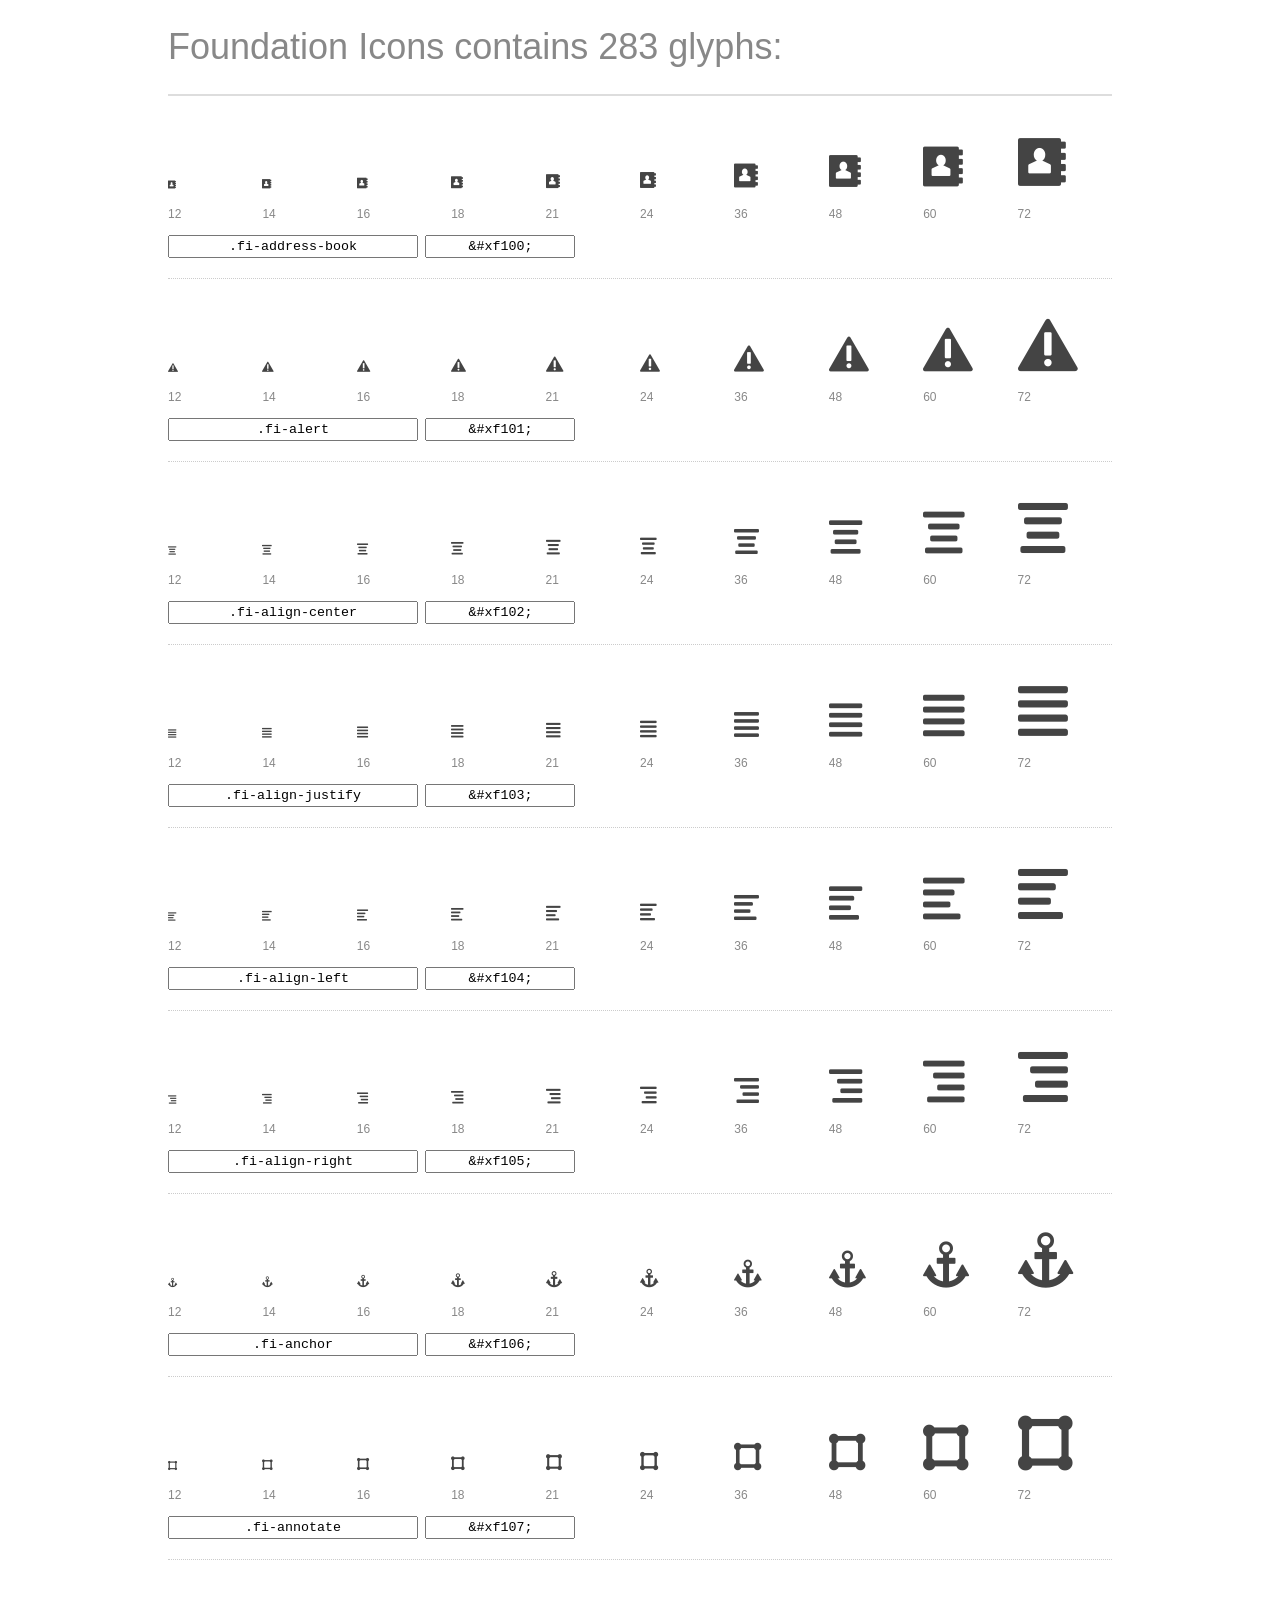
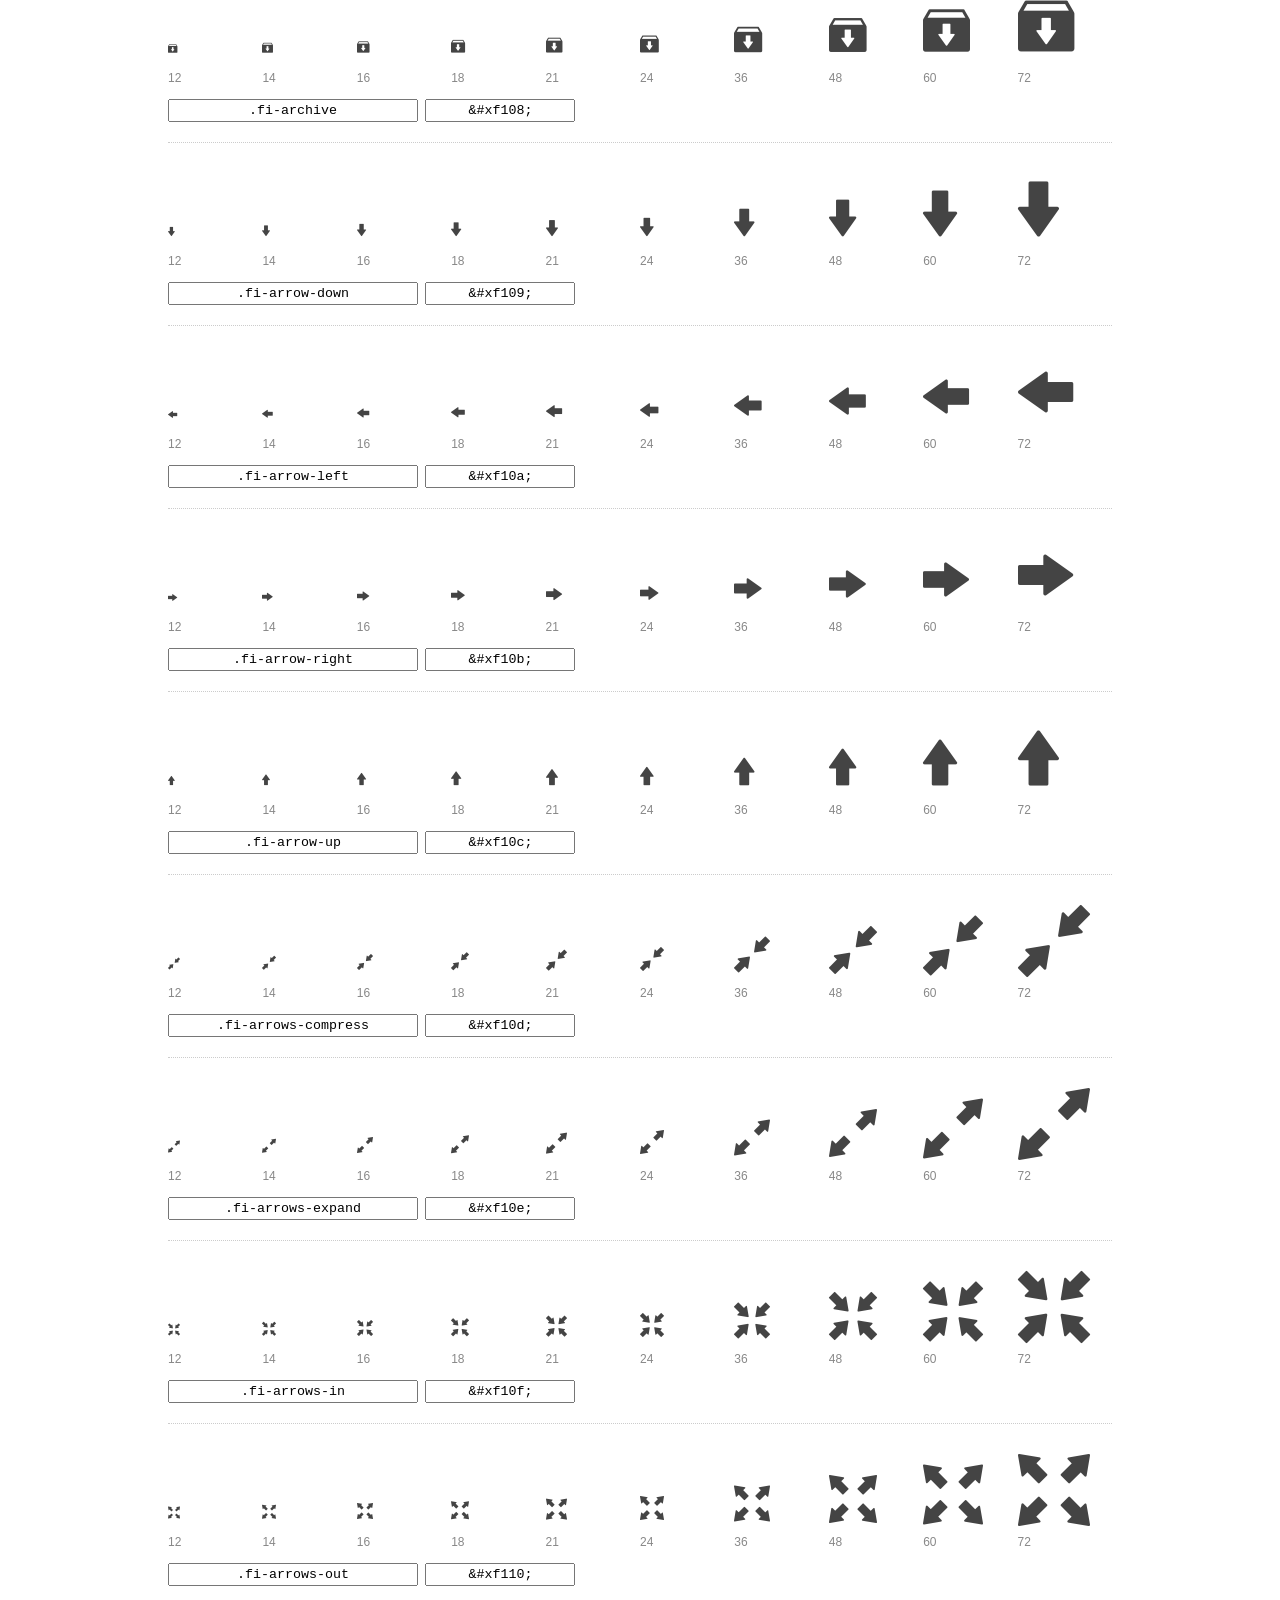
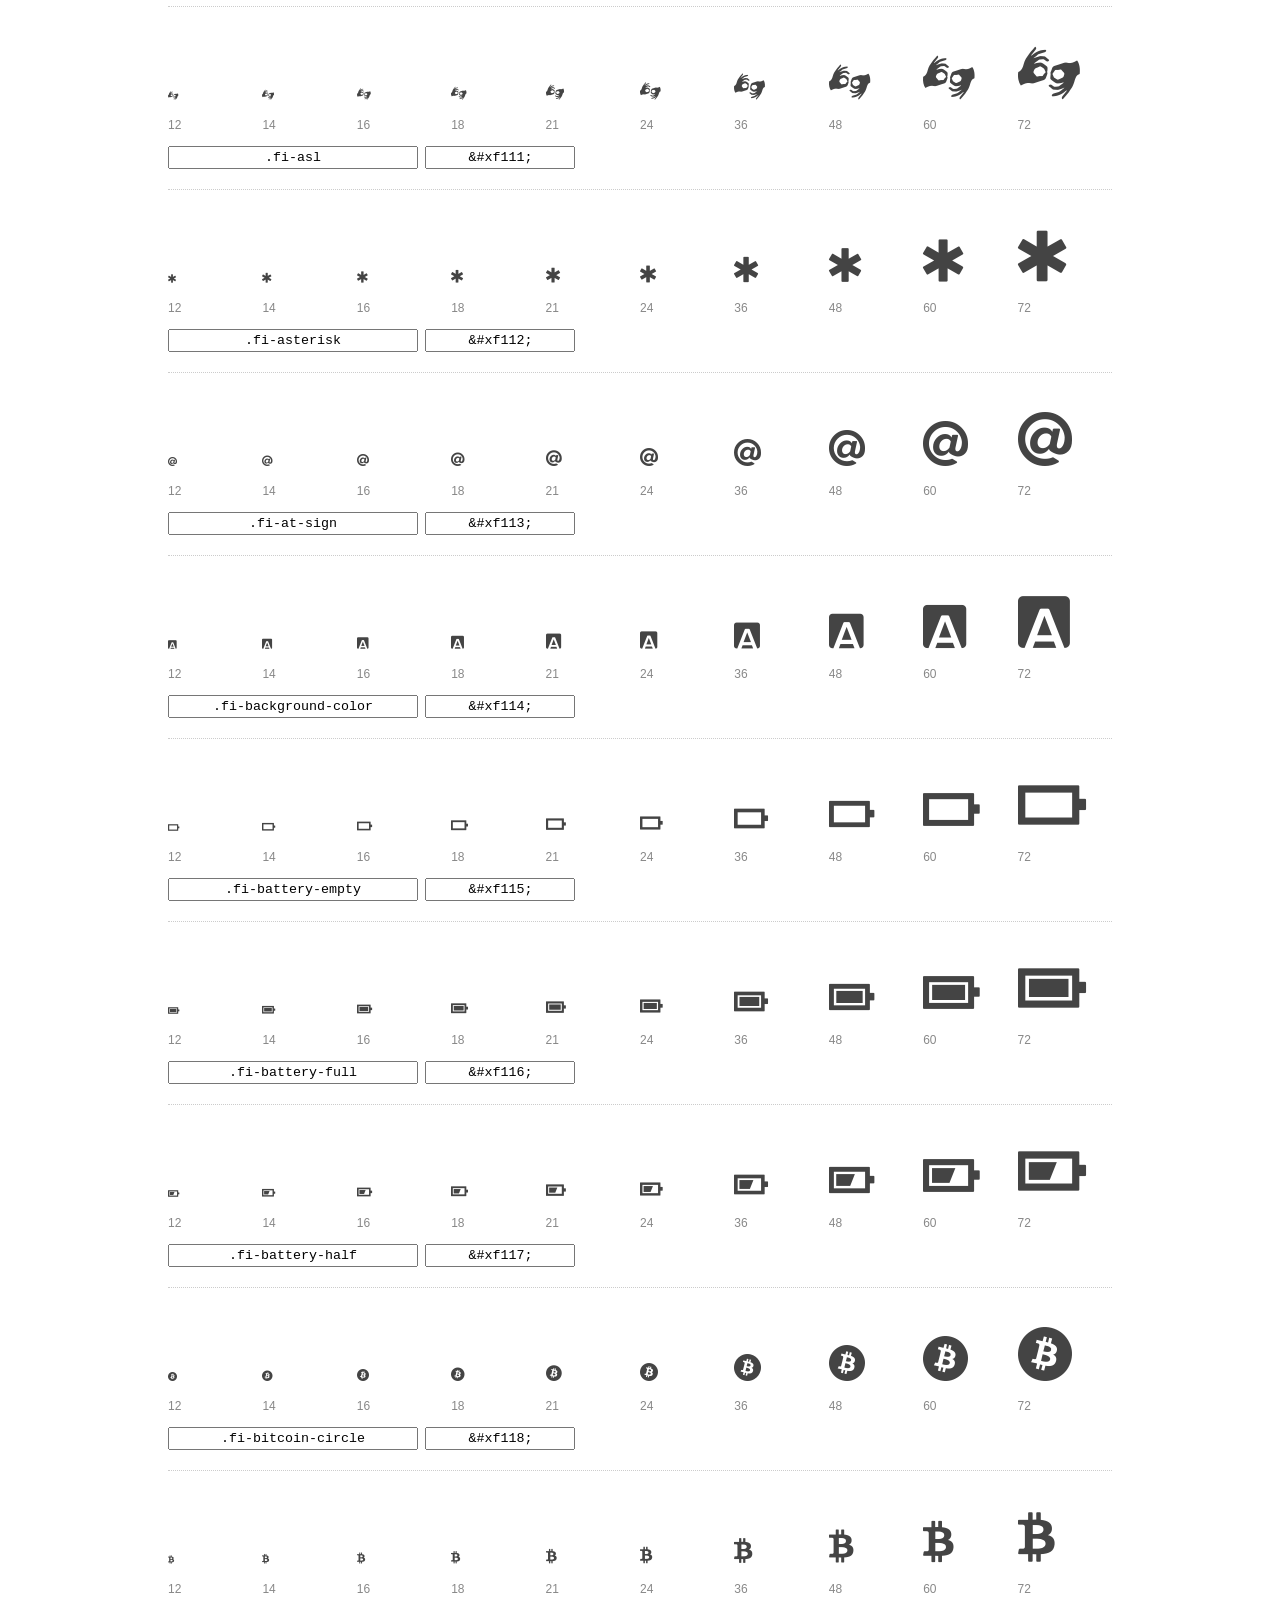
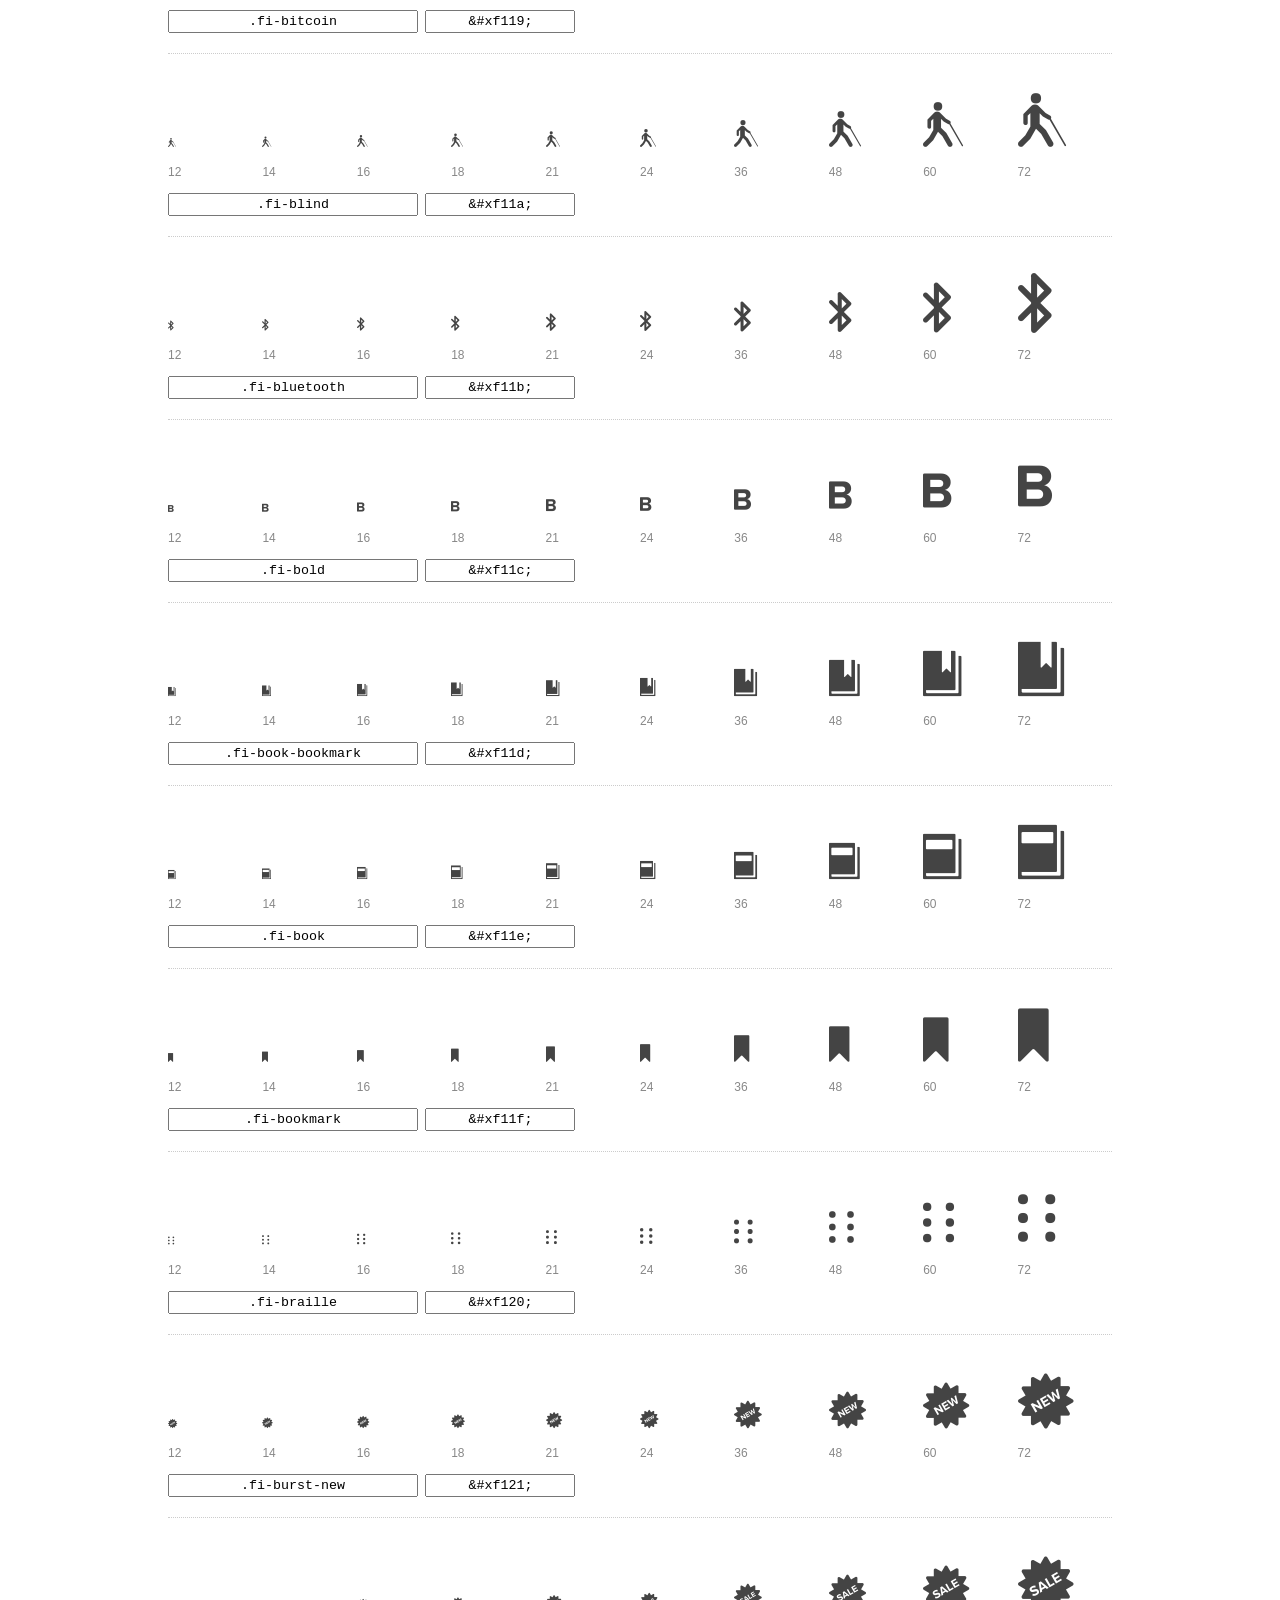
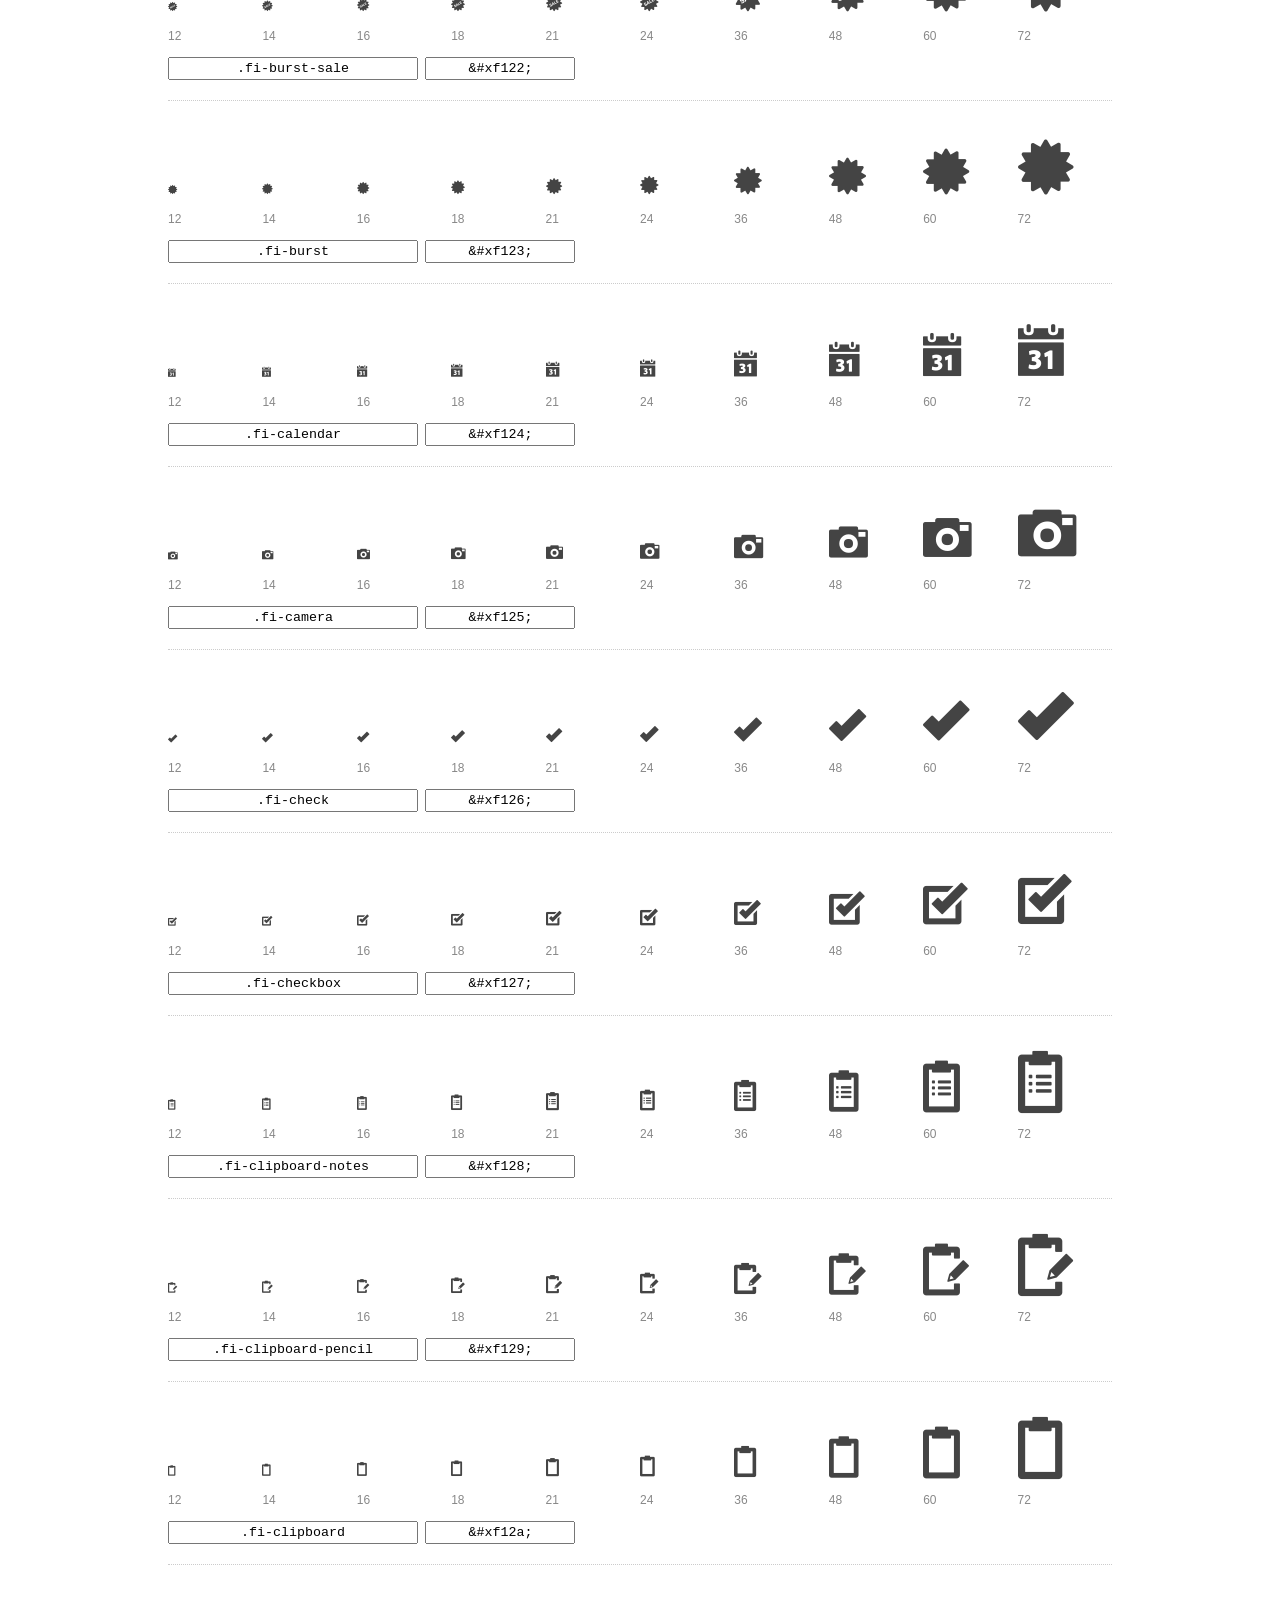
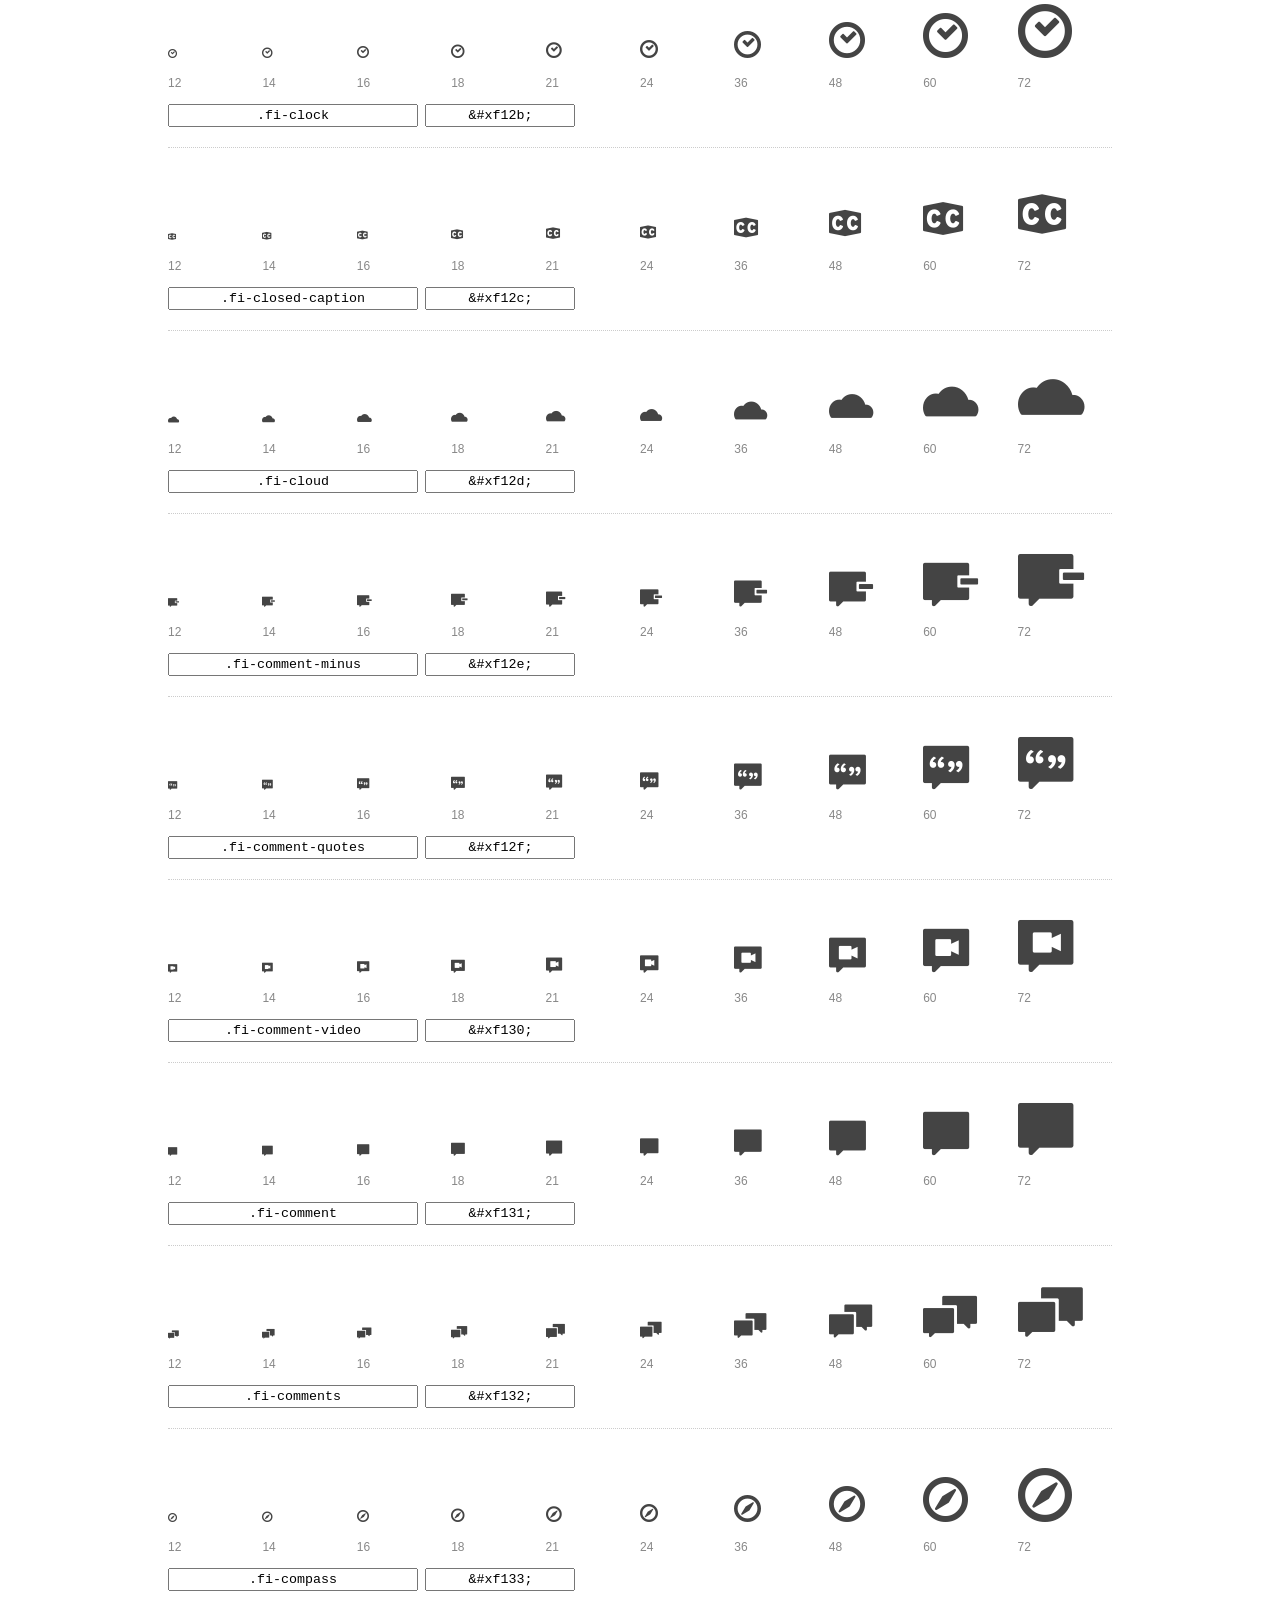
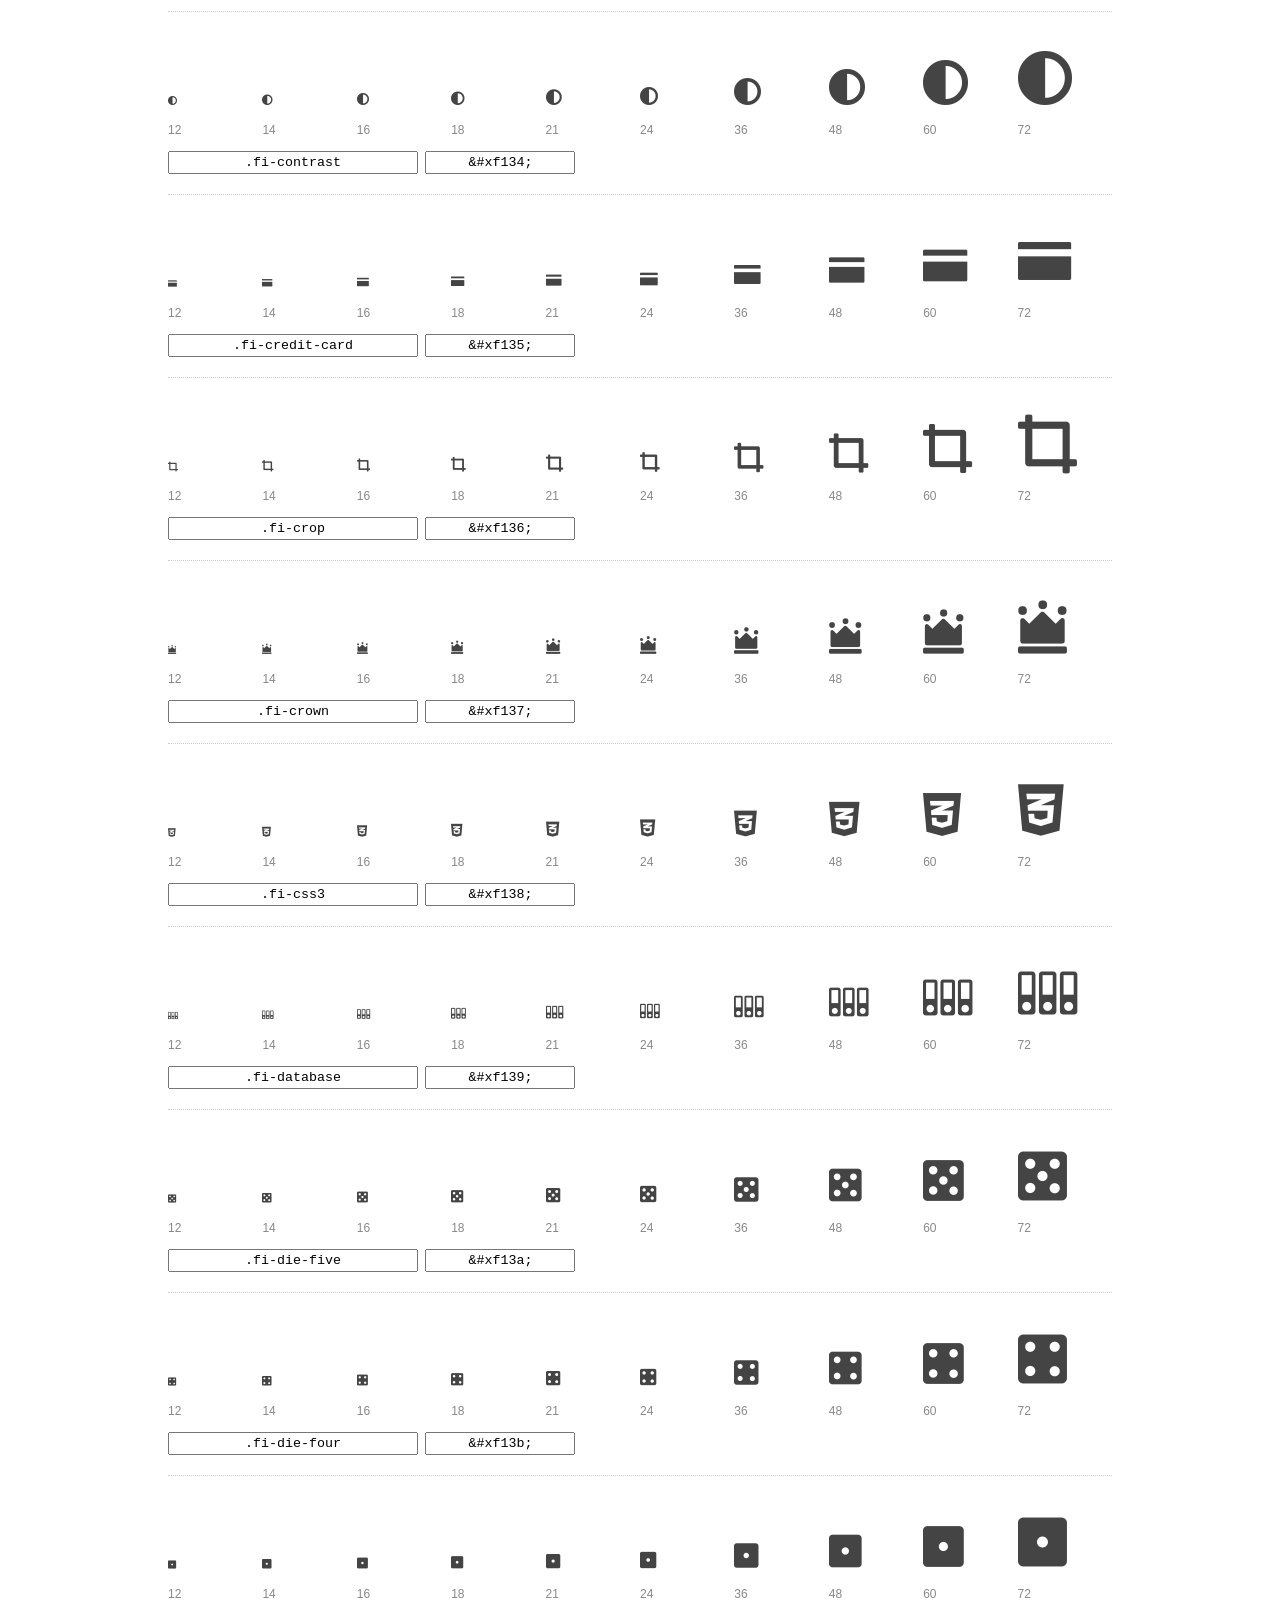
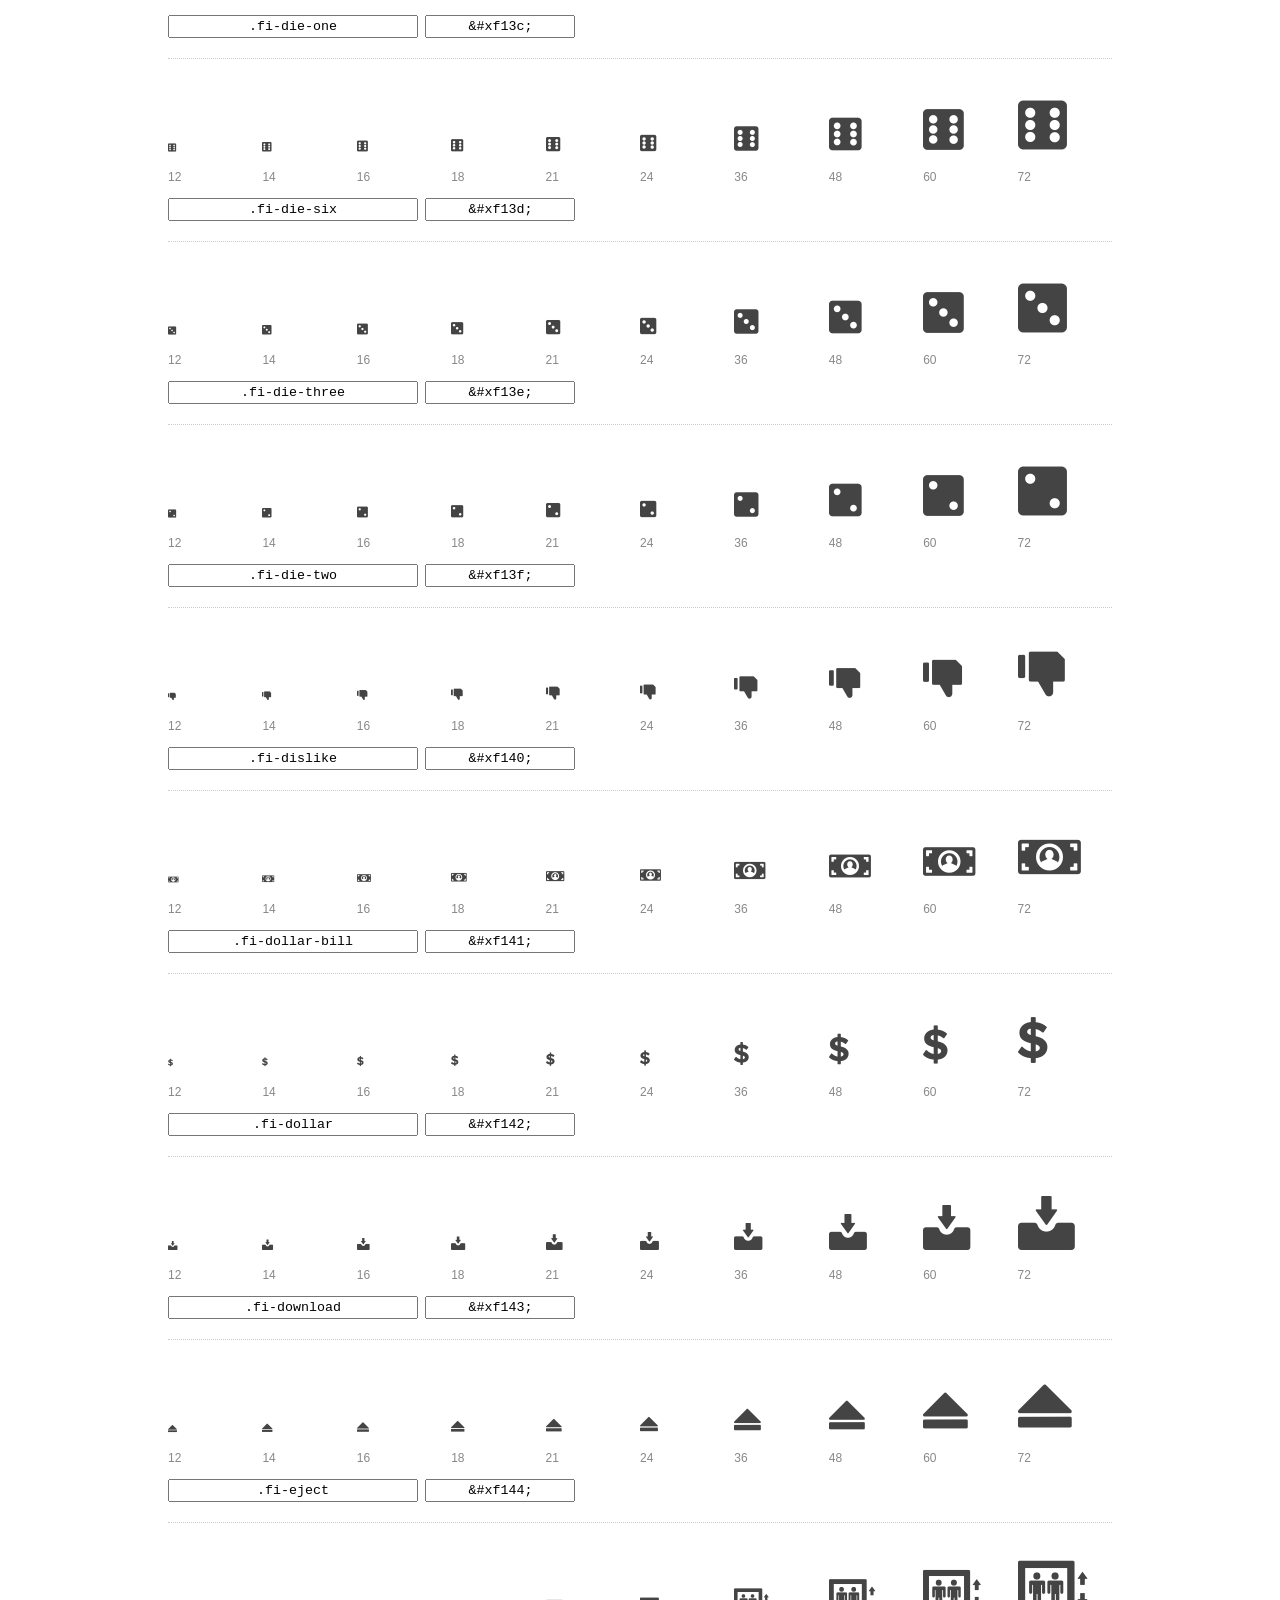
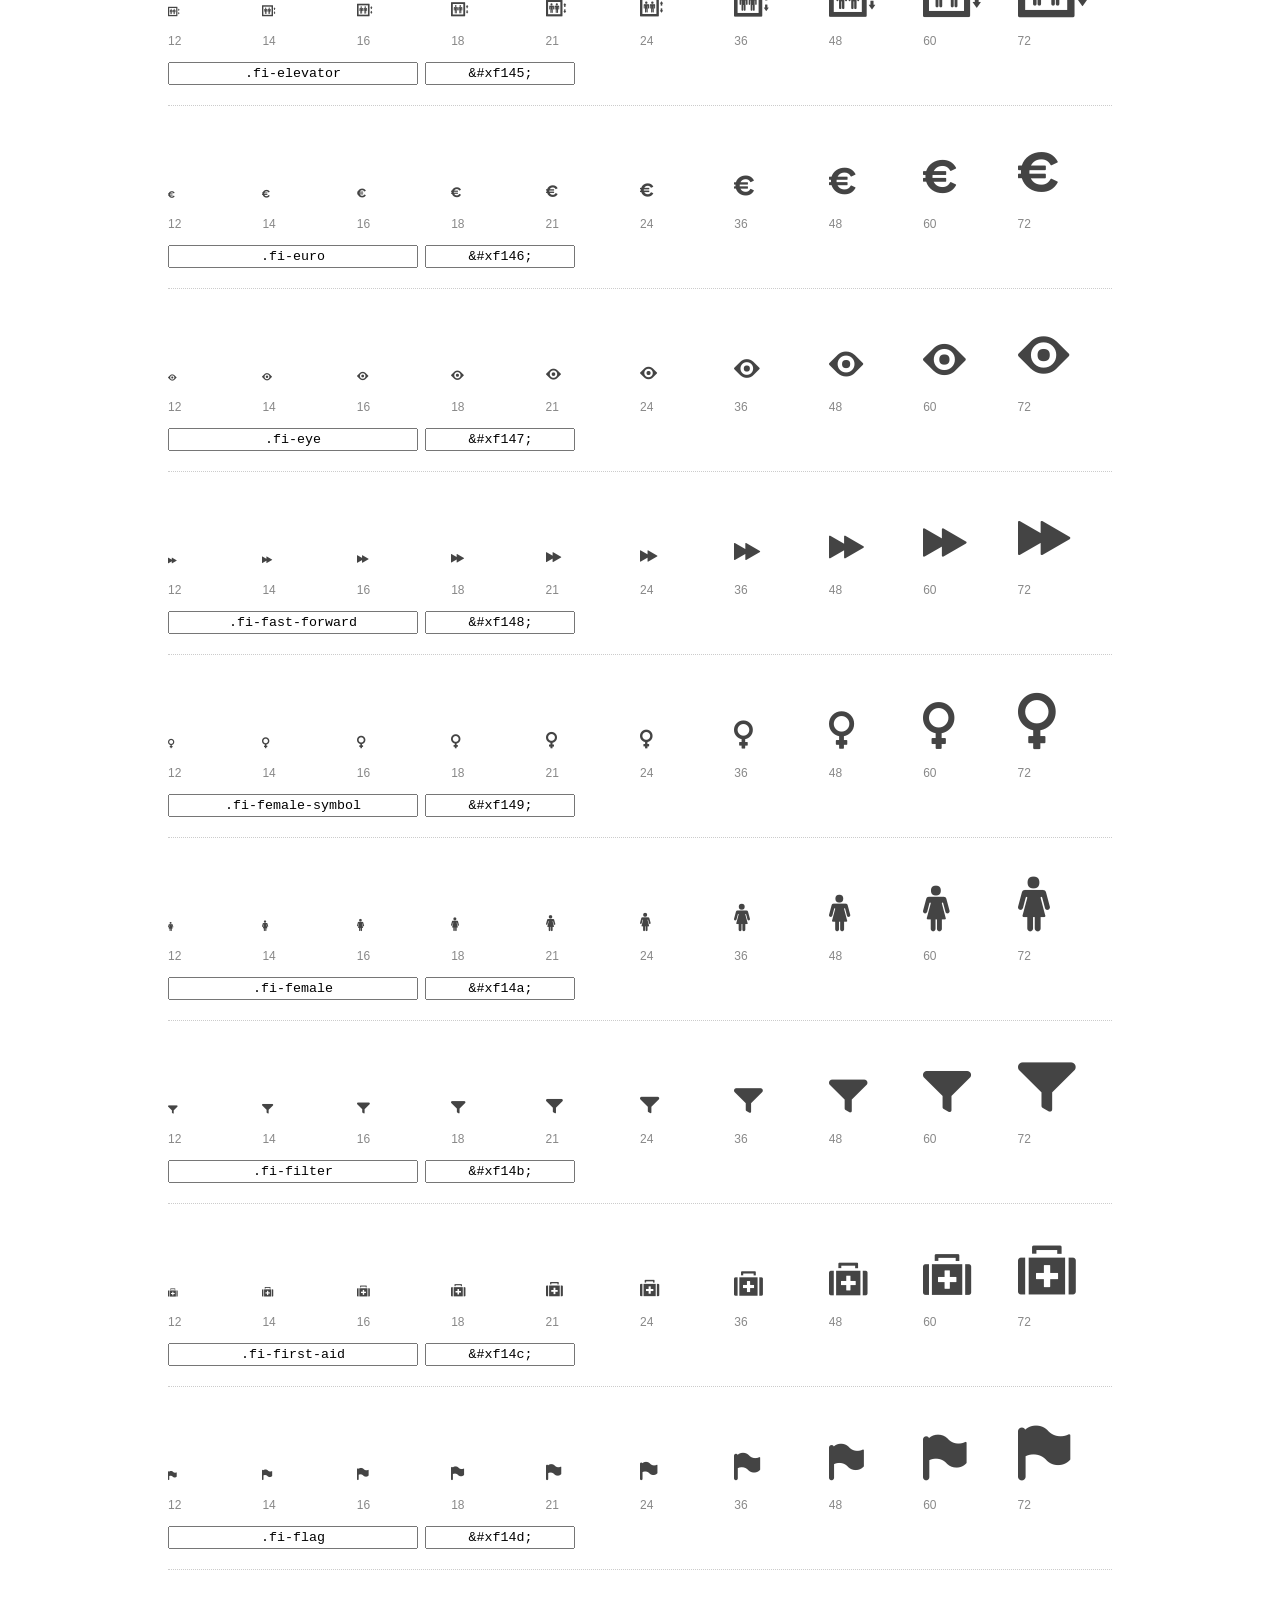
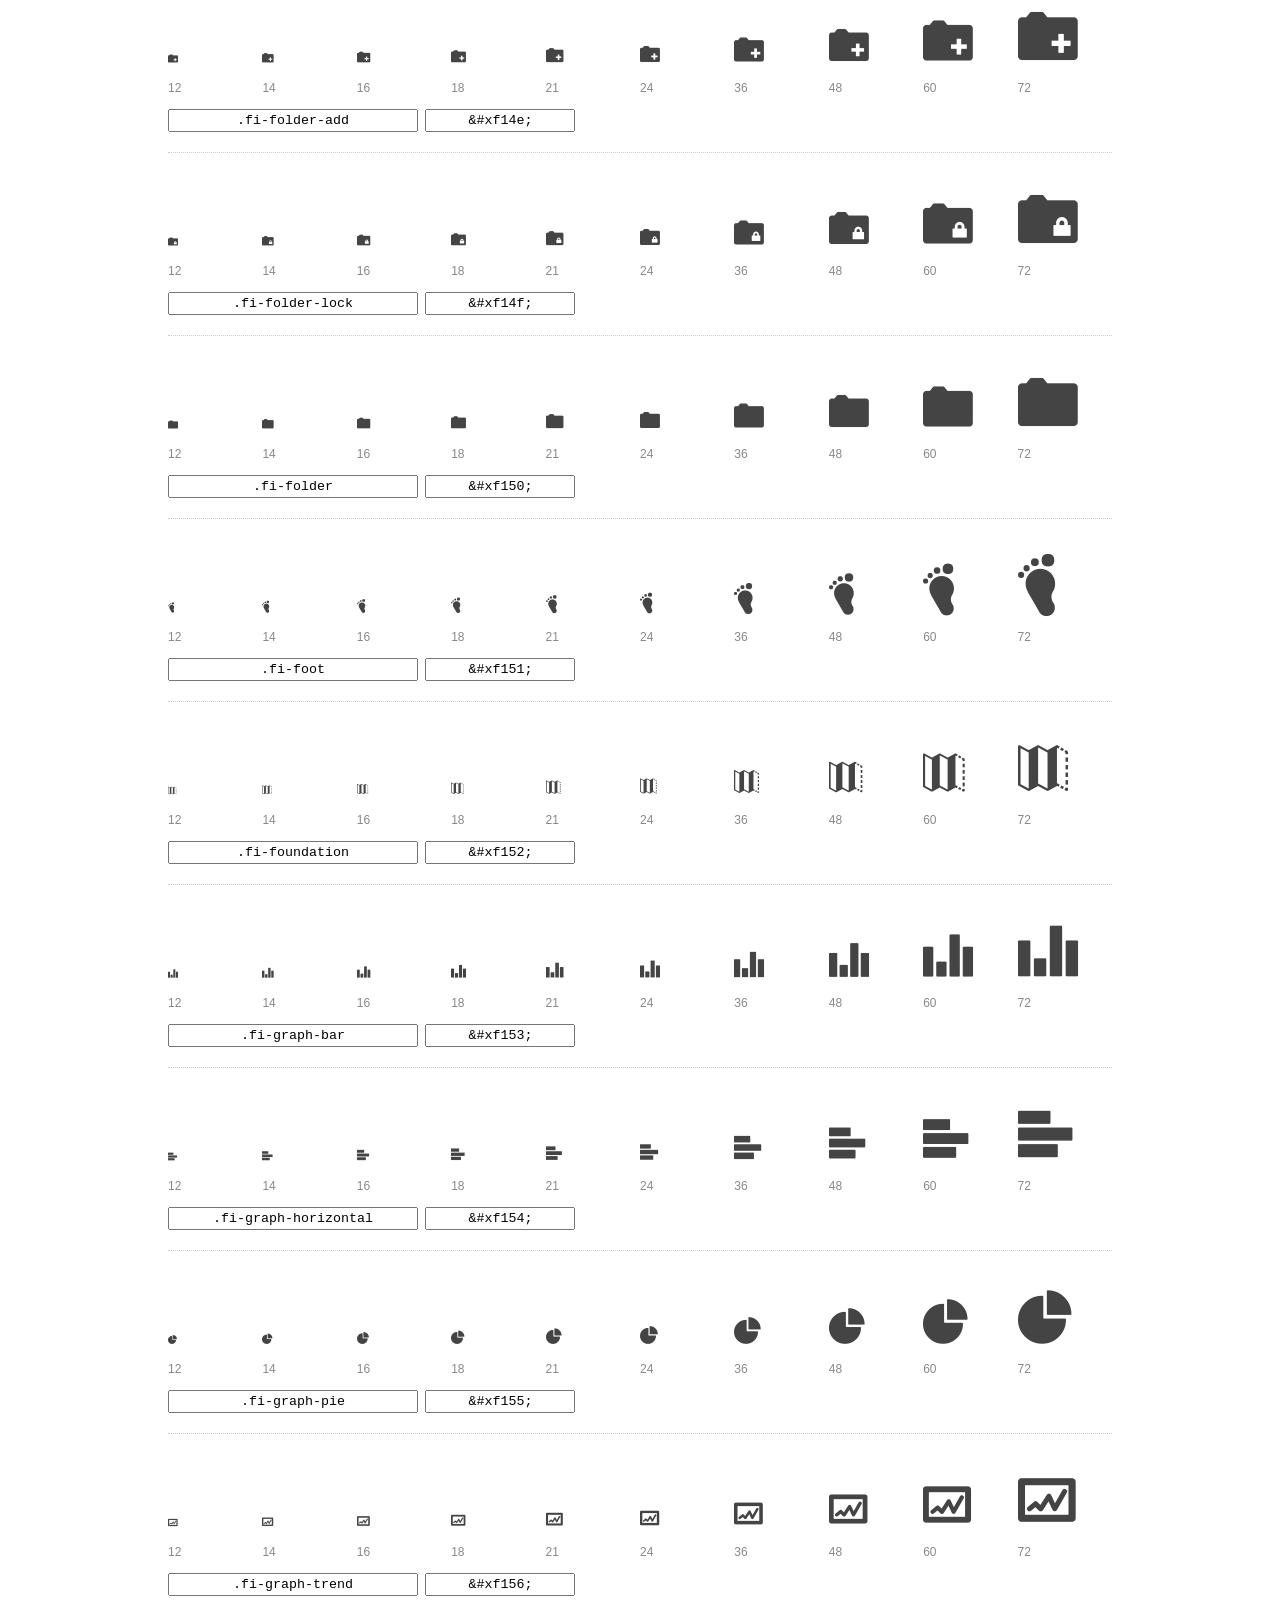
<file: tehtävät/tehtävä1/foundation-icons/preview.html>
<!DOCTYPE html>
<html>
  <head>
    <title>Foundation Icons glyphs preview</title>
    <link rel="stylesheet" href="foundation-icons.css" />

    <style>
      * {
        -moz-box-sizing: border-box;
        -webkit-box-sizing: border-box;
        box-sizing: border-box;
        margin: 0;
        padding: 0;
      }

      body {
        background: #fff;
        color: #444;
        font: 16px/1.5 "Helvetica Neue", Helvetica, Arial, sans-serif;
      }

      a, 
      a:visited {
        color: #888;
        text-decoration: underline;
      }
      a:hover, 
      a:focus { color: #000; }

      h1 {
        border-bottom: 2px solid #ddd;
        color: #888;
        font-size: 36px;
        font-weight: 300;
        margin-bottom: 20px;
        padding: 20px 0;
      }

      .container {
        margin: 0 auto;
        min-width: 880px;
        padding: 0 40px;
        width: 80%;
      }

      .glyph {
        border-bottom: 1px dotted #ccc;
        padding: 10px 0 20px;
        margin-bottom: 20px;
      }

      .preview-glyphs { vertical-align: bottom; } 

      .preview-scale { 
        color: #888;
        font-size: 12px; 
        margin-top: 5px;
      }

      .step {
        display: inline-block;
        line-height: 1;
        width: 10%;
      }

      
      .size-12 { font-size: 12px; }
      
      .size-14 { font-size: 14px; }
      
      .size-16 { font-size: 16px; }
      
      .size-18 { font-size: 18px; }
      
      .size-21 { font-size: 21px; }
      
      .size-24 { font-size: 24px; }
      
      .size-36 { font-size: 36px; }
      
      .size-48 { font-size: 48px; }
      
      .size-60 { font-size: 60px; }
      
      .size-72 { font-size: 72px; }
      

      .usage { margin-top: 10px; }

      .usage input {
        font-family: monospace;
        margin-right: 3px;
        padding: 2px 5px;
        text-align: center;
      }

      .usage .point { width: 150px; }

      .usage .class { width: 250px; }

      .footer {
        color: #888;
        font-size: 12px;
        padding: 20px 0;
      }
    </style>

    <!--[if lte IE 8]><script src="http://html5shiv.googlecode.com/svn/trunk/html5.js"></script><![endif]-->
  </head>

  <body>
    <div class="container">
      <h1>Foundation Icons contains 283 glyphs:</h1> 

      
      <div class="glyph">
        <div class="preview-glyphs">
          <i class="step fi-address-book size-12"></i><i class="step fi-address-book size-14"></i><i class="step fi-address-book size-16"></i><i class="step fi-address-book size-18"></i><i class="step fi-address-book size-21"></i><i class="step fi-address-book size-24"></i><i class="step fi-address-book size-36"></i><i class="step fi-address-book size-48"></i><i class="step fi-address-book size-60"></i><i class="step fi-address-book size-72"></i>
        </div>
        <div class="preview-scale">
          <span class="step">12</span><span class="step">14</span><span class="step">16</span><span class="step">18</span><span class="step">21</span><span class="step">24</span><span class="step">36</span><span class="step">48</span><span class="step">60</span><span class="step">72</span> 
        </div>
        <div class="usage">
          <input class="class" type="text" readonly="readonly" onClick="this.select();" value=".fi-address-book" />
          <input class="point" type="text" readonly="readonly" onClick="this.select();" value="&amp;#xf100;" />
        </div>
      </div>
      
      <div class="glyph">
        <div class="preview-glyphs">
          <i class="step fi-alert size-12"></i><i class="step fi-alert size-14"></i><i class="step fi-alert size-16"></i><i class="step fi-alert size-18"></i><i class="step fi-alert size-21"></i><i class="step fi-alert size-24"></i><i class="step fi-alert size-36"></i><i class="step fi-alert size-48"></i><i class="step fi-alert size-60"></i><i class="step fi-alert size-72"></i>
        </div>
        <div class="preview-scale">
          <span class="step">12</span><span class="step">14</span><span class="step">16</span><span class="step">18</span><span class="step">21</span><span class="step">24</span><span class="step">36</span><span class="step">48</span><span class="step">60</span><span class="step">72</span> 
        </div>
        <div class="usage">
          <input class="class" type="text" readonly="readonly" onClick="this.select();" value=".fi-alert" />
          <input class="point" type="text" readonly="readonly" onClick="this.select();" value="&amp;#xf101;" />
        </div>
      </div>
      
      <div class="glyph">
        <div class="preview-glyphs">
          <i class="step fi-align-center size-12"></i><i class="step fi-align-center size-14"></i><i class="step fi-align-center size-16"></i><i class="step fi-align-center size-18"></i><i class="step fi-align-center size-21"></i><i class="step fi-align-center size-24"></i><i class="step fi-align-center size-36"></i><i class="step fi-align-center size-48"></i><i class="step fi-align-center size-60"></i><i class="step fi-align-center size-72"></i>
        </div>
        <div class="preview-scale">
          <span class="step">12</span><span class="step">14</span><span class="step">16</span><span class="step">18</span><span class="step">21</span><span class="step">24</span><span class="step">36</span><span class="step">48</span><span class="step">60</span><span class="step">72</span> 
        </div>
        <div class="usage">
          <input class="class" type="text" readonly="readonly" onClick="this.select();" value=".fi-align-center" />
          <input class="point" type="text" readonly="readonly" onClick="this.select();" value="&amp;#xf102;" />
        </div>
      </div>
      
      <div class="glyph">
        <div class="preview-glyphs">
          <i class="step fi-align-justify size-12"></i><i class="step fi-align-justify size-14"></i><i class="step fi-align-justify size-16"></i><i class="step fi-align-justify size-18"></i><i class="step fi-align-justify size-21"></i><i class="step fi-align-justify size-24"></i><i class="step fi-align-justify size-36"></i><i class="step fi-align-justify size-48"></i><i class="step fi-align-justify size-60"></i><i class="step fi-align-justify size-72"></i>
        </div>
        <div class="preview-scale">
          <span class="step">12</span><span class="step">14</span><span class="step">16</span><span class="step">18</span><span class="step">21</span><span class="step">24</span><span class="step">36</span><span class="step">48</span><span class="step">60</span><span class="step">72</span> 
        </div>
        <div class="usage">
          <input class="class" type="text" readonly="readonly" onClick="this.select();" value=".fi-align-justify" />
          <input class="point" type="text" readonly="readonly" onClick="this.select();" value="&amp;#xf103;" />
        </div>
      </div>
      
      <div class="glyph">
        <div class="preview-glyphs">
          <i class="step fi-align-left size-12"></i><i class="step fi-align-left size-14"></i><i class="step fi-align-left size-16"></i><i class="step fi-align-left size-18"></i><i class="step fi-align-left size-21"></i><i class="step fi-align-left size-24"></i><i class="step fi-align-left size-36"></i><i class="step fi-align-left size-48"></i><i class="step fi-align-left size-60"></i><i class="step fi-align-left size-72"></i>
        </div>
        <div class="preview-scale">
          <span class="step">12</span><span class="step">14</span><span class="step">16</span><span class="step">18</span><span class="step">21</span><span class="step">24</span><span class="step">36</span><span class="step">48</span><span class="step">60</span><span class="step">72</span> 
        </div>
        <div class="usage">
          <input class="class" type="text" readonly="readonly" onClick="this.select();" value=".fi-align-left" />
          <input class="point" type="text" readonly="readonly" onClick="this.select();" value="&amp;#xf104;" />
        </div>
      </div>
      
      <div class="glyph">
        <div class="preview-glyphs">
          <i class="step fi-align-right size-12"></i><i class="step fi-align-right size-14"></i><i class="step fi-align-right size-16"></i><i class="step fi-align-right size-18"></i><i class="step fi-align-right size-21"></i><i class="step fi-align-right size-24"></i><i class="step fi-align-right size-36"></i><i class="step fi-align-right size-48"></i><i class="step fi-align-right size-60"></i><i class="step fi-align-right size-72"></i>
        </div>
        <div class="preview-scale">
          <span class="step">12</span><span class="step">14</span><span class="step">16</span><span class="step">18</span><span class="step">21</span><span class="step">24</span><span class="step">36</span><span class="step">48</span><span class="step">60</span><span class="step">72</span> 
        </div>
        <div class="usage">
          <input class="class" type="text" readonly="readonly" onClick="this.select();" value=".fi-align-right" />
          <input class="point" type="text" readonly="readonly" onClick="this.select();" value="&amp;#xf105;" />
        </div>
      </div>
      
      <div class="glyph">
        <div class="preview-glyphs">
          <i class="step fi-anchor size-12"></i><i class="step fi-anchor size-14"></i><i class="step fi-anchor size-16"></i><i class="step fi-anchor size-18"></i><i class="step fi-anchor size-21"></i><i class="step fi-anchor size-24"></i><i class="step fi-anchor size-36"></i><i class="step fi-anchor size-48"></i><i class="step fi-anchor size-60"></i><i class="step fi-anchor size-72"></i>
        </div>
        <div class="preview-scale">
          <span class="step">12</span><span class="step">14</span><span class="step">16</span><span class="step">18</span><span class="step">21</span><span class="step">24</span><span class="step">36</span><span class="step">48</span><span class="step">60</span><span class="step">72</span> 
        </div>
        <div class="usage">
          <input class="class" type="text" readonly="readonly" onClick="this.select();" value=".fi-anchor" />
          <input class="point" type="text" readonly="readonly" onClick="this.select();" value="&amp;#xf106;" />
        </div>
      </div>
      
      <div class="glyph">
        <div class="preview-glyphs">
          <i class="step fi-annotate size-12"></i><i class="step fi-annotate size-14"></i><i class="step fi-annotate size-16"></i><i class="step fi-annotate size-18"></i><i class="step fi-annotate size-21"></i><i class="step fi-annotate size-24"></i><i class="step fi-annotate size-36"></i><i class="step fi-annotate size-48"></i><i class="step fi-annotate size-60"></i><i class="step fi-annotate size-72"></i>
        </div>
        <div class="preview-scale">
          <span class="step">12</span><span class="step">14</span><span class="step">16</span><span class="step">18</span><span class="step">21</span><span class="step">24</span><span class="step">36</span><span class="step">48</span><span class="step">60</span><span class="step">72</span> 
        </div>
        <div class="usage">
          <input class="class" type="text" readonly="readonly" onClick="this.select();" value=".fi-annotate" />
          <input class="point" type="text" readonly="readonly" onClick="this.select();" value="&amp;#xf107;" />
        </div>
      </div>
      
      <div class="glyph">
        <div class="preview-glyphs">
          <i class="step fi-archive size-12"></i><i class="step fi-archive size-14"></i><i class="step fi-archive size-16"></i><i class="step fi-archive size-18"></i><i class="step fi-archive size-21"></i><i class="step fi-archive size-24"></i><i class="step fi-archive size-36"></i><i class="step fi-archive size-48"></i><i class="step fi-archive size-60"></i><i class="step fi-archive size-72"></i>
        </div>
        <div class="preview-scale">
          <span class="step">12</span><span class="step">14</span><span class="step">16</span><span class="step">18</span><span class="step">21</span><span class="step">24</span><span class="step">36</span><span class="step">48</span><span class="step">60</span><span class="step">72</span> 
        </div>
        <div class="usage">
          <input class="class" type="text" readonly="readonly" onClick="this.select();" value=".fi-archive" />
          <input class="point" type="text" readonly="readonly" onClick="this.select();" value="&amp;#xf108;" />
        </div>
      </div>
      
      <div class="glyph">
        <div class="preview-glyphs">
          <i class="step fi-arrow-down size-12"></i><i class="step fi-arrow-down size-14"></i><i class="step fi-arrow-down size-16"></i><i class="step fi-arrow-down size-18"></i><i class="step fi-arrow-down size-21"></i><i class="step fi-arrow-down size-24"></i><i class="step fi-arrow-down size-36"></i><i class="step fi-arrow-down size-48"></i><i class="step fi-arrow-down size-60"></i><i class="step fi-arrow-down size-72"></i>
        </div>
        <div class="preview-scale">
          <span class="step">12</span><span class="step">14</span><span class="step">16</span><span class="step">18</span><span class="step">21</span><span class="step">24</span><span class="step">36</span><span class="step">48</span><span class="step">60</span><span class="step">72</span> 
        </div>
        <div class="usage">
          <input class="class" type="text" readonly="readonly" onClick="this.select();" value=".fi-arrow-down" />
          <input class="point" type="text" readonly="readonly" onClick="this.select();" value="&amp;#xf109;" />
        </div>
      </div>
      
      <div class="glyph">
        <div class="preview-glyphs">
          <i class="step fi-arrow-left size-12"></i><i class="step fi-arrow-left size-14"></i><i class="step fi-arrow-left size-16"></i><i class="step fi-arrow-left size-18"></i><i class="step fi-arrow-left size-21"></i><i class="step fi-arrow-left size-24"></i><i class="step fi-arrow-left size-36"></i><i class="step fi-arrow-left size-48"></i><i class="step fi-arrow-left size-60"></i><i class="step fi-arrow-left size-72"></i>
        </div>
        <div class="preview-scale">
          <span class="step">12</span><span class="step">14</span><span class="step">16</span><span class="step">18</span><span class="step">21</span><span class="step">24</span><span class="step">36</span><span class="step">48</span><span class="step">60</span><span class="step">72</span> 
        </div>
        <div class="usage">
          <input class="class" type="text" readonly="readonly" onClick="this.select();" value=".fi-arrow-left" />
          <input class="point" type="text" readonly="readonly" onClick="this.select();" value="&amp;#xf10a;" />
        </div>
      </div>
      
      <div class="glyph">
        <div class="preview-glyphs">
          <i class="step fi-arrow-right size-12"></i><i class="step fi-arrow-right size-14"></i><i class="step fi-arrow-right size-16"></i><i class="step fi-arrow-right size-18"></i><i class="step fi-arrow-right size-21"></i><i class="step fi-arrow-right size-24"></i><i class="step fi-arrow-right size-36"></i><i class="step fi-arrow-right size-48"></i><i class="step fi-arrow-right size-60"></i><i class="step fi-arrow-right size-72"></i>
        </div>
        <div class="preview-scale">
          <span class="step">12</span><span class="step">14</span><span class="step">16</span><span class="step">18</span><span class="step">21</span><span class="step">24</span><span class="step">36</span><span class="step">48</span><span class="step">60</span><span class="step">72</span> 
        </div>
        <div class="usage">
          <input class="class" type="text" readonly="readonly" onClick="this.select();" value=".fi-arrow-right" />
          <input class="point" type="text" readonly="readonly" onClick="this.select();" value="&amp;#xf10b;" />
        </div>
      </div>
      
      <div class="glyph">
        <div class="preview-glyphs">
          <i class="step fi-arrow-up size-12"></i><i class="step fi-arrow-up size-14"></i><i class="step fi-arrow-up size-16"></i><i class="step fi-arrow-up size-18"></i><i class="step fi-arrow-up size-21"></i><i class="step fi-arrow-up size-24"></i><i class="step fi-arrow-up size-36"></i><i class="step fi-arrow-up size-48"></i><i class="step fi-arrow-up size-60"></i><i class="step fi-arrow-up size-72"></i>
        </div>
        <div class="preview-scale">
          <span class="step">12</span><span class="step">14</span><span class="step">16</span><span class="step">18</span><span class="step">21</span><span class="step">24</span><span class="step">36</span><span class="step">48</span><span class="step">60</span><span class="step">72</span> 
        </div>
        <div class="usage">
          <input class="class" type="text" readonly="readonly" onClick="this.select();" value=".fi-arrow-up" />
          <input class="point" type="text" readonly="readonly" onClick="this.select();" value="&amp;#xf10c;" />
        </div>
      </div>
      
      <div class="glyph">
        <div class="preview-glyphs">
          <i class="step fi-arrows-compress size-12"></i><i class="step fi-arrows-compress size-14"></i><i class="step fi-arrows-compress size-16"></i><i class="step fi-arrows-compress size-18"></i><i class="step fi-arrows-compress size-21"></i><i class="step fi-arrows-compress size-24"></i><i class="step fi-arrows-compress size-36"></i><i class="step fi-arrows-compress size-48"></i><i class="step fi-arrows-compress size-60"></i><i class="step fi-arrows-compress size-72"></i>
        </div>
        <div class="preview-scale">
          <span class="step">12</span><span class="step">14</span><span class="step">16</span><span class="step">18</span><span class="step">21</span><span class="step">24</span><span class="step">36</span><span class="step">48</span><span class="step">60</span><span class="step">72</span> 
        </div>
        <div class="usage">
          <input class="class" type="text" readonly="readonly" onClick="this.select();" value=".fi-arrows-compress" />
          <input class="point" type="text" readonly="readonly" onClick="this.select();" value="&amp;#xf10d;" />
        </div>
      </div>
      
      <div class="glyph">
        <div class="preview-glyphs">
          <i class="step fi-arrows-expand size-12"></i><i class="step fi-arrows-expand size-14"></i><i class="step fi-arrows-expand size-16"></i><i class="step fi-arrows-expand size-18"></i><i class="step fi-arrows-expand size-21"></i><i class="step fi-arrows-expand size-24"></i><i class="step fi-arrows-expand size-36"></i><i class="step fi-arrows-expand size-48"></i><i class="step fi-arrows-expand size-60"></i><i class="step fi-arrows-expand size-72"></i>
        </div>
        <div class="preview-scale">
          <span class="step">12</span><span class="step">14</span><span class="step">16</span><span class="step">18</span><span class="step">21</span><span class="step">24</span><span class="step">36</span><span class="step">48</span><span class="step">60</span><span class="step">72</span> 
        </div>
        <div class="usage">
          <input class="class" type="text" readonly="readonly" onClick="this.select();" value=".fi-arrows-expand" />
          <input class="point" type="text" readonly="readonly" onClick="this.select();" value="&amp;#xf10e;" />
        </div>
      </div>
      
      <div class="glyph">
        <div class="preview-glyphs">
          <i class="step fi-arrows-in size-12"></i><i class="step fi-arrows-in size-14"></i><i class="step fi-arrows-in size-16"></i><i class="step fi-arrows-in size-18"></i><i class="step fi-arrows-in size-21"></i><i class="step fi-arrows-in size-24"></i><i class="step fi-arrows-in size-36"></i><i class="step fi-arrows-in size-48"></i><i class="step fi-arrows-in size-60"></i><i class="step fi-arrows-in size-72"></i>
        </div>
        <div class="preview-scale">
          <span class="step">12</span><span class="step">14</span><span class="step">16</span><span class="step">18</span><span class="step">21</span><span class="step">24</span><span class="step">36</span><span class="step">48</span><span class="step">60</span><span class="step">72</span> 
        </div>
        <div class="usage">
          <input class="class" type="text" readonly="readonly" onClick="this.select();" value=".fi-arrows-in" />
          <input class="point" type="text" readonly="readonly" onClick="this.select();" value="&amp;#xf10f;" />
        </div>
      </div>
      
      <div class="glyph">
        <div class="preview-glyphs">
          <i class="step fi-arrows-out size-12"></i><i class="step fi-arrows-out size-14"></i><i class="step fi-arrows-out size-16"></i><i class="step fi-arrows-out size-18"></i><i class="step fi-arrows-out size-21"></i><i class="step fi-arrows-out size-24"></i><i class="step fi-arrows-out size-36"></i><i class="step fi-arrows-out size-48"></i><i class="step fi-arrows-out size-60"></i><i class="step fi-arrows-out size-72"></i>
        </div>
        <div class="preview-scale">
          <span class="step">12</span><span class="step">14</span><span class="step">16</span><span class="step">18</span><span class="step">21</span><span class="step">24</span><span class="step">36</span><span class="step">48</span><span class="step">60</span><span class="step">72</span> 
        </div>
        <div class="usage">
          <input class="class" type="text" readonly="readonly" onClick="this.select();" value=".fi-arrows-out" />
          <input class="point" type="text" readonly="readonly" onClick="this.select();" value="&amp;#xf110;" />
        </div>
      </div>
      
      <div class="glyph">
        <div class="preview-glyphs">
          <i class="step fi-asl size-12"></i><i class="step fi-asl size-14"></i><i class="step fi-asl size-16"></i><i class="step fi-asl size-18"></i><i class="step fi-asl size-21"></i><i class="step fi-asl size-24"></i><i class="step fi-asl size-36"></i><i class="step fi-asl size-48"></i><i class="step fi-asl size-60"></i><i class="step fi-asl size-72"></i>
        </div>
        <div class="preview-scale">
          <span class="step">12</span><span class="step">14</span><span class="step">16</span><span class="step">18</span><span class="step">21</span><span class="step">24</span><span class="step">36</span><span class="step">48</span><span class="step">60</span><span class="step">72</span> 
        </div>
        <div class="usage">
          <input class="class" type="text" readonly="readonly" onClick="this.select();" value=".fi-asl" />
          <input class="point" type="text" readonly="readonly" onClick="this.select();" value="&amp;#xf111;" />
        </div>
      </div>
      
      <div class="glyph">
        <div class="preview-glyphs">
          <i class="step fi-asterisk size-12"></i><i class="step fi-asterisk size-14"></i><i class="step fi-asterisk size-16"></i><i class="step fi-asterisk size-18"></i><i class="step fi-asterisk size-21"></i><i class="step fi-asterisk size-24"></i><i class="step fi-asterisk size-36"></i><i class="step fi-asterisk size-48"></i><i class="step fi-asterisk size-60"></i><i class="step fi-asterisk size-72"></i>
        </div>
        <div class="preview-scale">
          <span class="step">12</span><span class="step">14</span><span class="step">16</span><span class="step">18</span><span class="step">21</span><span class="step">24</span><span class="step">36</span><span class="step">48</span><span class="step">60</span><span class="step">72</span> 
        </div>
        <div class="usage">
          <input class="class" type="text" readonly="readonly" onClick="this.select();" value=".fi-asterisk" />
          <input class="point" type="text" readonly="readonly" onClick="this.select();" value="&amp;#xf112;" />
        </div>
      </div>
      
      <div class="glyph">
        <div class="preview-glyphs">
          <i class="step fi-at-sign size-12"></i><i class="step fi-at-sign size-14"></i><i class="step fi-at-sign size-16"></i><i class="step fi-at-sign size-18"></i><i class="step fi-at-sign size-21"></i><i class="step fi-at-sign size-24"></i><i class="step fi-at-sign size-36"></i><i class="step fi-at-sign size-48"></i><i class="step fi-at-sign size-60"></i><i class="step fi-at-sign size-72"></i>
        </div>
        <div class="preview-scale">
          <span class="step">12</span><span class="step">14</span><span class="step">16</span><span class="step">18</span><span class="step">21</span><span class="step">24</span><span class="step">36</span><span class="step">48</span><span class="step">60</span><span class="step">72</span> 
        </div>
        <div class="usage">
          <input class="class" type="text" readonly="readonly" onClick="this.select();" value=".fi-at-sign" />
          <input class="point" type="text" readonly="readonly" onClick="this.select();" value="&amp;#xf113;" />
        </div>
      </div>
      
      <div class="glyph">
        <div class="preview-glyphs">
          <i class="step fi-background-color size-12"></i><i class="step fi-background-color size-14"></i><i class="step fi-background-color size-16"></i><i class="step fi-background-color size-18"></i><i class="step fi-background-color size-21"></i><i class="step fi-background-color size-24"></i><i class="step fi-background-color size-36"></i><i class="step fi-background-color size-48"></i><i class="step fi-background-color size-60"></i><i class="step fi-background-color size-72"></i>
        </div>
        <div class="preview-scale">
          <span class="step">12</span><span class="step">14</span><span class="step">16</span><span class="step">18</span><span class="step">21</span><span class="step">24</span><span class="step">36</span><span class="step">48</span><span class="step">60</span><span class="step">72</span> 
        </div>
        <div class="usage">
          <input class="class" type="text" readonly="readonly" onClick="this.select();" value=".fi-background-color" />
          <input class="point" type="text" readonly="readonly" onClick="this.select();" value="&amp;#xf114;" />
        </div>
      </div>
      
      <div class="glyph">
        <div class="preview-glyphs">
          <i class="step fi-battery-empty size-12"></i><i class="step fi-battery-empty size-14"></i><i class="step fi-battery-empty size-16"></i><i class="step fi-battery-empty size-18"></i><i class="step fi-battery-empty size-21"></i><i class="step fi-battery-empty size-24"></i><i class="step fi-battery-empty size-36"></i><i class="step fi-battery-empty size-48"></i><i class="step fi-battery-empty size-60"></i><i class="step fi-battery-empty size-72"></i>
        </div>
        <div class="preview-scale">
          <span class="step">12</span><span class="step">14</span><span class="step">16</span><span class="step">18</span><span class="step">21</span><span class="step">24</span><span class="step">36</span><span class="step">48</span><span class="step">60</span><span class="step">72</span> 
        </div>
        <div class="usage">
          <input class="class" type="text" readonly="readonly" onClick="this.select();" value=".fi-battery-empty" />
          <input class="point" type="text" readonly="readonly" onClick="this.select();" value="&amp;#xf115;" />
        </div>
      </div>
      
      <div class="glyph">
        <div class="preview-glyphs">
          <i class="step fi-battery-full size-12"></i><i class="step fi-battery-full size-14"></i><i class="step fi-battery-full size-16"></i><i class="step fi-battery-full size-18"></i><i class="step fi-battery-full size-21"></i><i class="step fi-battery-full size-24"></i><i class="step fi-battery-full size-36"></i><i class="step fi-battery-full size-48"></i><i class="step fi-battery-full size-60"></i><i class="step fi-battery-full size-72"></i>
        </div>
        <div class="preview-scale">
          <span class="step">12</span><span class="step">14</span><span class="step">16</span><span class="step">18</span><span class="step">21</span><span class="step">24</span><span class="step">36</span><span class="step">48</span><span class="step">60</span><span class="step">72</span> 
        </div>
        <div class="usage">
          <input class="class" type="text" readonly="readonly" onClick="this.select();" value=".fi-battery-full" />
          <input class="point" type="text" readonly="readonly" onClick="this.select();" value="&amp;#xf116;" />
        </div>
      </div>
      
      <div class="glyph">
        <div class="preview-glyphs">
          <i class="step fi-battery-half size-12"></i><i class="step fi-battery-half size-14"></i><i class="step fi-battery-half size-16"></i><i class="step fi-battery-half size-18"></i><i class="step fi-battery-half size-21"></i><i class="step fi-battery-half size-24"></i><i class="step fi-battery-half size-36"></i><i class="step fi-battery-half size-48"></i><i class="step fi-battery-half size-60"></i><i class="step fi-battery-half size-72"></i>
        </div>
        <div class="preview-scale">
          <span class="step">12</span><span class="step">14</span><span class="step">16</span><span class="step">18</span><span class="step">21</span><span class="step">24</span><span class="step">36</span><span class="step">48</span><span class="step">60</span><span class="step">72</span> 
        </div>
        <div class="usage">
          <input class="class" type="text" readonly="readonly" onClick="this.select();" value=".fi-battery-half" />
          <input class="point" type="text" readonly="readonly" onClick="this.select();" value="&amp;#xf117;" />
        </div>
      </div>
      
      <div class="glyph">
        <div class="preview-glyphs">
          <i class="step fi-bitcoin-circle size-12"></i><i class="step fi-bitcoin-circle size-14"></i><i class="step fi-bitcoin-circle size-16"></i><i class="step fi-bitcoin-circle size-18"></i><i class="step fi-bitcoin-circle size-21"></i><i class="step fi-bitcoin-circle size-24"></i><i class="step fi-bitcoin-circle size-36"></i><i class="step fi-bitcoin-circle size-48"></i><i class="step fi-bitcoin-circle size-60"></i><i class="step fi-bitcoin-circle size-72"></i>
        </div>
        <div class="preview-scale">
          <span class="step">12</span><span class="step">14</span><span class="step">16</span><span class="step">18</span><span class="step">21</span><span class="step">24</span><span class="step">36</span><span class="step">48</span><span class="step">60</span><span class="step">72</span> 
        </div>
        <div class="usage">
          <input class="class" type="text" readonly="readonly" onClick="this.select();" value=".fi-bitcoin-circle" />
          <input class="point" type="text" readonly="readonly" onClick="this.select();" value="&amp;#xf118;" />
        </div>
      </div>
      
      <div class="glyph">
        <div class="preview-glyphs">
          <i class="step fi-bitcoin size-12"></i><i class="step fi-bitcoin size-14"></i><i class="step fi-bitcoin size-16"></i><i class="step fi-bitcoin size-18"></i><i class="step fi-bitcoin size-21"></i><i class="step fi-bitcoin size-24"></i><i class="step fi-bitcoin size-36"></i><i class="step fi-bitcoin size-48"></i><i class="step fi-bitcoin size-60"></i><i class="step fi-bitcoin size-72"></i>
        </div>
        <div class="preview-scale">
          <span class="step">12</span><span class="step">14</span><span class="step">16</span><span class="step">18</span><span class="step">21</span><span class="step">24</span><span class="step">36</span><span class="step">48</span><span class="step">60</span><span class="step">72</span> 
        </div>
        <div class="usage">
          <input class="class" type="text" readonly="readonly" onClick="this.select();" value=".fi-bitcoin" />
          <input class="point" type="text" readonly="readonly" onClick="this.select();" value="&amp;#xf119;" />
        </div>
      </div>
      
      <div class="glyph">
        <div class="preview-glyphs">
          <i class="step fi-blind size-12"></i><i class="step fi-blind size-14"></i><i class="step fi-blind size-16"></i><i class="step fi-blind size-18"></i><i class="step fi-blind size-21"></i><i class="step fi-blind size-24"></i><i class="step fi-blind size-36"></i><i class="step fi-blind size-48"></i><i class="step fi-blind size-60"></i><i class="step fi-blind size-72"></i>
        </div>
        <div class="preview-scale">
          <span class="step">12</span><span class="step">14</span><span class="step">16</span><span class="step">18</span><span class="step">21</span><span class="step">24</span><span class="step">36</span><span class="step">48</span><span class="step">60</span><span class="step">72</span> 
        </div>
        <div class="usage">
          <input class="class" type="text" readonly="readonly" onClick="this.select();" value=".fi-blind" />
          <input class="point" type="text" readonly="readonly" onClick="this.select();" value="&amp;#xf11a;" />
        </div>
      </div>
      
      <div class="glyph">
        <div class="preview-glyphs">
          <i class="step fi-bluetooth size-12"></i><i class="step fi-bluetooth size-14"></i><i class="step fi-bluetooth size-16"></i><i class="step fi-bluetooth size-18"></i><i class="step fi-bluetooth size-21"></i><i class="step fi-bluetooth size-24"></i><i class="step fi-bluetooth size-36"></i><i class="step fi-bluetooth size-48"></i><i class="step fi-bluetooth size-60"></i><i class="step fi-bluetooth size-72"></i>
        </div>
        <div class="preview-scale">
          <span class="step">12</span><span class="step">14</span><span class="step">16</span><span class="step">18</span><span class="step">21</span><span class="step">24</span><span class="step">36</span><span class="step">48</span><span class="step">60</span><span class="step">72</span> 
        </div>
        <div class="usage">
          <input class="class" type="text" readonly="readonly" onClick="this.select();" value=".fi-bluetooth" />
          <input class="point" type="text" readonly="readonly" onClick="this.select();" value="&amp;#xf11b;" />
        </div>
      </div>
      
      <div class="glyph">
        <div class="preview-glyphs">
          <i class="step fi-bold size-12"></i><i class="step fi-bold size-14"></i><i class="step fi-bold size-16"></i><i class="step fi-bold size-18"></i><i class="step fi-bold size-21"></i><i class="step fi-bold size-24"></i><i class="step fi-bold size-36"></i><i class="step fi-bold size-48"></i><i class="step fi-bold size-60"></i><i class="step fi-bold size-72"></i>
        </div>
        <div class="preview-scale">
          <span class="step">12</span><span class="step">14</span><span class="step">16</span><span class="step">18</span><span class="step">21</span><span class="step">24</span><span class="step">36</span><span class="step">48</span><span class="step">60</span><span class="step">72</span> 
        </div>
        <div class="usage">
          <input class="class" type="text" readonly="readonly" onClick="this.select();" value=".fi-bold" />
          <input class="point" type="text" readonly="readonly" onClick="this.select();" value="&amp;#xf11c;" />
        </div>
      </div>
      
      <div class="glyph">
        <div class="preview-glyphs">
          <i class="step fi-book-bookmark size-12"></i><i class="step fi-book-bookmark size-14"></i><i class="step fi-book-bookmark size-16"></i><i class="step fi-book-bookmark size-18"></i><i class="step fi-book-bookmark size-21"></i><i class="step fi-book-bookmark size-24"></i><i class="step fi-book-bookmark size-36"></i><i class="step fi-book-bookmark size-48"></i><i class="step fi-book-bookmark size-60"></i><i class="step fi-book-bookmark size-72"></i>
        </div>
        <div class="preview-scale">
          <span class="step">12</span><span class="step">14</span><span class="step">16</span><span class="step">18</span><span class="step">21</span><span class="step">24</span><span class="step">36</span><span class="step">48</span><span class="step">60</span><span class="step">72</span> 
        </div>
        <div class="usage">
          <input class="class" type="text" readonly="readonly" onClick="this.select();" value=".fi-book-bookmark" />
          <input class="point" type="text" readonly="readonly" onClick="this.select();" value="&amp;#xf11d;" />
        </div>
      </div>
      
      <div class="glyph">
        <div class="preview-glyphs">
          <i class="step fi-book size-12"></i><i class="step fi-book size-14"></i><i class="step fi-book size-16"></i><i class="step fi-book size-18"></i><i class="step fi-book size-21"></i><i class="step fi-book size-24"></i><i class="step fi-book size-36"></i><i class="step fi-book size-48"></i><i class="step fi-book size-60"></i><i class="step fi-book size-72"></i>
        </div>
        <div class="preview-scale">
          <span class="step">12</span><span class="step">14</span><span class="step">16</span><span class="step">18</span><span class="step">21</span><span class="step">24</span><span class="step">36</span><span class="step">48</span><span class="step">60</span><span class="step">72</span> 
        </div>
        <div class="usage">
          <input class="class" type="text" readonly="readonly" onClick="this.select();" value=".fi-book" />
          <input class="point" type="text" readonly="readonly" onClick="this.select();" value="&amp;#xf11e;" />
        </div>
      </div>
      
      <div class="glyph">
        <div class="preview-glyphs">
          <i class="step fi-bookmark size-12"></i><i class="step fi-bookmark size-14"></i><i class="step fi-bookmark size-16"></i><i class="step fi-bookmark size-18"></i><i class="step fi-bookmark size-21"></i><i class="step fi-bookmark size-24"></i><i class="step fi-bookmark size-36"></i><i class="step fi-bookmark size-48"></i><i class="step fi-bookmark size-60"></i><i class="step fi-bookmark size-72"></i>
        </div>
        <div class="preview-scale">
          <span class="step">12</span><span class="step">14</span><span class="step">16</span><span class="step">18</span><span class="step">21</span><span class="step">24</span><span class="step">36</span><span class="step">48</span><span class="step">60</span><span class="step">72</span> 
        </div>
        <div class="usage">
          <input class="class" type="text" readonly="readonly" onClick="this.select();" value=".fi-bookmark" />
          <input class="point" type="text" readonly="readonly" onClick="this.select();" value="&amp;#xf11f;" />
        </div>
      </div>
      
      <div class="glyph">
        <div class="preview-glyphs">
          <i class="step fi-braille size-12"></i><i class="step fi-braille size-14"></i><i class="step fi-braille size-16"></i><i class="step fi-braille size-18"></i><i class="step fi-braille size-21"></i><i class="step fi-braille size-24"></i><i class="step fi-braille size-36"></i><i class="step fi-braille size-48"></i><i class="step fi-braille size-60"></i><i class="step fi-braille size-72"></i>
        </div>
        <div class="preview-scale">
          <span class="step">12</span><span class="step">14</span><span class="step">16</span><span class="step">18</span><span class="step">21</span><span class="step">24</span><span class="step">36</span><span class="step">48</span><span class="step">60</span><span class="step">72</span> 
        </div>
        <div class="usage">
          <input class="class" type="text" readonly="readonly" onClick="this.select();" value=".fi-braille" />
          <input class="point" type="text" readonly="readonly" onClick="this.select();" value="&amp;#xf120;" />
        </div>
      </div>
      
      <div class="glyph">
        <div class="preview-glyphs">
          <i class="step fi-burst-new size-12"></i><i class="step fi-burst-new size-14"></i><i class="step fi-burst-new size-16"></i><i class="step fi-burst-new size-18"></i><i class="step fi-burst-new size-21"></i><i class="step fi-burst-new size-24"></i><i class="step fi-burst-new size-36"></i><i class="step fi-burst-new size-48"></i><i class="step fi-burst-new size-60"></i><i class="step fi-burst-new size-72"></i>
        </div>
        <div class="preview-scale">
          <span class="step">12</span><span class="step">14</span><span class="step">16</span><span class="step">18</span><span class="step">21</span><span class="step">24</span><span class="step">36</span><span class="step">48</span><span class="step">60</span><span class="step">72</span> 
        </div>
        <div class="usage">
          <input class="class" type="text" readonly="readonly" onClick="this.select();" value=".fi-burst-new" />
          <input class="point" type="text" readonly="readonly" onClick="this.select();" value="&amp;#xf121;" />
        </div>
      </div>
      
      <div class="glyph">
        <div class="preview-glyphs">
          <i class="step fi-burst-sale size-12"></i><i class="step fi-burst-sale size-14"></i><i class="step fi-burst-sale size-16"></i><i class="step fi-burst-sale size-18"></i><i class="step fi-burst-sale size-21"></i><i class="step fi-burst-sale size-24"></i><i class="step fi-burst-sale size-36"></i><i class="step fi-burst-sale size-48"></i><i class="step fi-burst-sale size-60"></i><i class="step fi-burst-sale size-72"></i>
        </div>
        <div class="preview-scale">
          <span class="step">12</span><span class="step">14</span><span class="step">16</span><span class="step">18</span><span class="step">21</span><span class="step">24</span><span class="step">36</span><span class="step">48</span><span class="step">60</span><span class="step">72</span> 
        </div>
        <div class="usage">
          <input class="class" type="text" readonly="readonly" onClick="this.select();" value=".fi-burst-sale" />
          <input class="point" type="text" readonly="readonly" onClick="this.select();" value="&amp;#xf122;" />
        </div>
      </div>
      
      <div class="glyph">
        <div class="preview-glyphs">
          <i class="step fi-burst size-12"></i><i class="step fi-burst size-14"></i><i class="step fi-burst size-16"></i><i class="step fi-burst size-18"></i><i class="step fi-burst size-21"></i><i class="step fi-burst size-24"></i><i class="step fi-burst size-36"></i><i class="step fi-burst size-48"></i><i class="step fi-burst size-60"></i><i class="step fi-burst size-72"></i>
        </div>
        <div class="preview-scale">
          <span class="step">12</span><span class="step">14</span><span class="step">16</span><span class="step">18</span><span class="step">21</span><span class="step">24</span><span class="step">36</span><span class="step">48</span><span class="step">60</span><span class="step">72</span> 
        </div>
        <div class="usage">
          <input class="class" type="text" readonly="readonly" onClick="this.select();" value=".fi-burst" />
          <input class="point" type="text" readonly="readonly" onClick="this.select();" value="&amp;#xf123;" />
        </div>
      </div>
      
      <div class="glyph">
        <div class="preview-glyphs">
          <i class="step fi-calendar size-12"></i><i class="step fi-calendar size-14"></i><i class="step fi-calendar size-16"></i><i class="step fi-calendar size-18"></i><i class="step fi-calendar size-21"></i><i class="step fi-calendar size-24"></i><i class="step fi-calendar size-36"></i><i class="step fi-calendar size-48"></i><i class="step fi-calendar size-60"></i><i class="step fi-calendar size-72"></i>
        </div>
        <div class="preview-scale">
          <span class="step">12</span><span class="step">14</span><span class="step">16</span><span class="step">18</span><span class="step">21</span><span class="step">24</span><span class="step">36</span><span class="step">48</span><span class="step">60</span><span class="step">72</span> 
        </div>
        <div class="usage">
          <input class="class" type="text" readonly="readonly" onClick="this.select();" value=".fi-calendar" />
          <input class="point" type="text" readonly="readonly" onClick="this.select();" value="&amp;#xf124;" />
        </div>
      </div>
      
      <div class="glyph">
        <div class="preview-glyphs">
          <i class="step fi-camera size-12"></i><i class="step fi-camera size-14"></i><i class="step fi-camera size-16"></i><i class="step fi-camera size-18"></i><i class="step fi-camera size-21"></i><i class="step fi-camera size-24"></i><i class="step fi-camera size-36"></i><i class="step fi-camera size-48"></i><i class="step fi-camera size-60"></i><i class="step fi-camera size-72"></i>
        </div>
        <div class="preview-scale">
          <span class="step">12</span><span class="step">14</span><span class="step">16</span><span class="step">18</span><span class="step">21</span><span class="step">24</span><span class="step">36</span><span class="step">48</span><span class="step">60</span><span class="step">72</span> 
        </div>
        <div class="usage">
          <input class="class" type="text" readonly="readonly" onClick="this.select();" value=".fi-camera" />
          <input class="point" type="text" readonly="readonly" onClick="this.select();" value="&amp;#xf125;" />
        </div>
      </div>
      
      <div class="glyph">
        <div class="preview-glyphs">
          <i class="step fi-check size-12"></i><i class="step fi-check size-14"></i><i class="step fi-check size-16"></i><i class="step fi-check size-18"></i><i class="step fi-check size-21"></i><i class="step fi-check size-24"></i><i class="step fi-check size-36"></i><i class="step fi-check size-48"></i><i class="step fi-check size-60"></i><i class="step fi-check size-72"></i>
        </div>
        <div class="preview-scale">
          <span class="step">12</span><span class="step">14</span><span class="step">16</span><span class="step">18</span><span class="step">21</span><span class="step">24</span><span class="step">36</span><span class="step">48</span><span class="step">60</span><span class="step">72</span> 
        </div>
        <div class="usage">
          <input class="class" type="text" readonly="readonly" onClick="this.select();" value=".fi-check" />
          <input class="point" type="text" readonly="readonly" onClick="this.select();" value="&amp;#xf126;" />
        </div>
      </div>
      
      <div class="glyph">
        <div class="preview-glyphs">
          <i class="step fi-checkbox size-12"></i><i class="step fi-checkbox size-14"></i><i class="step fi-checkbox size-16"></i><i class="step fi-checkbox size-18"></i><i class="step fi-checkbox size-21"></i><i class="step fi-checkbox size-24"></i><i class="step fi-checkbox size-36"></i><i class="step fi-checkbox size-48"></i><i class="step fi-checkbox size-60"></i><i class="step fi-checkbox size-72"></i>
        </div>
        <div class="preview-scale">
          <span class="step">12</span><span class="step">14</span><span class="step">16</span><span class="step">18</span><span class="step">21</span><span class="step">24</span><span class="step">36</span><span class="step">48</span><span class="step">60</span><span class="step">72</span> 
        </div>
        <div class="usage">
          <input class="class" type="text" readonly="readonly" onClick="this.select();" value=".fi-checkbox" />
          <input class="point" type="text" readonly="readonly" onClick="this.select();" value="&amp;#xf127;" />
        </div>
      </div>
      
      <div class="glyph">
        <div class="preview-glyphs">
          <i class="step fi-clipboard-notes size-12"></i><i class="step fi-clipboard-notes size-14"></i><i class="step fi-clipboard-notes size-16"></i><i class="step fi-clipboard-notes size-18"></i><i class="step fi-clipboard-notes size-21"></i><i class="step fi-clipboard-notes size-24"></i><i class="step fi-clipboard-notes size-36"></i><i class="step fi-clipboard-notes size-48"></i><i class="step fi-clipboard-notes size-60"></i><i class="step fi-clipboard-notes size-72"></i>
        </div>
        <div class="preview-scale">
          <span class="step">12</span><span class="step">14</span><span class="step">16</span><span class="step">18</span><span class="step">21</span><span class="step">24</span><span class="step">36</span><span class="step">48</span><span class="step">60</span><span class="step">72</span> 
        </div>
        <div class="usage">
          <input class="class" type="text" readonly="readonly" onClick="this.select();" value=".fi-clipboard-notes" />
          <input class="point" type="text" readonly="readonly" onClick="this.select();" value="&amp;#xf128;" />
        </div>
      </div>
      
      <div class="glyph">
        <div class="preview-glyphs">
          <i class="step fi-clipboard-pencil size-12"></i><i class="step fi-clipboard-pencil size-14"></i><i class="step fi-clipboard-pencil size-16"></i><i class="step fi-clipboard-pencil size-18"></i><i class="step fi-clipboard-pencil size-21"></i><i class="step fi-clipboard-pencil size-24"></i><i class="step fi-clipboard-pencil size-36"></i><i class="step fi-clipboard-pencil size-48"></i><i class="step fi-clipboard-pencil size-60"></i><i class="step fi-clipboard-pencil size-72"></i>
        </div>
        <div class="preview-scale">
          <span class="step">12</span><span class="step">14</span><span class="step">16</span><span class="step">18</span><span class="step">21</span><span class="step">24</span><span class="step">36</span><span class="step">48</span><span class="step">60</span><span class="step">72</span> 
        </div>
        <div class="usage">
          <input class="class" type="text" readonly="readonly" onClick="this.select();" value=".fi-clipboard-pencil" />
          <input class="point" type="text" readonly="readonly" onClick="this.select();" value="&amp;#xf129;" />
        </div>
      </div>
      
      <div class="glyph">
        <div class="preview-glyphs">
          <i class="step fi-clipboard size-12"></i><i class="step fi-clipboard size-14"></i><i class="step fi-clipboard size-16"></i><i class="step fi-clipboard size-18"></i><i class="step fi-clipboard size-21"></i><i class="step fi-clipboard size-24"></i><i class="step fi-clipboard size-36"></i><i class="step fi-clipboard size-48"></i><i class="step fi-clipboard size-60"></i><i class="step fi-clipboard size-72"></i>
        </div>
        <div class="preview-scale">
          <span class="step">12</span><span class="step">14</span><span class="step">16</span><span class="step">18</span><span class="step">21</span><span class="step">24</span><span class="step">36</span><span class="step">48</span><span class="step">60</span><span class="step">72</span> 
        </div>
        <div class="usage">
          <input class="class" type="text" readonly="readonly" onClick="this.select();" value=".fi-clipboard" />
          <input class="point" type="text" readonly="readonly" onClick="this.select();" value="&amp;#xf12a;" />
        </div>
      </div>
      
      <div class="glyph">
        <div class="preview-glyphs">
          <i class="step fi-clock size-12"></i><i class="step fi-clock size-14"></i><i class="step fi-clock size-16"></i><i class="step fi-clock size-18"></i><i class="step fi-clock size-21"></i><i class="step fi-clock size-24"></i><i class="step fi-clock size-36"></i><i class="step fi-clock size-48"></i><i class="step fi-clock size-60"></i><i class="step fi-clock size-72"></i>
        </div>
        <div class="preview-scale">
          <span class="step">12</span><span class="step">14</span><span class="step">16</span><span class="step">18</span><span class="step">21</span><span class="step">24</span><span class="step">36</span><span class="step">48</span><span class="step">60</span><span class="step">72</span> 
        </div>
        <div class="usage">
          <input class="class" type="text" readonly="readonly" onClick="this.select();" value=".fi-clock" />
          <input class="point" type="text" readonly="readonly" onClick="this.select();" value="&amp;#xf12b;" />
        </div>
      </div>
      
      <div class="glyph">
        <div class="preview-glyphs">
          <i class="step fi-closed-caption size-12"></i><i class="step fi-closed-caption size-14"></i><i class="step fi-closed-caption size-16"></i><i class="step fi-closed-caption size-18"></i><i class="step fi-closed-caption size-21"></i><i class="step fi-closed-caption size-24"></i><i class="step fi-closed-caption size-36"></i><i class="step fi-closed-caption size-48"></i><i class="step fi-closed-caption size-60"></i><i class="step fi-closed-caption size-72"></i>
        </div>
        <div class="preview-scale">
          <span class="step">12</span><span class="step">14</span><span class="step">16</span><span class="step">18</span><span class="step">21</span><span class="step">24</span><span class="step">36</span><span class="step">48</span><span class="step">60</span><span class="step">72</span> 
        </div>
        <div class="usage">
          <input class="class" type="text" readonly="readonly" onClick="this.select();" value=".fi-closed-caption" />
          <input class="point" type="text" readonly="readonly" onClick="this.select();" value="&amp;#xf12c;" />
        </div>
      </div>
      
      <div class="glyph">
        <div class="preview-glyphs">
          <i class="step fi-cloud size-12"></i><i class="step fi-cloud size-14"></i><i class="step fi-cloud size-16"></i><i class="step fi-cloud size-18"></i><i class="step fi-cloud size-21"></i><i class="step fi-cloud size-24"></i><i class="step fi-cloud size-36"></i><i class="step fi-cloud size-48"></i><i class="step fi-cloud size-60"></i><i class="step fi-cloud size-72"></i>
        </div>
        <div class="preview-scale">
          <span class="step">12</span><span class="step">14</span><span class="step">16</span><span class="step">18</span><span class="step">21</span><span class="step">24</span><span class="step">36</span><span class="step">48</span><span class="step">60</span><span class="step">72</span> 
        </div>
        <div class="usage">
          <input class="class" type="text" readonly="readonly" onClick="this.select();" value=".fi-cloud" />
          <input class="point" type="text" readonly="readonly" onClick="this.select();" value="&amp;#xf12d;" />
        </div>
      </div>
      
      <div class="glyph">
        <div class="preview-glyphs">
          <i class="step fi-comment-minus size-12"></i><i class="step fi-comment-minus size-14"></i><i class="step fi-comment-minus size-16"></i><i class="step fi-comment-minus size-18"></i><i class="step fi-comment-minus size-21"></i><i class="step fi-comment-minus size-24"></i><i class="step fi-comment-minus size-36"></i><i class="step fi-comment-minus size-48"></i><i class="step fi-comment-minus size-60"></i><i class="step fi-comment-minus size-72"></i>
        </div>
        <div class="preview-scale">
          <span class="step">12</span><span class="step">14</span><span class="step">16</span><span class="step">18</span><span class="step">21</span><span class="step">24</span><span class="step">36</span><span class="step">48</span><span class="step">60</span><span class="step">72</span> 
        </div>
        <div class="usage">
          <input class="class" type="text" readonly="readonly" onClick="this.select();" value=".fi-comment-minus" />
          <input class="point" type="text" readonly="readonly" onClick="this.select();" value="&amp;#xf12e;" />
        </div>
      </div>
      
      <div class="glyph">
        <div class="preview-glyphs">
          <i class="step fi-comment-quotes size-12"></i><i class="step fi-comment-quotes size-14"></i><i class="step fi-comment-quotes size-16"></i><i class="step fi-comment-quotes size-18"></i><i class="step fi-comment-quotes size-21"></i><i class="step fi-comment-quotes size-24"></i><i class="step fi-comment-quotes size-36"></i><i class="step fi-comment-quotes size-48"></i><i class="step fi-comment-quotes size-60"></i><i class="step fi-comment-quotes size-72"></i>
        </div>
        <div class="preview-scale">
          <span class="step">12</span><span class="step">14</span><span class="step">16</span><span class="step">18</span><span class="step">21</span><span class="step">24</span><span class="step">36</span><span class="step">48</span><span class="step">60</span><span class="step">72</span> 
        </div>
        <div class="usage">
          <input class="class" type="text" readonly="readonly" onClick="this.select();" value=".fi-comment-quotes" />
          <input class="point" type="text" readonly="readonly" onClick="this.select();" value="&amp;#xf12f;" />
        </div>
      </div>
      
      <div class="glyph">
        <div class="preview-glyphs">
          <i class="step fi-comment-video size-12"></i><i class="step fi-comment-video size-14"></i><i class="step fi-comment-video size-16"></i><i class="step fi-comment-video size-18"></i><i class="step fi-comment-video size-21"></i><i class="step fi-comment-video size-24"></i><i class="step fi-comment-video size-36"></i><i class="step fi-comment-video size-48"></i><i class="step fi-comment-video size-60"></i><i class="step fi-comment-video size-72"></i>
        </div>
        <div class="preview-scale">
          <span class="step">12</span><span class="step">14</span><span class="step">16</span><span class="step">18</span><span class="step">21</span><span class="step">24</span><span class="step">36</span><span class="step">48</span><span class="step">60</span><span class="step">72</span> 
        </div>
        <div class="usage">
          <input class="class" type="text" readonly="readonly" onClick="this.select();" value=".fi-comment-video" />
          <input class="point" type="text" readonly="readonly" onClick="this.select();" value="&amp;#xf130;" />
        </div>
      </div>
      
      <div class="glyph">
        <div class="preview-glyphs">
          <i class="step fi-comment size-12"></i><i class="step fi-comment size-14"></i><i class="step fi-comment size-16"></i><i class="step fi-comment size-18"></i><i class="step fi-comment size-21"></i><i class="step fi-comment size-24"></i><i class="step fi-comment size-36"></i><i class="step fi-comment size-48"></i><i class="step fi-comment size-60"></i><i class="step fi-comment size-72"></i>
        </div>
        <div class="preview-scale">
          <span class="step">12</span><span class="step">14</span><span class="step">16</span><span class="step">18</span><span class="step">21</span><span class="step">24</span><span class="step">36</span><span class="step">48</span><span class="step">60</span><span class="step">72</span> 
        </div>
        <div class="usage">
          <input class="class" type="text" readonly="readonly" onClick="this.select();" value=".fi-comment" />
          <input class="point" type="text" readonly="readonly" onClick="this.select();" value="&amp;#xf131;" />
        </div>
      </div>
      
      <div class="glyph">
        <div class="preview-glyphs">
          <i class="step fi-comments size-12"></i><i class="step fi-comments size-14"></i><i class="step fi-comments size-16"></i><i class="step fi-comments size-18"></i><i class="step fi-comments size-21"></i><i class="step fi-comments size-24"></i><i class="step fi-comments size-36"></i><i class="step fi-comments size-48"></i><i class="step fi-comments size-60"></i><i class="step fi-comments size-72"></i>
        </div>
        <div class="preview-scale">
          <span class="step">12</span><span class="step">14</span><span class="step">16</span><span class="step">18</span><span class="step">21</span><span class="step">24</span><span class="step">36</span><span class="step">48</span><span class="step">60</span><span class="step">72</span> 
        </div>
        <div class="usage">
          <input class="class" type="text" readonly="readonly" onClick="this.select();" value=".fi-comments" />
          <input class="point" type="text" readonly="readonly" onClick="this.select();" value="&amp;#xf132;" />
        </div>
      </div>
      
      <div class="glyph">
        <div class="preview-glyphs">
          <i class="step fi-compass size-12"></i><i class="step fi-compass size-14"></i><i class="step fi-compass size-16"></i><i class="step fi-compass size-18"></i><i class="step fi-compass size-21"></i><i class="step fi-compass size-24"></i><i class="step fi-compass size-36"></i><i class="step fi-compass size-48"></i><i class="step fi-compass size-60"></i><i class="step fi-compass size-72"></i>
        </div>
        <div class="preview-scale">
          <span class="step">12</span><span class="step">14</span><span class="step">16</span><span class="step">18</span><span class="step">21</span><span class="step">24</span><span class="step">36</span><span class="step">48</span><span class="step">60</span><span class="step">72</span> 
        </div>
        <div class="usage">
          <input class="class" type="text" readonly="readonly" onClick="this.select();" value=".fi-compass" />
          <input class="point" type="text" readonly="readonly" onClick="this.select();" value="&amp;#xf133;" />
        </div>
      </div>
      
      <div class="glyph">
        <div class="preview-glyphs">
          <i class="step fi-contrast size-12"></i><i class="step fi-contrast size-14"></i><i class="step fi-contrast size-16"></i><i class="step fi-contrast size-18"></i><i class="step fi-contrast size-21"></i><i class="step fi-contrast size-24"></i><i class="step fi-contrast size-36"></i><i class="step fi-contrast size-48"></i><i class="step fi-contrast size-60"></i><i class="step fi-contrast size-72"></i>
        </div>
        <div class="preview-scale">
          <span class="step">12</span><span class="step">14</span><span class="step">16</span><span class="step">18</span><span class="step">21</span><span class="step">24</span><span class="step">36</span><span class="step">48</span><span class="step">60</span><span class="step">72</span> 
        </div>
        <div class="usage">
          <input class="class" type="text" readonly="readonly" onClick="this.select();" value=".fi-contrast" />
          <input class="point" type="text" readonly="readonly" onClick="this.select();" value="&amp;#xf134;" />
        </div>
      </div>
      
      <div class="glyph">
        <div class="preview-glyphs">
          <i class="step fi-credit-card size-12"></i><i class="step fi-credit-card size-14"></i><i class="step fi-credit-card size-16"></i><i class="step fi-credit-card size-18"></i><i class="step fi-credit-card size-21"></i><i class="step fi-credit-card size-24"></i><i class="step fi-credit-card size-36"></i><i class="step fi-credit-card size-48"></i><i class="step fi-credit-card size-60"></i><i class="step fi-credit-card size-72"></i>
        </div>
        <div class="preview-scale">
          <span class="step">12</span><span class="step">14</span><span class="step">16</span><span class="step">18</span><span class="step">21</span><span class="step">24</span><span class="step">36</span><span class="step">48</span><span class="step">60</span><span class="step">72</span> 
        </div>
        <div class="usage">
          <input class="class" type="text" readonly="readonly" onClick="this.select();" value=".fi-credit-card" />
          <input class="point" type="text" readonly="readonly" onClick="this.select();" value="&amp;#xf135;" />
        </div>
      </div>
      
      <div class="glyph">
        <div class="preview-glyphs">
          <i class="step fi-crop size-12"></i><i class="step fi-crop size-14"></i><i class="step fi-crop size-16"></i><i class="step fi-crop size-18"></i><i class="step fi-crop size-21"></i><i class="step fi-crop size-24"></i><i class="step fi-crop size-36"></i><i class="step fi-crop size-48"></i><i class="step fi-crop size-60"></i><i class="step fi-crop size-72"></i>
        </div>
        <div class="preview-scale">
          <span class="step">12</span><span class="step">14</span><span class="step">16</span><span class="step">18</span><span class="step">21</span><span class="step">24</span><span class="step">36</span><span class="step">48</span><span class="step">60</span><span class="step">72</span> 
        </div>
        <div class="usage">
          <input class="class" type="text" readonly="readonly" onClick="this.select();" value=".fi-crop" />
          <input class="point" type="text" readonly="readonly" onClick="this.select();" value="&amp;#xf136;" />
        </div>
      </div>
      
      <div class="glyph">
        <div class="preview-glyphs">
          <i class="step fi-crown size-12"></i><i class="step fi-crown size-14"></i><i class="step fi-crown size-16"></i><i class="step fi-crown size-18"></i><i class="step fi-crown size-21"></i><i class="step fi-crown size-24"></i><i class="step fi-crown size-36"></i><i class="step fi-crown size-48"></i><i class="step fi-crown size-60"></i><i class="step fi-crown size-72"></i>
        </div>
        <div class="preview-scale">
          <span class="step">12</span><span class="step">14</span><span class="step">16</span><span class="step">18</span><span class="step">21</span><span class="step">24</span><span class="step">36</span><span class="step">48</span><span class="step">60</span><span class="step">72</span> 
        </div>
        <div class="usage">
          <input class="class" type="text" readonly="readonly" onClick="this.select();" value=".fi-crown" />
          <input class="point" type="text" readonly="readonly" onClick="this.select();" value="&amp;#xf137;" />
        </div>
      </div>
      
      <div class="glyph">
        <div class="preview-glyphs">
          <i class="step fi-css3 size-12"></i><i class="step fi-css3 size-14"></i><i class="step fi-css3 size-16"></i><i class="step fi-css3 size-18"></i><i class="step fi-css3 size-21"></i><i class="step fi-css3 size-24"></i><i class="step fi-css3 size-36"></i><i class="step fi-css3 size-48"></i><i class="step fi-css3 size-60"></i><i class="step fi-css3 size-72"></i>
        </div>
        <div class="preview-scale">
          <span class="step">12</span><span class="step">14</span><span class="step">16</span><span class="step">18</span><span class="step">21</span><span class="step">24</span><span class="step">36</span><span class="step">48</span><span class="step">60</span><span class="step">72</span> 
        </div>
        <div class="usage">
          <input class="class" type="text" readonly="readonly" onClick="this.select();" value=".fi-css3" />
          <input class="point" type="text" readonly="readonly" onClick="this.select();" value="&amp;#xf138;" />
        </div>
      </div>
      
      <div class="glyph">
        <div class="preview-glyphs">
          <i class="step fi-database size-12"></i><i class="step fi-database size-14"></i><i class="step fi-database size-16"></i><i class="step fi-database size-18"></i><i class="step fi-database size-21"></i><i class="step fi-database size-24"></i><i class="step fi-database size-36"></i><i class="step fi-database size-48"></i><i class="step fi-database size-60"></i><i class="step fi-database size-72"></i>
        </div>
        <div class="preview-scale">
          <span class="step">12</span><span class="step">14</span><span class="step">16</span><span class="step">18</span><span class="step">21</span><span class="step">24</span><span class="step">36</span><span class="step">48</span><span class="step">60</span><span class="step">72</span> 
        </div>
        <div class="usage">
          <input class="class" type="text" readonly="readonly" onClick="this.select();" value=".fi-database" />
          <input class="point" type="text" readonly="readonly" onClick="this.select();" value="&amp;#xf139;" />
        </div>
      </div>
      
      <div class="glyph">
        <div class="preview-glyphs">
          <i class="step fi-die-five size-12"></i><i class="step fi-die-five size-14"></i><i class="step fi-die-five size-16"></i><i class="step fi-die-five size-18"></i><i class="step fi-die-five size-21"></i><i class="step fi-die-five size-24"></i><i class="step fi-die-five size-36"></i><i class="step fi-die-five size-48"></i><i class="step fi-die-five size-60"></i><i class="step fi-die-five size-72"></i>
        </div>
        <div class="preview-scale">
          <span class="step">12</span><span class="step">14</span><span class="step">16</span><span class="step">18</span><span class="step">21</span><span class="step">24</span><span class="step">36</span><span class="step">48</span><span class="step">60</span><span class="step">72</span> 
        </div>
        <div class="usage">
          <input class="class" type="text" readonly="readonly" onClick="this.select();" value=".fi-die-five" />
          <input class="point" type="text" readonly="readonly" onClick="this.select();" value="&amp;#xf13a;" />
        </div>
      </div>
      
      <div class="glyph">
        <div class="preview-glyphs">
          <i class="step fi-die-four size-12"></i><i class="step fi-die-four size-14"></i><i class="step fi-die-four size-16"></i><i class="step fi-die-four size-18"></i><i class="step fi-die-four size-21"></i><i class="step fi-die-four size-24"></i><i class="step fi-die-four size-36"></i><i class="step fi-die-four size-48"></i><i class="step fi-die-four size-60"></i><i class="step fi-die-four size-72"></i>
        </div>
        <div class="preview-scale">
          <span class="step">12</span><span class="step">14</span><span class="step">16</span><span class="step">18</span><span class="step">21</span><span class="step">24</span><span class="step">36</span><span class="step">48</span><span class="step">60</span><span class="step">72</span> 
        </div>
        <div class="usage">
          <input class="class" type="text" readonly="readonly" onClick="this.select();" value=".fi-die-four" />
          <input class="point" type="text" readonly="readonly" onClick="this.select();" value="&amp;#xf13b;" />
        </div>
      </div>
      
      <div class="glyph">
        <div class="preview-glyphs">
          <i class="step fi-die-one size-12"></i><i class="step fi-die-one size-14"></i><i class="step fi-die-one size-16"></i><i class="step fi-die-one size-18"></i><i class="step fi-die-one size-21"></i><i class="step fi-die-one size-24"></i><i class="step fi-die-one size-36"></i><i class="step fi-die-one size-48"></i><i class="step fi-die-one size-60"></i><i class="step fi-die-one size-72"></i>
        </div>
        <div class="preview-scale">
          <span class="step">12</span><span class="step">14</span><span class="step">16</span><span class="step">18</span><span class="step">21</span><span class="step">24</span><span class="step">36</span><span class="step">48</span><span class="step">60</span><span class="step">72</span> 
        </div>
        <div class="usage">
          <input class="class" type="text" readonly="readonly" onClick="this.select();" value=".fi-die-one" />
          <input class="point" type="text" readonly="readonly" onClick="this.select();" value="&amp;#xf13c;" />
        </div>
      </div>
      
      <div class="glyph">
        <div class="preview-glyphs">
          <i class="step fi-die-six size-12"></i><i class="step fi-die-six size-14"></i><i class="step fi-die-six size-16"></i><i class="step fi-die-six size-18"></i><i class="step fi-die-six size-21"></i><i class="step fi-die-six size-24"></i><i class="step fi-die-six size-36"></i><i class="step fi-die-six size-48"></i><i class="step fi-die-six size-60"></i><i class="step fi-die-six size-72"></i>
        </div>
        <div class="preview-scale">
          <span class="step">12</span><span class="step">14</span><span class="step">16</span><span class="step">18</span><span class="step">21</span><span class="step">24</span><span class="step">36</span><span class="step">48</span><span class="step">60</span><span class="step">72</span> 
        </div>
        <div class="usage">
          <input class="class" type="text" readonly="readonly" onClick="this.select();" value=".fi-die-six" />
          <input class="point" type="text" readonly="readonly" onClick="this.select();" value="&amp;#xf13d;" />
        </div>
      </div>
      
      <div class="glyph">
        <div class="preview-glyphs">
          <i class="step fi-die-three size-12"></i><i class="step fi-die-three size-14"></i><i class="step fi-die-three size-16"></i><i class="step fi-die-three size-18"></i><i class="step fi-die-three size-21"></i><i class="step fi-die-three size-24"></i><i class="step fi-die-three size-36"></i><i class="step fi-die-three size-48"></i><i class="step fi-die-three size-60"></i><i class="step fi-die-three size-72"></i>
        </div>
        <div class="preview-scale">
          <span class="step">12</span><span class="step">14</span><span class="step">16</span><span class="step">18</span><span class="step">21</span><span class="step">24</span><span class="step">36</span><span class="step">48</span><span class="step">60</span><span class="step">72</span> 
        </div>
        <div class="usage">
          <input class="class" type="text" readonly="readonly" onClick="this.select();" value=".fi-die-three" />
          <input class="point" type="text" readonly="readonly" onClick="this.select();" value="&amp;#xf13e;" />
        </div>
      </div>
      
      <div class="glyph">
        <div class="preview-glyphs">
          <i class="step fi-die-two size-12"></i><i class="step fi-die-two size-14"></i><i class="step fi-die-two size-16"></i><i class="step fi-die-two size-18"></i><i class="step fi-die-two size-21"></i><i class="step fi-die-two size-24"></i><i class="step fi-die-two size-36"></i><i class="step fi-die-two size-48"></i><i class="step fi-die-two size-60"></i><i class="step fi-die-two size-72"></i>
        </div>
        <div class="preview-scale">
          <span class="step">12</span><span class="step">14</span><span class="step">16</span><span class="step">18</span><span class="step">21</span><span class="step">24</span><span class="step">36</span><span class="step">48</span><span class="step">60</span><span class="step">72</span> 
        </div>
        <div class="usage">
          <input class="class" type="text" readonly="readonly" onClick="this.select();" value=".fi-die-two" />
          <input class="point" type="text" readonly="readonly" onClick="this.select();" value="&amp;#xf13f;" />
        </div>
      </div>
      
      <div class="glyph">
        <div class="preview-glyphs">
          <i class="step fi-dislike size-12"></i><i class="step fi-dislike size-14"></i><i class="step fi-dislike size-16"></i><i class="step fi-dislike size-18"></i><i class="step fi-dislike size-21"></i><i class="step fi-dislike size-24"></i><i class="step fi-dislike size-36"></i><i class="step fi-dislike size-48"></i><i class="step fi-dislike size-60"></i><i class="step fi-dislike size-72"></i>
        </div>
        <div class="preview-scale">
          <span class="step">12</span><span class="step">14</span><span class="step">16</span><span class="step">18</span><span class="step">21</span><span class="step">24</span><span class="step">36</span><span class="step">48</span><span class="step">60</span><span class="step">72</span> 
        </div>
        <div class="usage">
          <input class="class" type="text" readonly="readonly" onClick="this.select();" value=".fi-dislike" />
          <input class="point" type="text" readonly="readonly" onClick="this.select();" value="&amp;#xf140;" />
        </div>
      </div>
      
      <div class="glyph">
        <div class="preview-glyphs">
          <i class="step fi-dollar-bill size-12"></i><i class="step fi-dollar-bill size-14"></i><i class="step fi-dollar-bill size-16"></i><i class="step fi-dollar-bill size-18"></i><i class="step fi-dollar-bill size-21"></i><i class="step fi-dollar-bill size-24"></i><i class="step fi-dollar-bill size-36"></i><i class="step fi-dollar-bill size-48"></i><i class="step fi-dollar-bill size-60"></i><i class="step fi-dollar-bill size-72"></i>
        </div>
        <div class="preview-scale">
          <span class="step">12</span><span class="step">14</span><span class="step">16</span><span class="step">18</span><span class="step">21</span><span class="step">24</span><span class="step">36</span><span class="step">48</span><span class="step">60</span><span class="step">72</span> 
        </div>
        <div class="usage">
          <input class="class" type="text" readonly="readonly" onClick="this.select();" value=".fi-dollar-bill" />
          <input class="point" type="text" readonly="readonly" onClick="this.select();" value="&amp;#xf141;" />
        </div>
      </div>
      
      <div class="glyph">
        <div class="preview-glyphs">
          <i class="step fi-dollar size-12"></i><i class="step fi-dollar size-14"></i><i class="step fi-dollar size-16"></i><i class="step fi-dollar size-18"></i><i class="step fi-dollar size-21"></i><i class="step fi-dollar size-24"></i><i class="step fi-dollar size-36"></i><i class="step fi-dollar size-48"></i><i class="step fi-dollar size-60"></i><i class="step fi-dollar size-72"></i>
        </div>
        <div class="preview-scale">
          <span class="step">12</span><span class="step">14</span><span class="step">16</span><span class="step">18</span><span class="step">21</span><span class="step">24</span><span class="step">36</span><span class="step">48</span><span class="step">60</span><span class="step">72</span> 
        </div>
        <div class="usage">
          <input class="class" type="text" readonly="readonly" onClick="this.select();" value=".fi-dollar" />
          <input class="point" type="text" readonly="readonly" onClick="this.select();" value="&amp;#xf142;" />
        </div>
      </div>
      
      <div class="glyph">
        <div class="preview-glyphs">
          <i class="step fi-download size-12"></i><i class="step fi-download size-14"></i><i class="step fi-download size-16"></i><i class="step fi-download size-18"></i><i class="step fi-download size-21"></i><i class="step fi-download size-24"></i><i class="step fi-download size-36"></i><i class="step fi-download size-48"></i><i class="step fi-download size-60"></i><i class="step fi-download size-72"></i>
        </div>
        <div class="preview-scale">
          <span class="step">12</span><span class="step">14</span><span class="step">16</span><span class="step">18</span><span class="step">21</span><span class="step">24</span><span class="step">36</span><span class="step">48</span><span class="step">60</span><span class="step">72</span> 
        </div>
        <div class="usage">
          <input class="class" type="text" readonly="readonly" onClick="this.select();" value=".fi-download" />
          <input class="point" type="text" readonly="readonly" onClick="this.select();" value="&amp;#xf143;" />
        </div>
      </div>
      
      <div class="glyph">
        <div class="preview-glyphs">
          <i class="step fi-eject size-12"></i><i class="step fi-eject size-14"></i><i class="step fi-eject size-16"></i><i class="step fi-eject size-18"></i><i class="step fi-eject size-21"></i><i class="step fi-eject size-24"></i><i class="step fi-eject size-36"></i><i class="step fi-eject size-48"></i><i class="step fi-eject size-60"></i><i class="step fi-eject size-72"></i>
        </div>
        <div class="preview-scale">
          <span class="step">12</span><span class="step">14</span><span class="step">16</span><span class="step">18</span><span class="step">21</span><span class="step">24</span><span class="step">36</span><span class="step">48</span><span class="step">60</span><span class="step">72</span> 
        </div>
        <div class="usage">
          <input class="class" type="text" readonly="readonly" onClick="this.select();" value=".fi-eject" />
          <input class="point" type="text" readonly="readonly" onClick="this.select();" value="&amp;#xf144;" />
        </div>
      </div>
      
      <div class="glyph">
        <div class="preview-glyphs">
          <i class="step fi-elevator size-12"></i><i class="step fi-elevator size-14"></i><i class="step fi-elevator size-16"></i><i class="step fi-elevator size-18"></i><i class="step fi-elevator size-21"></i><i class="step fi-elevator size-24"></i><i class="step fi-elevator size-36"></i><i class="step fi-elevator size-48"></i><i class="step fi-elevator size-60"></i><i class="step fi-elevator size-72"></i>
        </div>
        <div class="preview-scale">
          <span class="step">12</span><span class="step">14</span><span class="step">16</span><span class="step">18</span><span class="step">21</span><span class="step">24</span><span class="step">36</span><span class="step">48</span><span class="step">60</span><span class="step">72</span> 
        </div>
        <div class="usage">
          <input class="class" type="text" readonly="readonly" onClick="this.select();" value=".fi-elevator" />
          <input class="point" type="text" readonly="readonly" onClick="this.select();" value="&amp;#xf145;" />
        </div>
      </div>
      
      <div class="glyph">
        <div class="preview-glyphs">
          <i class="step fi-euro size-12"></i><i class="step fi-euro size-14"></i><i class="step fi-euro size-16"></i><i class="step fi-euro size-18"></i><i class="step fi-euro size-21"></i><i class="step fi-euro size-24"></i><i class="step fi-euro size-36"></i><i class="step fi-euro size-48"></i><i class="step fi-euro size-60"></i><i class="step fi-euro size-72"></i>
        </div>
        <div class="preview-scale">
          <span class="step">12</span><span class="step">14</span><span class="step">16</span><span class="step">18</span><span class="step">21</span><span class="step">24</span><span class="step">36</span><span class="step">48</span><span class="step">60</span><span class="step">72</span> 
        </div>
        <div class="usage">
          <input class="class" type="text" readonly="readonly" onClick="this.select();" value=".fi-euro" />
          <input class="point" type="text" readonly="readonly" onClick="this.select();" value="&amp;#xf146;" />
        </div>
      </div>
      
      <div class="glyph">
        <div class="preview-glyphs">
          <i class="step fi-eye size-12"></i><i class="step fi-eye size-14"></i><i class="step fi-eye size-16"></i><i class="step fi-eye size-18"></i><i class="step fi-eye size-21"></i><i class="step fi-eye size-24"></i><i class="step fi-eye size-36"></i><i class="step fi-eye size-48"></i><i class="step fi-eye size-60"></i><i class="step fi-eye size-72"></i>
        </div>
        <div class="preview-scale">
          <span class="step">12</span><span class="step">14</span><span class="step">16</span><span class="step">18</span><span class="step">21</span><span class="step">24</span><span class="step">36</span><span class="step">48</span><span class="step">60</span><span class="step">72</span> 
        </div>
        <div class="usage">
          <input class="class" type="text" readonly="readonly" onClick="this.select();" value=".fi-eye" />
          <input class="point" type="text" readonly="readonly" onClick="this.select();" value="&amp;#xf147;" />
        </div>
      </div>
      
      <div class="glyph">
        <div class="preview-glyphs">
          <i class="step fi-fast-forward size-12"></i><i class="step fi-fast-forward size-14"></i><i class="step fi-fast-forward size-16"></i><i class="step fi-fast-forward size-18"></i><i class="step fi-fast-forward size-21"></i><i class="step fi-fast-forward size-24"></i><i class="step fi-fast-forward size-36"></i><i class="step fi-fast-forward size-48"></i><i class="step fi-fast-forward size-60"></i><i class="step fi-fast-forward size-72"></i>
        </div>
        <div class="preview-scale">
          <span class="step">12</span><span class="step">14</span><span class="step">16</span><span class="step">18</span><span class="step">21</span><span class="step">24</span><span class="step">36</span><span class="step">48</span><span class="step">60</span><span class="step">72</span> 
        </div>
        <div class="usage">
          <input class="class" type="text" readonly="readonly" onClick="this.select();" value=".fi-fast-forward" />
          <input class="point" type="text" readonly="readonly" onClick="this.select();" value="&amp;#xf148;" />
        </div>
      </div>
      
      <div class="glyph">
        <div class="preview-glyphs">
          <i class="step fi-female-symbol size-12"></i><i class="step fi-female-symbol size-14"></i><i class="step fi-female-symbol size-16"></i><i class="step fi-female-symbol size-18"></i><i class="step fi-female-symbol size-21"></i><i class="step fi-female-symbol size-24"></i><i class="step fi-female-symbol size-36"></i><i class="step fi-female-symbol size-48"></i><i class="step fi-female-symbol size-60"></i><i class="step fi-female-symbol size-72"></i>
        </div>
        <div class="preview-scale">
          <span class="step">12</span><span class="step">14</span><span class="step">16</span><span class="step">18</span><span class="step">21</span><span class="step">24</span><span class="step">36</span><span class="step">48</span><span class="step">60</span><span class="step">72</span> 
        </div>
        <div class="usage">
          <input class="class" type="text" readonly="readonly" onClick="this.select();" value=".fi-female-symbol" />
          <input class="point" type="text" readonly="readonly" onClick="this.select();" value="&amp;#xf149;" />
        </div>
      </div>
      
      <div class="glyph">
        <div class="preview-glyphs">
          <i class="step fi-female size-12"></i><i class="step fi-female size-14"></i><i class="step fi-female size-16"></i><i class="step fi-female size-18"></i><i class="step fi-female size-21"></i><i class="step fi-female size-24"></i><i class="step fi-female size-36"></i><i class="step fi-female size-48"></i><i class="step fi-female size-60"></i><i class="step fi-female size-72"></i>
        </div>
        <div class="preview-scale">
          <span class="step">12</span><span class="step">14</span><span class="step">16</span><span class="step">18</span><span class="step">21</span><span class="step">24</span><span class="step">36</span><span class="step">48</span><span class="step">60</span><span class="step">72</span> 
        </div>
        <div class="usage">
          <input class="class" type="text" readonly="readonly" onClick="this.select();" value=".fi-female" />
          <input class="point" type="text" readonly="readonly" onClick="this.select();" value="&amp;#xf14a;" />
        </div>
      </div>
      
      <div class="glyph">
        <div class="preview-glyphs">
          <i class="step fi-filter size-12"></i><i class="step fi-filter size-14"></i><i class="step fi-filter size-16"></i><i class="step fi-filter size-18"></i><i class="step fi-filter size-21"></i><i class="step fi-filter size-24"></i><i class="step fi-filter size-36"></i><i class="step fi-filter size-48"></i><i class="step fi-filter size-60"></i><i class="step fi-filter size-72"></i>
        </div>
        <div class="preview-scale">
          <span class="step">12</span><span class="step">14</span><span class="step">16</span><span class="step">18</span><span class="step">21</span><span class="step">24</span><span class="step">36</span><span class="step">48</span><span class="step">60</span><span class="step">72</span> 
        </div>
        <div class="usage">
          <input class="class" type="text" readonly="readonly" onClick="this.select();" value=".fi-filter" />
          <input class="point" type="text" readonly="readonly" onClick="this.select();" value="&amp;#xf14b;" />
        </div>
      </div>
      
      <div class="glyph">
        <div class="preview-glyphs">
          <i class="step fi-first-aid size-12"></i><i class="step fi-first-aid size-14"></i><i class="step fi-first-aid size-16"></i><i class="step fi-first-aid size-18"></i><i class="step fi-first-aid size-21"></i><i class="step fi-first-aid size-24"></i><i class="step fi-first-aid size-36"></i><i class="step fi-first-aid size-48"></i><i class="step fi-first-aid size-60"></i><i class="step fi-first-aid size-72"></i>
        </div>
        <div class="preview-scale">
          <span class="step">12</span><span class="step">14</span><span class="step">16</span><span class="step">18</span><span class="step">21</span><span class="step">24</span><span class="step">36</span><span class="step">48</span><span class="step">60</span><span class="step">72</span> 
        </div>
        <div class="usage">
          <input class="class" type="text" readonly="readonly" onClick="this.select();" value=".fi-first-aid" />
          <input class="point" type="text" readonly="readonly" onClick="this.select();" value="&amp;#xf14c;" />
        </div>
      </div>
      
      <div class="glyph">
        <div class="preview-glyphs">
          <i class="step fi-flag size-12"></i><i class="step fi-flag size-14"></i><i class="step fi-flag size-16"></i><i class="step fi-flag size-18"></i><i class="step fi-flag size-21"></i><i class="step fi-flag size-24"></i><i class="step fi-flag size-36"></i><i class="step fi-flag size-48"></i><i class="step fi-flag size-60"></i><i class="step fi-flag size-72"></i>
        </div>
        <div class="preview-scale">
          <span class="step">12</span><span class="step">14</span><span class="step">16</span><span class="step">18</span><span class="step">21</span><span class="step">24</span><span class="step">36</span><span class="step">48</span><span class="step">60</span><span class="step">72</span> 
        </div>
        <div class="usage">
          <input class="class" type="text" readonly="readonly" onClick="this.select();" value=".fi-flag" />
          <input class="point" type="text" readonly="readonly" onClick="this.select();" value="&amp;#xf14d;" />
        </div>
      </div>
      
      <div class="glyph">
        <div class="preview-glyphs">
          <i class="step fi-folder-add size-12"></i><i class="step fi-folder-add size-14"></i><i class="step fi-folder-add size-16"></i><i class="step fi-folder-add size-18"></i><i class="step fi-folder-add size-21"></i><i class="step fi-folder-add size-24"></i><i class="step fi-folder-add size-36"></i><i class="step fi-folder-add size-48"></i><i class="step fi-folder-add size-60"></i><i class="step fi-folder-add size-72"></i>
        </div>
        <div class="preview-scale">
          <span class="step">12</span><span class="step">14</span><span class="step">16</span><span class="step">18</span><span class="step">21</span><span class="step">24</span><span class="step">36</span><span class="step">48</span><span class="step">60</span><span class="step">72</span> 
        </div>
        <div class="usage">
          <input class="class" type="text" readonly="readonly" onClick="this.select();" value=".fi-folder-add" />
          <input class="point" type="text" readonly="readonly" onClick="this.select();" value="&amp;#xf14e;" />
        </div>
      </div>
      
      <div class="glyph">
        <div class="preview-glyphs">
          <i class="step fi-folder-lock size-12"></i><i class="step fi-folder-lock size-14"></i><i class="step fi-folder-lock size-16"></i><i class="step fi-folder-lock size-18"></i><i class="step fi-folder-lock size-21"></i><i class="step fi-folder-lock size-24"></i><i class="step fi-folder-lock size-36"></i><i class="step fi-folder-lock size-48"></i><i class="step fi-folder-lock size-60"></i><i class="step fi-folder-lock size-72"></i>
        </div>
        <div class="preview-scale">
          <span class="step">12</span><span class="step">14</span><span class="step">16</span><span class="step">18</span><span class="step">21</span><span class="step">24</span><span class="step">36</span><span class="step">48</span><span class="step">60</span><span class="step">72</span> 
        </div>
        <div class="usage">
          <input class="class" type="text" readonly="readonly" onClick="this.select();" value=".fi-folder-lock" />
          <input class="point" type="text" readonly="readonly" onClick="this.select();" value="&amp;#xf14f;" />
        </div>
      </div>
      
      <div class="glyph">
        <div class="preview-glyphs">
          <i class="step fi-folder size-12"></i><i class="step fi-folder size-14"></i><i class="step fi-folder size-16"></i><i class="step fi-folder size-18"></i><i class="step fi-folder size-21"></i><i class="step fi-folder size-24"></i><i class="step fi-folder size-36"></i><i class="step fi-folder size-48"></i><i class="step fi-folder size-60"></i><i class="step fi-folder size-72"></i>
        </div>
        <div class="preview-scale">
          <span class="step">12</span><span class="step">14</span><span class="step">16</span><span class="step">18</span><span class="step">21</span><span class="step">24</span><span class="step">36</span><span class="step">48</span><span class="step">60</span><span class="step">72</span> 
        </div>
        <div class="usage">
          <input class="class" type="text" readonly="readonly" onClick="this.select();" value=".fi-folder" />
          <input class="point" type="text" readonly="readonly" onClick="this.select();" value="&amp;#xf150;" />
        </div>
      </div>
      
      <div class="glyph">
        <div class="preview-glyphs">
          <i class="step fi-foot size-12"></i><i class="step fi-foot size-14"></i><i class="step fi-foot size-16"></i><i class="step fi-foot size-18"></i><i class="step fi-foot size-21"></i><i class="step fi-foot size-24"></i><i class="step fi-foot size-36"></i><i class="step fi-foot size-48"></i><i class="step fi-foot size-60"></i><i class="step fi-foot size-72"></i>
        </div>
        <div class="preview-scale">
          <span class="step">12</span><span class="step">14</span><span class="step">16</span><span class="step">18</span><span class="step">21</span><span class="step">24</span><span class="step">36</span><span class="step">48</span><span class="step">60</span><span class="step">72</span> 
        </div>
        <div class="usage">
          <input class="class" type="text" readonly="readonly" onClick="this.select();" value=".fi-foot" />
          <input class="point" type="text" readonly="readonly" onClick="this.select();" value="&amp;#xf151;" />
        </div>
      </div>
      
      <div class="glyph">
        <div class="preview-glyphs">
          <i class="step fi-foundation size-12"></i><i class="step fi-foundation size-14"></i><i class="step fi-foundation size-16"></i><i class="step fi-foundation size-18"></i><i class="step fi-foundation size-21"></i><i class="step fi-foundation size-24"></i><i class="step fi-foundation size-36"></i><i class="step fi-foundation size-48"></i><i class="step fi-foundation size-60"></i><i class="step fi-foundation size-72"></i>
        </div>
        <div class="preview-scale">
          <span class="step">12</span><span class="step">14</span><span class="step">16</span><span class="step">18</span><span class="step">21</span><span class="step">24</span><span class="step">36</span><span class="step">48</span><span class="step">60</span><span class="step">72</span> 
        </div>
        <div class="usage">
          <input class="class" type="text" readonly="readonly" onClick="this.select();" value=".fi-foundation" />
          <input class="point" type="text" readonly="readonly" onClick="this.select();" value="&amp;#xf152;" />
        </div>
      </div>
      
      <div class="glyph">
        <div class="preview-glyphs">
          <i class="step fi-graph-bar size-12"></i><i class="step fi-graph-bar size-14"></i><i class="step fi-graph-bar size-16"></i><i class="step fi-graph-bar size-18"></i><i class="step fi-graph-bar size-21"></i><i class="step fi-graph-bar size-24"></i><i class="step fi-graph-bar size-36"></i><i class="step fi-graph-bar size-48"></i><i class="step fi-graph-bar size-60"></i><i class="step fi-graph-bar size-72"></i>
        </div>
        <div class="preview-scale">
          <span class="step">12</span><span class="step">14</span><span class="step">16</span><span class="step">18</span><span class="step">21</span><span class="step">24</span><span class="step">36</span><span class="step">48</span><span class="step">60</span><span class="step">72</span> 
        </div>
        <div class="usage">
          <input class="class" type="text" readonly="readonly" onClick="this.select();" value=".fi-graph-bar" />
          <input class="point" type="text" readonly="readonly" onClick="this.select();" value="&amp;#xf153;" />
        </div>
      </div>
      
      <div class="glyph">
        <div class="preview-glyphs">
          <i class="step fi-graph-horizontal size-12"></i><i class="step fi-graph-horizontal size-14"></i><i class="step fi-graph-horizontal size-16"></i><i class="step fi-graph-horizontal size-18"></i><i class="step fi-graph-horizontal size-21"></i><i class="step fi-graph-horizontal size-24"></i><i class="step fi-graph-horizontal size-36"></i><i class="step fi-graph-horizontal size-48"></i><i class="step fi-graph-horizontal size-60"></i><i class="step fi-graph-horizontal size-72"></i>
        </div>
        <div class="preview-scale">
          <span class="step">12</span><span class="step">14</span><span class="step">16</span><span class="step">18</span><span class="step">21</span><span class="step">24</span><span class="step">36</span><span class="step">48</span><span class="step">60</span><span class="step">72</span> 
        </div>
        <div class="usage">
          <input class="class" type="text" readonly="readonly" onClick="this.select();" value=".fi-graph-horizontal" />
          <input class="point" type="text" readonly="readonly" onClick="this.select();" value="&amp;#xf154;" />
        </div>
      </div>
      
      <div class="glyph">
        <div class="preview-glyphs">
          <i class="step fi-graph-pie size-12"></i><i class="step fi-graph-pie size-14"></i><i class="step fi-graph-pie size-16"></i><i class="step fi-graph-pie size-18"></i><i class="step fi-graph-pie size-21"></i><i class="step fi-graph-pie size-24"></i><i class="step fi-graph-pie size-36"></i><i class="step fi-graph-pie size-48"></i><i class="step fi-graph-pie size-60"></i><i class="step fi-graph-pie size-72"></i>
        </div>
        <div class="preview-scale">
          <span class="step">12</span><span class="step">14</span><span class="step">16</span><span class="step">18</span><span class="step">21</span><span class="step">24</span><span class="step">36</span><span class="step">48</span><span class="step">60</span><span class="step">72</span> 
        </div>
        <div class="usage">
          <input class="class" type="text" readonly="readonly" onClick="this.select();" value=".fi-graph-pie" />
          <input class="point" type="text" readonly="readonly" onClick="this.select();" value="&amp;#xf155;" />
        </div>
      </div>
      
      <div class="glyph">
        <div class="preview-glyphs">
          <i class="step fi-graph-trend size-12"></i><i class="step fi-graph-trend size-14"></i><i class="step fi-graph-trend size-16"></i><i class="step fi-graph-trend size-18"></i><i class="step fi-graph-trend size-21"></i><i class="step fi-graph-trend size-24"></i><i class="step fi-graph-trend size-36"></i><i class="step fi-graph-trend size-48"></i><i class="step fi-graph-trend size-60"></i><i class="step fi-graph-trend size-72"></i>
        </div>
        <div class="preview-scale">
          <span class="step">12</span><span class="step">14</span><span class="step">16</span><span class="step">18</span><span class="step">21</span><span class="step">24</span><span class="step">36</span><span class="step">48</span><span class="step">60</span><span class="step">72</span> 
        </div>
        <div class="usage">
          <input class="class" type="text" readonly="readonly" onClick="this.select();" value=".fi-graph-trend" />
          <input class="point" type="text" readonly="readonly" onClick="this.select();" value="&amp;#xf156;" />
        </div>
      </div>
      
      <div class="glyph">
        <div class="preview-glyphs">
          <i class="step fi-guide-dog size-12"></i><i class="step fi-guide-dog size-14"></i><i class="step fi-guide-dog size-16"></i><i class="step fi-guide-dog size-18"></i><i class="step fi-guide-dog size-21"></i><i class="step fi-guide-dog size-24"></i><i class="step fi-guide-dog size-36"></i><i class="step fi-guide-dog size-48"></i><i class="step fi-guide-dog size-60"></i><i class="step fi-guide-dog size-72"></i>
        </div>
        <div class="preview-scale">
          <span class="step">12</span><span class="step">14</span><span class="step">16</span><span class="step">18</span><span class="step">21</span><span class="step">24</span><span class="step">36</span><span class="step">48</span><span class="step">60</span><span class="step">72</span> 
        </div>
        <div class="usage">
          <input class="class" type="text" readonly="readonly" onClick="this.select();" value=".fi-guide-dog" />
          <input class="point" type="text" readonly="readonly" onClick="this.select();" value="&amp;#xf157;" />
        </div>
      </div>
      
      <div class="glyph">
        <div class="preview-glyphs">
          <i class="step fi-hearing-aid size-12"></i><i class="step fi-hearing-aid size-14"></i><i class="step fi-hearing-aid size-16"></i><i class="step fi-hearing-aid size-18"></i><i class="step fi-hearing-aid size-21"></i><i class="step fi-hearing-aid size-24"></i><i class="step fi-hearing-aid size-36"></i><i class="step fi-hearing-aid size-48"></i><i class="step fi-hearing-aid size-60"></i><i class="step fi-hearing-aid size-72"></i>
        </div>
        <div class="preview-scale">
          <span class="step">12</span><span class="step">14</span><span class="step">16</span><span class="step">18</span><span class="step">21</span><span class="step">24</span><span class="step">36</span><span class="step">48</span><span class="step">60</span><span class="step">72</span> 
        </div>
        <div class="usage">
          <input class="class" type="text" readonly="readonly" onClick="this.select();" value=".fi-hearing-aid" />
          <input class="point" type="text" readonly="readonly" onClick="this.select();" value="&amp;#xf158;" />
        </div>
      </div>
      
      <div class="glyph">
        <div class="preview-glyphs">
          <i class="step fi-heart size-12"></i><i class="step fi-heart size-14"></i><i class="step fi-heart size-16"></i><i class="step fi-heart size-18"></i><i class="step fi-heart size-21"></i><i class="step fi-heart size-24"></i><i class="step fi-heart size-36"></i><i class="step fi-heart size-48"></i><i class="step fi-heart size-60"></i><i class="step fi-heart size-72"></i>
        </div>
        <div class="preview-scale">
          <span class="step">12</span><span class="step">14</span><span class="step">16</span><span class="step">18</span><span class="step">21</span><span class="step">24</span><span class="step">36</span><span class="step">48</span><span class="step">60</span><span class="step">72</span> 
        </div>
        <div class="usage">
          <input class="class" type="text" readonly="readonly" onClick="this.select();" value=".fi-heart" />
          <input class="point" type="text" readonly="readonly" onClick="this.select();" value="&amp;#xf159;" />
        </div>
      </div>
      
      <div class="glyph">
        <div class="preview-glyphs">
          <i class="step fi-home size-12"></i><i class="step fi-home size-14"></i><i class="step fi-home size-16"></i><i class="step fi-home size-18"></i><i class="step fi-home size-21"></i><i class="step fi-home size-24"></i><i class="step fi-home size-36"></i><i class="step fi-home size-48"></i><i class="step fi-home size-60"></i><i class="step fi-home size-72"></i>
        </div>
        <div class="preview-scale">
          <span class="step">12</span><span class="step">14</span><span class="step">16</span><span class="step">18</span><span class="step">21</span><span class="step">24</span><span class="step">36</span><span class="step">48</span><span class="step">60</span><span class="step">72</span> 
        </div>
        <div class="usage">
          <input class="class" type="text" readonly="readonly" onClick="this.select();" value=".fi-home" />
          <input class="point" type="text" readonly="readonly" onClick="this.select();" value="&amp;#xf15a;" />
        </div>
      </div>
      
      <div class="glyph">
        <div class="preview-glyphs">
          <i class="step fi-html5 size-12"></i><i class="step fi-html5 size-14"></i><i class="step fi-html5 size-16"></i><i class="step fi-html5 size-18"></i><i class="step fi-html5 size-21"></i><i class="step fi-html5 size-24"></i><i class="step fi-html5 size-36"></i><i class="step fi-html5 size-48"></i><i class="step fi-html5 size-60"></i><i class="step fi-html5 size-72"></i>
        </div>
        <div class="preview-scale">
          <span class="step">12</span><span class="step">14</span><span class="step">16</span><span class="step">18</span><span class="step">21</span><span class="step">24</span><span class="step">36</span><span class="step">48</span><span class="step">60</span><span class="step">72</span> 
        </div>
        <div class="usage">
          <input class="class" type="text" readonly="readonly" onClick="this.select();" value=".fi-html5" />
          <input class="point" type="text" readonly="readonly" onClick="this.select();" value="&amp;#xf15b;" />
        </div>
      </div>
      
      <div class="glyph">
        <div class="preview-glyphs">
          <i class="step fi-indent-less size-12"></i><i class="step fi-indent-less size-14"></i><i class="step fi-indent-less size-16"></i><i class="step fi-indent-less size-18"></i><i class="step fi-indent-less size-21"></i><i class="step fi-indent-less size-24"></i><i class="step fi-indent-less size-36"></i><i class="step fi-indent-less size-48"></i><i class="step fi-indent-less size-60"></i><i class="step fi-indent-less size-72"></i>
        </div>
        <div class="preview-scale">
          <span class="step">12</span><span class="step">14</span><span class="step">16</span><span class="step">18</span><span class="step">21</span><span class="step">24</span><span class="step">36</span><span class="step">48</span><span class="step">60</span><span class="step">72</span> 
        </div>
        <div class="usage">
          <input class="class" type="text" readonly="readonly" onClick="this.select();" value=".fi-indent-less" />
          <input class="point" type="text" readonly="readonly" onClick="this.select();" value="&amp;#xf15c;" />
        </div>
      </div>
      
      <div class="glyph">
        <div class="preview-glyphs">
          <i class="step fi-indent-more size-12"></i><i class="step fi-indent-more size-14"></i><i class="step fi-indent-more size-16"></i><i class="step fi-indent-more size-18"></i><i class="step fi-indent-more size-21"></i><i class="step fi-indent-more size-24"></i><i class="step fi-indent-more size-36"></i><i class="step fi-indent-more size-48"></i><i class="step fi-indent-more size-60"></i><i class="step fi-indent-more size-72"></i>
        </div>
        <div class="preview-scale">
          <span class="step">12</span><span class="step">14</span><span class="step">16</span><span class="step">18</span><span class="step">21</span><span class="step">24</span><span class="step">36</span><span class="step">48</span><span class="step">60</span><span class="step">72</span> 
        </div>
        <div class="usage">
          <input class="class" type="text" readonly="readonly" onClick="this.select();" value=".fi-indent-more" />
          <input class="point" type="text" readonly="readonly" onClick="this.select();" value="&amp;#xf15d;" />
        </div>
      </div>
      
      <div class="glyph">
        <div class="preview-glyphs">
          <i class="step fi-info size-12"></i><i class="step fi-info size-14"></i><i class="step fi-info size-16"></i><i class="step fi-info size-18"></i><i class="step fi-info size-21"></i><i class="step fi-info size-24"></i><i class="step fi-info size-36"></i><i class="step fi-info size-48"></i><i class="step fi-info size-60"></i><i class="step fi-info size-72"></i>
        </div>
        <div class="preview-scale">
          <span class="step">12</span><span class="step">14</span><span class="step">16</span><span class="step">18</span><span class="step">21</span><span class="step">24</span><span class="step">36</span><span class="step">48</span><span class="step">60</span><span class="step">72</span> 
        </div>
        <div class="usage">
          <input class="class" type="text" readonly="readonly" onClick="this.select();" value=".fi-info" />
          <input class="point" type="text" readonly="readonly" onClick="this.select();" value="&amp;#xf15e;" />
        </div>
      </div>
      
      <div class="glyph">
        <div class="preview-glyphs">
          <i class="step fi-italic size-12"></i><i class="step fi-italic size-14"></i><i class="step fi-italic size-16"></i><i class="step fi-italic size-18"></i><i class="step fi-italic size-21"></i><i class="step fi-italic size-24"></i><i class="step fi-italic size-36"></i><i class="step fi-italic size-48"></i><i class="step fi-italic size-60"></i><i class="step fi-italic size-72"></i>
        </div>
        <div class="preview-scale">
          <span class="step">12</span><span class="step">14</span><span class="step">16</span><span class="step">18</span><span class="step">21</span><span class="step">24</span><span class="step">36</span><span class="step">48</span><span class="step">60</span><span class="step">72</span> 
        </div>
        <div class="usage">
          <input class="class" type="text" readonly="readonly" onClick="this.select();" value=".fi-italic" />
          <input class="point" type="text" readonly="readonly" onClick="this.select();" value="&amp;#xf15f;" />
        </div>
      </div>
      
      <div class="glyph">
        <div class="preview-glyphs">
          <i class="step fi-key size-12"></i><i class="step fi-key size-14"></i><i class="step fi-key size-16"></i><i class="step fi-key size-18"></i><i class="step fi-key size-21"></i><i class="step fi-key size-24"></i><i class="step fi-key size-36"></i><i class="step fi-key size-48"></i><i class="step fi-key size-60"></i><i class="step fi-key size-72"></i>
        </div>
        <div class="preview-scale">
          <span class="step">12</span><span class="step">14</span><span class="step">16</span><span class="step">18</span><span class="step">21</span><span class="step">24</span><span class="step">36</span><span class="step">48</span><span class="step">60</span><span class="step">72</span> 
        </div>
        <div class="usage">
          <input class="class" type="text" readonly="readonly" onClick="this.select();" value=".fi-key" />
          <input class="point" type="text" readonly="readonly" onClick="this.select();" value="&amp;#xf160;" />
        </div>
      </div>
      
      <div class="glyph">
        <div class="preview-glyphs">
          <i class="step fi-laptop size-12"></i><i class="step fi-laptop size-14"></i><i class="step fi-laptop size-16"></i><i class="step fi-laptop size-18"></i><i class="step fi-laptop size-21"></i><i class="step fi-laptop size-24"></i><i class="step fi-laptop size-36"></i><i class="step fi-laptop size-48"></i><i class="step fi-laptop size-60"></i><i class="step fi-laptop size-72"></i>
        </div>
        <div class="preview-scale">
          <span class="step">12</span><span class="step">14</span><span class="step">16</span><span class="step">18</span><span class="step">21</span><span class="step">24</span><span class="step">36</span><span class="step">48</span><span class="step">60</span><span class="step">72</span> 
        </div>
        <div class="usage">
          <input class="class" type="text" readonly="readonly" onClick="this.select();" value=".fi-laptop" />
          <input class="point" type="text" readonly="readonly" onClick="this.select();" value="&amp;#xf161;" />
        </div>
      </div>
      
      <div class="glyph">
        <div class="preview-glyphs">
          <i class="step fi-layout size-12"></i><i class="step fi-layout size-14"></i><i class="step fi-layout size-16"></i><i class="step fi-layout size-18"></i><i class="step fi-layout size-21"></i><i class="step fi-layout size-24"></i><i class="step fi-layout size-36"></i><i class="step fi-layout size-48"></i><i class="step fi-layout size-60"></i><i class="step fi-layout size-72"></i>
        </div>
        <div class="preview-scale">
          <span class="step">12</span><span class="step">14</span><span class="step">16</span><span class="step">18</span><span class="step">21</span><span class="step">24</span><span class="step">36</span><span class="step">48</span><span class="step">60</span><span class="step">72</span> 
        </div>
        <div class="usage">
          <input class="class" type="text" readonly="readonly" onClick="this.select();" value=".fi-layout" />
          <input class="point" type="text" readonly="readonly" onClick="this.select();" value="&amp;#xf162;" />
        </div>
      </div>
      
      <div class="glyph">
        <div class="preview-glyphs">
          <i class="step fi-lightbulb size-12"></i><i class="step fi-lightbulb size-14"></i><i class="step fi-lightbulb size-16"></i><i class="step fi-lightbulb size-18"></i><i class="step fi-lightbulb size-21"></i><i class="step fi-lightbulb size-24"></i><i class="step fi-lightbulb size-36"></i><i class="step fi-lightbulb size-48"></i><i class="step fi-lightbulb size-60"></i><i class="step fi-lightbulb size-72"></i>
        </div>
        <div class="preview-scale">
          <span class="step">12</span><span class="step">14</span><span class="step">16</span><span class="step">18</span><span class="step">21</span><span class="step">24</span><span class="step">36</span><span class="step">48</span><span class="step">60</span><span class="step">72</span> 
        </div>
        <div class="usage">
          <input class="class" type="text" readonly="readonly" onClick="this.select();" value=".fi-lightbulb" />
          <input class="point" type="text" readonly="readonly" onClick="this.select();" value="&amp;#xf163;" />
        </div>
      </div>
      
      <div class="glyph">
        <div class="preview-glyphs">
          <i class="step fi-like size-12"></i><i class="step fi-like size-14"></i><i class="step fi-like size-16"></i><i class="step fi-like size-18"></i><i class="step fi-like size-21"></i><i class="step fi-like size-24"></i><i class="step fi-like size-36"></i><i class="step fi-like size-48"></i><i class="step fi-like size-60"></i><i class="step fi-like size-72"></i>
        </div>
        <div class="preview-scale">
          <span class="step">12</span><span class="step">14</span><span class="step">16</span><span class="step">18</span><span class="step">21</span><span class="step">24</span><span class="step">36</span><span class="step">48</span><span class="step">60</span><span class="step">72</span> 
        </div>
        <div class="usage">
          <input class="class" type="text" readonly="readonly" onClick="this.select();" value=".fi-like" />
          <input class="point" type="text" readonly="readonly" onClick="this.select();" value="&amp;#xf164;" />
        </div>
      </div>
      
      <div class="glyph">
        <div class="preview-glyphs">
          <i class="step fi-link size-12"></i><i class="step fi-link size-14"></i><i class="step fi-link size-16"></i><i class="step fi-link size-18"></i><i class="step fi-link size-21"></i><i class="step fi-link size-24"></i><i class="step fi-link size-36"></i><i class="step fi-link size-48"></i><i class="step fi-link size-60"></i><i class="step fi-link size-72"></i>
        </div>
        <div class="preview-scale">
          <span class="step">12</span><span class="step">14</span><span class="step">16</span><span class="step">18</span><span class="step">21</span><span class="step">24</span><span class="step">36</span><span class="step">48</span><span class="step">60</span><span class="step">72</span> 
        </div>
        <div class="usage">
          <input class="class" type="text" readonly="readonly" onClick="this.select();" value=".fi-link" />
          <input class="point" type="text" readonly="readonly" onClick="this.select();" value="&amp;#xf165;" />
        </div>
      </div>
      
      <div class="glyph">
        <div class="preview-glyphs">
          <i class="step fi-list-bullet size-12"></i><i class="step fi-list-bullet size-14"></i><i class="step fi-list-bullet size-16"></i><i class="step fi-list-bullet size-18"></i><i class="step fi-list-bullet size-21"></i><i class="step fi-list-bullet size-24"></i><i class="step fi-list-bullet size-36"></i><i class="step fi-list-bullet size-48"></i><i class="step fi-list-bullet size-60"></i><i class="step fi-list-bullet size-72"></i>
        </div>
        <div class="preview-scale">
          <span class="step">12</span><span class="step">14</span><span class="step">16</span><span class="step">18</span><span class="step">21</span><span class="step">24</span><span class="step">36</span><span class="step">48</span><span class="step">60</span><span class="step">72</span> 
        </div>
        <div class="usage">
          <input class="class" type="text" readonly="readonly" onClick="this.select();" value=".fi-list-bullet" />
          <input class="point" type="text" readonly="readonly" onClick="this.select();" value="&amp;#xf166;" />
        </div>
      </div>
      
      <div class="glyph">
        <div class="preview-glyphs">
          <i class="step fi-list-number size-12"></i><i class="step fi-list-number size-14"></i><i class="step fi-list-number size-16"></i><i class="step fi-list-number size-18"></i><i class="step fi-list-number size-21"></i><i class="step fi-list-number size-24"></i><i class="step fi-list-number size-36"></i><i class="step fi-list-number size-48"></i><i class="step fi-list-number size-60"></i><i class="step fi-list-number size-72"></i>
        </div>
        <div class="preview-scale">
          <span class="step">12</span><span class="step">14</span><span class="step">16</span><span class="step">18</span><span class="step">21</span><span class="step">24</span><span class="step">36</span><span class="step">48</span><span class="step">60</span><span class="step">72</span> 
        </div>
        <div class="usage">
          <input class="class" type="text" readonly="readonly" onClick="this.select();" value=".fi-list-number" />
          <input class="point" type="text" readonly="readonly" onClick="this.select();" value="&amp;#xf167;" />
        </div>
      </div>
      
      <div class="glyph">
        <div class="preview-glyphs">
          <i class="step fi-list-thumbnails size-12"></i><i class="step fi-list-thumbnails size-14"></i><i class="step fi-list-thumbnails size-16"></i><i class="step fi-list-thumbnails size-18"></i><i class="step fi-list-thumbnails size-21"></i><i class="step fi-list-thumbnails size-24"></i><i class="step fi-list-thumbnails size-36"></i><i class="step fi-list-thumbnails size-48"></i><i class="step fi-list-thumbnails size-60"></i><i class="step fi-list-thumbnails size-72"></i>
        </div>
        <div class="preview-scale">
          <span class="step">12</span><span class="step">14</span><span class="step">16</span><span class="step">18</span><span class="step">21</span><span class="step">24</span><span class="step">36</span><span class="step">48</span><span class="step">60</span><span class="step">72</span> 
        </div>
        <div class="usage">
          <input class="class" type="text" readonly="readonly" onClick="this.select();" value=".fi-list-thumbnails" />
          <input class="point" type="text" readonly="readonly" onClick="this.select();" value="&amp;#xf168;" />
        </div>
      </div>
      
      <div class="glyph">
        <div class="preview-glyphs">
          <i class="step fi-list size-12"></i><i class="step fi-list size-14"></i><i class="step fi-list size-16"></i><i class="step fi-list size-18"></i><i class="step fi-list size-21"></i><i class="step fi-list size-24"></i><i class="step fi-list size-36"></i><i class="step fi-list size-48"></i><i class="step fi-list size-60"></i><i class="step fi-list size-72"></i>
        </div>
        <div class="preview-scale">
          <span class="step">12</span><span class="step">14</span><span class="step">16</span><span class="step">18</span><span class="step">21</span><span class="step">24</span><span class="step">36</span><span class="step">48</span><span class="step">60</span><span class="step">72</span> 
        </div>
        <div class="usage">
          <input class="class" type="text" readonly="readonly" onClick="this.select();" value=".fi-list" />
          <input class="point" type="text" readonly="readonly" onClick="this.select();" value="&amp;#xf169;" />
        </div>
      </div>
      
      <div class="glyph">
        <div class="preview-glyphs">
          <i class="step fi-lock size-12"></i><i class="step fi-lock size-14"></i><i class="step fi-lock size-16"></i><i class="step fi-lock size-18"></i><i class="step fi-lock size-21"></i><i class="step fi-lock size-24"></i><i class="step fi-lock size-36"></i><i class="step fi-lock size-48"></i><i class="step fi-lock size-60"></i><i class="step fi-lock size-72"></i>
        </div>
        <div class="preview-scale">
          <span class="step">12</span><span class="step">14</span><span class="step">16</span><span class="step">18</span><span class="step">21</span><span class="step">24</span><span class="step">36</span><span class="step">48</span><span class="step">60</span><span class="step">72</span> 
        </div>
        <div class="usage">
          <input class="class" type="text" readonly="readonly" onClick="this.select();" value=".fi-lock" />
          <input class="point" type="text" readonly="readonly" onClick="this.select();" value="&amp;#xf16a;" />
        </div>
      </div>
      
      <div class="glyph">
        <div class="preview-glyphs">
          <i class="step fi-loop size-12"></i><i class="step fi-loop size-14"></i><i class="step fi-loop size-16"></i><i class="step fi-loop size-18"></i><i class="step fi-loop size-21"></i><i class="step fi-loop size-24"></i><i class="step fi-loop size-36"></i><i class="step fi-loop size-48"></i><i class="step fi-loop size-60"></i><i class="step fi-loop size-72"></i>
        </div>
        <div class="preview-scale">
          <span class="step">12</span><span class="step">14</span><span class="step">16</span><span class="step">18</span><span class="step">21</span><span class="step">24</span><span class="step">36</span><span class="step">48</span><span class="step">60</span><span class="step">72</span> 
        </div>
        <div class="usage">
          <input class="class" type="text" readonly="readonly" onClick="this.select();" value=".fi-loop" />
          <input class="point" type="text" readonly="readonly" onClick="this.select();" value="&amp;#xf16b;" />
        </div>
      </div>
      
      <div class="glyph">
        <div class="preview-glyphs">
          <i class="step fi-magnifying-glass size-12"></i><i class="step fi-magnifying-glass size-14"></i><i class="step fi-magnifying-glass size-16"></i><i class="step fi-magnifying-glass size-18"></i><i class="step fi-magnifying-glass size-21"></i><i class="step fi-magnifying-glass size-24"></i><i class="step fi-magnifying-glass size-36"></i><i class="step fi-magnifying-glass size-48"></i><i class="step fi-magnifying-glass size-60"></i><i class="step fi-magnifying-glass size-72"></i>
        </div>
        <div class="preview-scale">
          <span class="step">12</span><span class="step">14</span><span class="step">16</span><span class="step">18</span><span class="step">21</span><span class="step">24</span><span class="step">36</span><span class="step">48</span><span class="step">60</span><span class="step">72</span> 
        </div>
        <div class="usage">
          <input class="class" type="text" readonly="readonly" onClick="this.select();" value=".fi-magnifying-glass" />
          <input class="point" type="text" readonly="readonly" onClick="this.select();" value="&amp;#xf16c;" />
        </div>
      </div>
      
      <div class="glyph">
        <div class="preview-glyphs">
          <i class="step fi-mail size-12"></i><i class="step fi-mail size-14"></i><i class="step fi-mail size-16"></i><i class="step fi-mail size-18"></i><i class="step fi-mail size-21"></i><i class="step fi-mail size-24"></i><i class="step fi-mail size-36"></i><i class="step fi-mail size-48"></i><i class="step fi-mail size-60"></i><i class="step fi-mail size-72"></i>
        </div>
        <div class="preview-scale">
          <span class="step">12</span><span class="step">14</span><span class="step">16</span><span class="step">18</span><span class="step">21</span><span class="step">24</span><span class="step">36</span><span class="step">48</span><span class="step">60</span><span class="step">72</span> 
        </div>
        <div class="usage">
          <input class="class" type="text" readonly="readonly" onClick="this.select();" value=".fi-mail" />
          <input class="point" type="text" readonly="readonly" onClick="this.select();" value="&amp;#xf16d;" />
        </div>
      </div>
      
      <div class="glyph">
        <div class="preview-glyphs">
          <i class="step fi-male-female size-12"></i><i class="step fi-male-female size-14"></i><i class="step fi-male-female size-16"></i><i class="step fi-male-female size-18"></i><i class="step fi-male-female size-21"></i><i class="step fi-male-female size-24"></i><i class="step fi-male-female size-36"></i><i class="step fi-male-female size-48"></i><i class="step fi-male-female size-60"></i><i class="step fi-male-female size-72"></i>
        </div>
        <div class="preview-scale">
          <span class="step">12</span><span class="step">14</span><span class="step">16</span><span class="step">18</span><span class="step">21</span><span class="step">24</span><span class="step">36</span><span class="step">48</span><span class="step">60</span><span class="step">72</span> 
        </div>
        <div class="usage">
          <input class="class" type="text" readonly="readonly" onClick="this.select();" value=".fi-male-female" />
          <input class="point" type="text" readonly="readonly" onClick="this.select();" value="&amp;#xf16e;" />
        </div>
      </div>
      
      <div class="glyph">
        <div class="preview-glyphs">
          <i class="step fi-male-symbol size-12"></i><i class="step fi-male-symbol size-14"></i><i class="step fi-male-symbol size-16"></i><i class="step fi-male-symbol size-18"></i><i class="step fi-male-symbol size-21"></i><i class="step fi-male-symbol size-24"></i><i class="step fi-male-symbol size-36"></i><i class="step fi-male-symbol size-48"></i><i class="step fi-male-symbol size-60"></i><i class="step fi-male-symbol size-72"></i>
        </div>
        <div class="preview-scale">
          <span class="step">12</span><span class="step">14</span><span class="step">16</span><span class="step">18</span><span class="step">21</span><span class="step">24</span><span class="step">36</span><span class="step">48</span><span class="step">60</span><span class="step">72</span> 
        </div>
        <div class="usage">
          <input class="class" type="text" readonly="readonly" onClick="this.select();" value=".fi-male-symbol" />
          <input class="point" type="text" readonly="readonly" onClick="this.select();" value="&amp;#xf16f;" />
        </div>
      </div>
      
      <div class="glyph">
        <div class="preview-glyphs">
          <i class="step fi-male size-12"></i><i class="step fi-male size-14"></i><i class="step fi-male size-16"></i><i class="step fi-male size-18"></i><i class="step fi-male size-21"></i><i class="step fi-male size-24"></i><i class="step fi-male size-36"></i><i class="step fi-male size-48"></i><i class="step fi-male size-60"></i><i class="step fi-male size-72"></i>
        </div>
        <div class="preview-scale">
          <span class="step">12</span><span class="step">14</span><span class="step">16</span><span class="step">18</span><span class="step">21</span><span class="step">24</span><span class="step">36</span><span class="step">48</span><span class="step">60</span><span class="step">72</span> 
        </div>
        <div class="usage">
          <input class="class" type="text" readonly="readonly" onClick="this.select();" value=".fi-male" />
          <input class="point" type="text" readonly="readonly" onClick="this.select();" value="&amp;#xf170;" />
        </div>
      </div>
      
      <div class="glyph">
        <div class="preview-glyphs">
          <i class="step fi-map size-12"></i><i class="step fi-map size-14"></i><i class="step fi-map size-16"></i><i class="step fi-map size-18"></i><i class="step fi-map size-21"></i><i class="step fi-map size-24"></i><i class="step fi-map size-36"></i><i class="step fi-map size-48"></i><i class="step fi-map size-60"></i><i class="step fi-map size-72"></i>
        </div>
        <div class="preview-scale">
          <span class="step">12</span><span class="step">14</span><span class="step">16</span><span class="step">18</span><span class="step">21</span><span class="step">24</span><span class="step">36</span><span class="step">48</span><span class="step">60</span><span class="step">72</span> 
        </div>
        <div class="usage">
          <input class="class" type="text" readonly="readonly" onClick="this.select();" value=".fi-map" />
          <input class="point" type="text" readonly="readonly" onClick="this.select();" value="&amp;#xf171;" />
        </div>
      </div>
      
      <div class="glyph">
        <div class="preview-glyphs">
          <i class="step fi-marker size-12"></i><i class="step fi-marker size-14"></i><i class="step fi-marker size-16"></i><i class="step fi-marker size-18"></i><i class="step fi-marker size-21"></i><i class="step fi-marker size-24"></i><i class="step fi-marker size-36"></i><i class="step fi-marker size-48"></i><i class="step fi-marker size-60"></i><i class="step fi-marker size-72"></i>
        </div>
        <div class="preview-scale">
          <span class="step">12</span><span class="step">14</span><span class="step">16</span><span class="step">18</span><span class="step">21</span><span class="step">24</span><span class="step">36</span><span class="step">48</span><span class="step">60</span><span class="step">72</span> 
        </div>
        <div class="usage">
          <input class="class" type="text" readonly="readonly" onClick="this.select();" value=".fi-marker" />
          <input class="point" type="text" readonly="readonly" onClick="this.select();" value="&amp;#xf172;" />
        </div>
      </div>
      
      <div class="glyph">
        <div class="preview-glyphs">
          <i class="step fi-megaphone size-12"></i><i class="step fi-megaphone size-14"></i><i class="step fi-megaphone size-16"></i><i class="step fi-megaphone size-18"></i><i class="step fi-megaphone size-21"></i><i class="step fi-megaphone size-24"></i><i class="step fi-megaphone size-36"></i><i class="step fi-megaphone size-48"></i><i class="step fi-megaphone size-60"></i><i class="step fi-megaphone size-72"></i>
        </div>
        <div class="preview-scale">
          <span class="step">12</span><span class="step">14</span><span class="step">16</span><span class="step">18</span><span class="step">21</span><span class="step">24</span><span class="step">36</span><span class="step">48</span><span class="step">60</span><span class="step">72</span> 
        </div>
        <div class="usage">
          <input class="class" type="text" readonly="readonly" onClick="this.select();" value=".fi-megaphone" />
          <input class="point" type="text" readonly="readonly" onClick="this.select();" value="&amp;#xf173;" />
        </div>
      </div>
      
      <div class="glyph">
        <div class="preview-glyphs">
          <i class="step fi-microphone size-12"></i><i class="step fi-microphone size-14"></i><i class="step fi-microphone size-16"></i><i class="step fi-microphone size-18"></i><i class="step fi-microphone size-21"></i><i class="step fi-microphone size-24"></i><i class="step fi-microphone size-36"></i><i class="step fi-microphone size-48"></i><i class="step fi-microphone size-60"></i><i class="step fi-microphone size-72"></i>
        </div>
        <div class="preview-scale">
          <span class="step">12</span><span class="step">14</span><span class="step">16</span><span class="step">18</span><span class="step">21</span><span class="step">24</span><span class="step">36</span><span class="step">48</span><span class="step">60</span><span class="step">72</span> 
        </div>
        <div class="usage">
          <input class="class" type="text" readonly="readonly" onClick="this.select();" value=".fi-microphone" />
          <input class="point" type="text" readonly="readonly" onClick="this.select();" value="&amp;#xf174;" />
        </div>
      </div>
      
      <div class="glyph">
        <div class="preview-glyphs">
          <i class="step fi-minus-circle size-12"></i><i class="step fi-minus-circle size-14"></i><i class="step fi-minus-circle size-16"></i><i class="step fi-minus-circle size-18"></i><i class="step fi-minus-circle size-21"></i><i class="step fi-minus-circle size-24"></i><i class="step fi-minus-circle size-36"></i><i class="step fi-minus-circle size-48"></i><i class="step fi-minus-circle size-60"></i><i class="step fi-minus-circle size-72"></i>
        </div>
        <div class="preview-scale">
          <span class="step">12</span><span class="step">14</span><span class="step">16</span><span class="step">18</span><span class="step">21</span><span class="step">24</span><span class="step">36</span><span class="step">48</span><span class="step">60</span><span class="step">72</span> 
        </div>
        <div class="usage">
          <input class="class" type="text" readonly="readonly" onClick="this.select();" value=".fi-minus-circle" />
          <input class="point" type="text" readonly="readonly" onClick="this.select();" value="&amp;#xf175;" />
        </div>
      </div>
      
      <div class="glyph">
        <div class="preview-glyphs">
          <i class="step fi-minus size-12"></i><i class="step fi-minus size-14"></i><i class="step fi-minus size-16"></i><i class="step fi-minus size-18"></i><i class="step fi-minus size-21"></i><i class="step fi-minus size-24"></i><i class="step fi-minus size-36"></i><i class="step fi-minus size-48"></i><i class="step fi-minus size-60"></i><i class="step fi-minus size-72"></i>
        </div>
        <div class="preview-scale">
          <span class="step">12</span><span class="step">14</span><span class="step">16</span><span class="step">18</span><span class="step">21</span><span class="step">24</span><span class="step">36</span><span class="step">48</span><span class="step">60</span><span class="step">72</span> 
        </div>
        <div class="usage">
          <input class="class" type="text" readonly="readonly" onClick="this.select();" value=".fi-minus" />
          <input class="point" type="text" readonly="readonly" onClick="this.select();" value="&amp;#xf176;" />
        </div>
      </div>
      
      <div class="glyph">
        <div class="preview-glyphs">
          <i class="step fi-mobile-signal size-12"></i><i class="step fi-mobile-signal size-14"></i><i class="step fi-mobile-signal size-16"></i><i class="step fi-mobile-signal size-18"></i><i class="step fi-mobile-signal size-21"></i><i class="step fi-mobile-signal size-24"></i><i class="step fi-mobile-signal size-36"></i><i class="step fi-mobile-signal size-48"></i><i class="step fi-mobile-signal size-60"></i><i class="step fi-mobile-signal size-72"></i>
        </div>
        <div class="preview-scale">
          <span class="step">12</span><span class="step">14</span><span class="step">16</span><span class="step">18</span><span class="step">21</span><span class="step">24</span><span class="step">36</span><span class="step">48</span><span class="step">60</span><span class="step">72</span> 
        </div>
        <div class="usage">
          <input class="class" type="text" readonly="readonly" onClick="this.select();" value=".fi-mobile-signal" />
          <input class="point" type="text" readonly="readonly" onClick="this.select();" value="&amp;#xf177;" />
        </div>
      </div>
      
      <div class="glyph">
        <div class="preview-glyphs">
          <i class="step fi-mobile size-12"></i><i class="step fi-mobile size-14"></i><i class="step fi-mobile size-16"></i><i class="step fi-mobile size-18"></i><i class="step fi-mobile size-21"></i><i class="step fi-mobile size-24"></i><i class="step fi-mobile size-36"></i><i class="step fi-mobile size-48"></i><i class="step fi-mobile size-60"></i><i class="step fi-mobile size-72"></i>
        </div>
        <div class="preview-scale">
          <span class="step">12</span><span class="step">14</span><span class="step">16</span><span class="step">18</span><span class="step">21</span><span class="step">24</span><span class="step">36</span><span class="step">48</span><span class="step">60</span><span class="step">72</span> 
        </div>
        <div class="usage">
          <input class="class" type="text" readonly="readonly" onClick="this.select();" value=".fi-mobile" />
          <input class="point" type="text" readonly="readonly" onClick="this.select();" value="&amp;#xf178;" />
        </div>
      </div>
      
      <div class="glyph">
        <div class="preview-glyphs">
          <i class="step fi-monitor size-12"></i><i class="step fi-monitor size-14"></i><i class="step fi-monitor size-16"></i><i class="step fi-monitor size-18"></i><i class="step fi-monitor size-21"></i><i class="step fi-monitor size-24"></i><i class="step fi-monitor size-36"></i><i class="step fi-monitor size-48"></i><i class="step fi-monitor size-60"></i><i class="step fi-monitor size-72"></i>
        </div>
        <div class="preview-scale">
          <span class="step">12</span><span class="step">14</span><span class="step">16</span><span class="step">18</span><span class="step">21</span><span class="step">24</span><span class="step">36</span><span class="step">48</span><span class="step">60</span><span class="step">72</span> 
        </div>
        <div class="usage">
          <input class="class" type="text" readonly="readonly" onClick="this.select();" value=".fi-monitor" />
          <input class="point" type="text" readonly="readonly" onClick="this.select();" value="&amp;#xf179;" />
        </div>
      </div>
      
      <div class="glyph">
        <div class="preview-glyphs">
          <i class="step fi-mountains size-12"></i><i class="step fi-mountains size-14"></i><i class="step fi-mountains size-16"></i><i class="step fi-mountains size-18"></i><i class="step fi-mountains size-21"></i><i class="step fi-mountains size-24"></i><i class="step fi-mountains size-36"></i><i class="step fi-mountains size-48"></i><i class="step fi-mountains size-60"></i><i class="step fi-mountains size-72"></i>
        </div>
        <div class="preview-scale">
          <span class="step">12</span><span class="step">14</span><span class="step">16</span><span class="step">18</span><span class="step">21</span><span class="step">24</span><span class="step">36</span><span class="step">48</span><span class="step">60</span><span class="step">72</span> 
        </div>
        <div class="usage">
          <input class="class" type="text" readonly="readonly" onClick="this.select();" value=".fi-mountains" />
          <input class="point" type="text" readonly="readonly" onClick="this.select();" value="&amp;#xf17a;" />
        </div>
      </div>
      
      <div class="glyph">
        <div class="preview-glyphs">
          <i class="step fi-music size-12"></i><i class="step fi-music size-14"></i><i class="step fi-music size-16"></i><i class="step fi-music size-18"></i><i class="step fi-music size-21"></i><i class="step fi-music size-24"></i><i class="step fi-music size-36"></i><i class="step fi-music size-48"></i><i class="step fi-music size-60"></i><i class="step fi-music size-72"></i>
        </div>
        <div class="preview-scale">
          <span class="step">12</span><span class="step">14</span><span class="step">16</span><span class="step">18</span><span class="step">21</span><span class="step">24</span><span class="step">36</span><span class="step">48</span><span class="step">60</span><span class="step">72</span> 
        </div>
        <div class="usage">
          <input class="class" type="text" readonly="readonly" onClick="this.select();" value=".fi-music" />
          <input class="point" type="text" readonly="readonly" onClick="this.select();" value="&amp;#xf17b;" />
        </div>
      </div>
      
      <div class="glyph">
        <div class="preview-glyphs">
          <i class="step fi-next size-12"></i><i class="step fi-next size-14"></i><i class="step fi-next size-16"></i><i class="step fi-next size-18"></i><i class="step fi-next size-21"></i><i class="step fi-next size-24"></i><i class="step fi-next size-36"></i><i class="step fi-next size-48"></i><i class="step fi-next size-60"></i><i class="step fi-next size-72"></i>
        </div>
        <div class="preview-scale">
          <span class="step">12</span><span class="step">14</span><span class="step">16</span><span class="step">18</span><span class="step">21</span><span class="step">24</span><span class="step">36</span><span class="step">48</span><span class="step">60</span><span class="step">72</span> 
        </div>
        <div class="usage">
          <input class="class" type="text" readonly="readonly" onClick="this.select();" value=".fi-next" />
          <input class="point" type="text" readonly="readonly" onClick="this.select();" value="&amp;#xf17c;" />
        </div>
      </div>
      
      <div class="glyph">
        <div class="preview-glyphs">
          <i class="step fi-no-dogs size-12"></i><i class="step fi-no-dogs size-14"></i><i class="step fi-no-dogs size-16"></i><i class="step fi-no-dogs size-18"></i><i class="step fi-no-dogs size-21"></i><i class="step fi-no-dogs size-24"></i><i class="step fi-no-dogs size-36"></i><i class="step fi-no-dogs size-48"></i><i class="step fi-no-dogs size-60"></i><i class="step fi-no-dogs size-72"></i>
        </div>
        <div class="preview-scale">
          <span class="step">12</span><span class="step">14</span><span class="step">16</span><span class="step">18</span><span class="step">21</span><span class="step">24</span><span class="step">36</span><span class="step">48</span><span class="step">60</span><span class="step">72</span> 
        </div>
        <div class="usage">
          <input class="class" type="text" readonly="readonly" onClick="this.select();" value=".fi-no-dogs" />
          <input class="point" type="text" readonly="readonly" onClick="this.select();" value="&amp;#xf17d;" />
        </div>
      </div>
      
      <div class="glyph">
        <div class="preview-glyphs">
          <i class="step fi-no-smoking size-12"></i><i class="step fi-no-smoking size-14"></i><i class="step fi-no-smoking size-16"></i><i class="step fi-no-smoking size-18"></i><i class="step fi-no-smoking size-21"></i><i class="step fi-no-smoking size-24"></i><i class="step fi-no-smoking size-36"></i><i class="step fi-no-smoking size-48"></i><i class="step fi-no-smoking size-60"></i><i class="step fi-no-smoking size-72"></i>
        </div>
        <div class="preview-scale">
          <span class="step">12</span><span class="step">14</span><span class="step">16</span><span class="step">18</span><span class="step">21</span><span class="step">24</span><span class="step">36</span><span class="step">48</span><span class="step">60</span><span class="step">72</span> 
        </div>
        <div class="usage">
          <input class="class" type="text" readonly="readonly" onClick="this.select();" value=".fi-no-smoking" />
          <input class="point" type="text" readonly="readonly" onClick="this.select();" value="&amp;#xf17e;" />
        </div>
      </div>
      
      <div class="glyph">
        <div class="preview-glyphs">
          <i class="step fi-page-add size-12"></i><i class="step fi-page-add size-14"></i><i class="step fi-page-add size-16"></i><i class="step fi-page-add size-18"></i><i class="step fi-page-add size-21"></i><i class="step fi-page-add size-24"></i><i class="step fi-page-add size-36"></i><i class="step fi-page-add size-48"></i><i class="step fi-page-add size-60"></i><i class="step fi-page-add size-72"></i>
        </div>
        <div class="preview-scale">
          <span class="step">12</span><span class="step">14</span><span class="step">16</span><span class="step">18</span><span class="step">21</span><span class="step">24</span><span class="step">36</span><span class="step">48</span><span class="step">60</span><span class="step">72</span> 
        </div>
        <div class="usage">
          <input class="class" type="text" readonly="readonly" onClick="this.select();" value=".fi-page-add" />
          <input class="point" type="text" readonly="readonly" onClick="this.select();" value="&amp;#xf17f;" />
        </div>
      </div>
      
      <div class="glyph">
        <div class="preview-glyphs">
          <i class="step fi-page-copy size-12"></i><i class="step fi-page-copy size-14"></i><i class="step fi-page-copy size-16"></i><i class="step fi-page-copy size-18"></i><i class="step fi-page-copy size-21"></i><i class="step fi-page-copy size-24"></i><i class="step fi-page-copy size-36"></i><i class="step fi-page-copy size-48"></i><i class="step fi-page-copy size-60"></i><i class="step fi-page-copy size-72"></i>
        </div>
        <div class="preview-scale">
          <span class="step">12</span><span class="step">14</span><span class="step">16</span><span class="step">18</span><span class="step">21</span><span class="step">24</span><span class="step">36</span><span class="step">48</span><span class="step">60</span><span class="step">72</span> 
        </div>
        <div class="usage">
          <input class="class" type="text" readonly="readonly" onClick="this.select();" value=".fi-page-copy" />
          <input class="point" type="text" readonly="readonly" onClick="this.select();" value="&amp;#xf180;" />
        </div>
      </div>
      
      <div class="glyph">
        <div class="preview-glyphs">
          <i class="step fi-page-csv size-12"></i><i class="step fi-page-csv size-14"></i><i class="step fi-page-csv size-16"></i><i class="step fi-page-csv size-18"></i><i class="step fi-page-csv size-21"></i><i class="step fi-page-csv size-24"></i><i class="step fi-page-csv size-36"></i><i class="step fi-page-csv size-48"></i><i class="step fi-page-csv size-60"></i><i class="step fi-page-csv size-72"></i>
        </div>
        <div class="preview-scale">
          <span class="step">12</span><span class="step">14</span><span class="step">16</span><span class="step">18</span><span class="step">21</span><span class="step">24</span><span class="step">36</span><span class="step">48</span><span class="step">60</span><span class="step">72</span> 
        </div>
        <div class="usage">
          <input class="class" type="text" readonly="readonly" onClick="this.select();" value=".fi-page-csv" />
          <input class="point" type="text" readonly="readonly" onClick="this.select();" value="&amp;#xf181;" />
        </div>
      </div>
      
      <div class="glyph">
        <div class="preview-glyphs">
          <i class="step fi-page-delete size-12"></i><i class="step fi-page-delete size-14"></i><i class="step fi-page-delete size-16"></i><i class="step fi-page-delete size-18"></i><i class="step fi-page-delete size-21"></i><i class="step fi-page-delete size-24"></i><i class="step fi-page-delete size-36"></i><i class="step fi-page-delete size-48"></i><i class="step fi-page-delete size-60"></i><i class="step fi-page-delete size-72"></i>
        </div>
        <div class="preview-scale">
          <span class="step">12</span><span class="step">14</span><span class="step">16</span><span class="step">18</span><span class="step">21</span><span class="step">24</span><span class="step">36</span><span class="step">48</span><span class="step">60</span><span class="step">72</span> 
        </div>
        <div class="usage">
          <input class="class" type="text" readonly="readonly" onClick="this.select();" value=".fi-page-delete" />
          <input class="point" type="text" readonly="readonly" onClick="this.select();" value="&amp;#xf182;" />
        </div>
      </div>
      
      <div class="glyph">
        <div class="preview-glyphs">
          <i class="step fi-page-doc size-12"></i><i class="step fi-page-doc size-14"></i><i class="step fi-page-doc size-16"></i><i class="step fi-page-doc size-18"></i><i class="step fi-page-doc size-21"></i><i class="step fi-page-doc size-24"></i><i class="step fi-page-doc size-36"></i><i class="step fi-page-doc size-48"></i><i class="step fi-page-doc size-60"></i><i class="step fi-page-doc size-72"></i>
        </div>
        <div class="preview-scale">
          <span class="step">12</span><span class="step">14</span><span class="step">16</span><span class="step">18</span><span class="step">21</span><span class="step">24</span><span class="step">36</span><span class="step">48</span><span class="step">60</span><span class="step">72</span> 
        </div>
        <div class="usage">
          <input class="class" type="text" readonly="readonly" onClick="this.select();" value=".fi-page-doc" />
          <input class="point" type="text" readonly="readonly" onClick="this.select();" value="&amp;#xf183;" />
        </div>
      </div>
      
      <div class="glyph">
        <div class="preview-glyphs">
          <i class="step fi-page-edit size-12"></i><i class="step fi-page-edit size-14"></i><i class="step fi-page-edit size-16"></i><i class="step fi-page-edit size-18"></i><i class="step fi-page-edit size-21"></i><i class="step fi-page-edit size-24"></i><i class="step fi-page-edit size-36"></i><i class="step fi-page-edit size-48"></i><i class="step fi-page-edit size-60"></i><i class="step fi-page-edit size-72"></i>
        </div>
        <div class="preview-scale">
          <span class="step">12</span><span class="step">14</span><span class="step">16</span><span class="step">18</span><span class="step">21</span><span class="step">24</span><span class="step">36</span><span class="step">48</span><span class="step">60</span><span class="step">72</span> 
        </div>
        <div class="usage">
          <input class="class" type="text" readonly="readonly" onClick="this.select();" value=".fi-page-edit" />
          <input class="point" type="text" readonly="readonly" onClick="this.select();" value="&amp;#xf184;" />
        </div>
      </div>
      
      <div class="glyph">
        <div class="preview-glyphs">
          <i class="step fi-page-export-csv size-12"></i><i class="step fi-page-export-csv size-14"></i><i class="step fi-page-export-csv size-16"></i><i class="step fi-page-export-csv size-18"></i><i class="step fi-page-export-csv size-21"></i><i class="step fi-page-export-csv size-24"></i><i class="step fi-page-export-csv size-36"></i><i class="step fi-page-export-csv size-48"></i><i class="step fi-page-export-csv size-60"></i><i class="step fi-page-export-csv size-72"></i>
        </div>
        <div class="preview-scale">
          <span class="step">12</span><span class="step">14</span><span class="step">16</span><span class="step">18</span><span class="step">21</span><span class="step">24</span><span class="step">36</span><span class="step">48</span><span class="step">60</span><span class="step">72</span> 
        </div>
        <div class="usage">
          <input class="class" type="text" readonly="readonly" onClick="this.select();" value=".fi-page-export-csv" />
          <input class="point" type="text" readonly="readonly" onClick="this.select();" value="&amp;#xf185;" />
        </div>
      </div>
      
      <div class="glyph">
        <div class="preview-glyphs">
          <i class="step fi-page-export-doc size-12"></i><i class="step fi-page-export-doc size-14"></i><i class="step fi-page-export-doc size-16"></i><i class="step fi-page-export-doc size-18"></i><i class="step fi-page-export-doc size-21"></i><i class="step fi-page-export-doc size-24"></i><i class="step fi-page-export-doc size-36"></i><i class="step fi-page-export-doc size-48"></i><i class="step fi-page-export-doc size-60"></i><i class="step fi-page-export-doc size-72"></i>
        </div>
        <div class="preview-scale">
          <span class="step">12</span><span class="step">14</span><span class="step">16</span><span class="step">18</span><span class="step">21</span><span class="step">24</span><span class="step">36</span><span class="step">48</span><span class="step">60</span><span class="step">72</span> 
        </div>
        <div class="usage">
          <input class="class" type="text" readonly="readonly" onClick="this.select();" value=".fi-page-export-doc" />
          <input class="point" type="text" readonly="readonly" onClick="this.select();" value="&amp;#xf186;" />
        </div>
      </div>
      
      <div class="glyph">
        <div class="preview-glyphs">
          <i class="step fi-page-export-pdf size-12"></i><i class="step fi-page-export-pdf size-14"></i><i class="step fi-page-export-pdf size-16"></i><i class="step fi-page-export-pdf size-18"></i><i class="step fi-page-export-pdf size-21"></i><i class="step fi-page-export-pdf size-24"></i><i class="step fi-page-export-pdf size-36"></i><i class="step fi-page-export-pdf size-48"></i><i class="step fi-page-export-pdf size-60"></i><i class="step fi-page-export-pdf size-72"></i>
        </div>
        <div class="preview-scale">
          <span class="step">12</span><span class="step">14</span><span class="step">16</span><span class="step">18</span><span class="step">21</span><span class="step">24</span><span class="step">36</span><span class="step">48</span><span class="step">60</span><span class="step">72</span> 
        </div>
        <div class="usage">
          <input class="class" type="text" readonly="readonly" onClick="this.select();" value=".fi-page-export-pdf" />
          <input class="point" type="text" readonly="readonly" onClick="this.select();" value="&amp;#xf187;" />
        </div>
      </div>
      
      <div class="glyph">
        <div class="preview-glyphs">
          <i class="step fi-page-export size-12"></i><i class="step fi-page-export size-14"></i><i class="step fi-page-export size-16"></i><i class="step fi-page-export size-18"></i><i class="step fi-page-export size-21"></i><i class="step fi-page-export size-24"></i><i class="step fi-page-export size-36"></i><i class="step fi-page-export size-48"></i><i class="step fi-page-export size-60"></i><i class="step fi-page-export size-72"></i>
        </div>
        <div class="preview-scale">
          <span class="step">12</span><span class="step">14</span><span class="step">16</span><span class="step">18</span><span class="step">21</span><span class="step">24</span><span class="step">36</span><span class="step">48</span><span class="step">60</span><span class="step">72</span> 
        </div>
        <div class="usage">
          <input class="class" type="text" readonly="readonly" onClick="this.select();" value=".fi-page-export" />
          <input class="point" type="text" readonly="readonly" onClick="this.select();" value="&amp;#xf188;" />
        </div>
      </div>
      
      <div class="glyph">
        <div class="preview-glyphs">
          <i class="step fi-page-filled size-12"></i><i class="step fi-page-filled size-14"></i><i class="step fi-page-filled size-16"></i><i class="step fi-page-filled size-18"></i><i class="step fi-page-filled size-21"></i><i class="step fi-page-filled size-24"></i><i class="step fi-page-filled size-36"></i><i class="step fi-page-filled size-48"></i><i class="step fi-page-filled size-60"></i><i class="step fi-page-filled size-72"></i>
        </div>
        <div class="preview-scale">
          <span class="step">12</span><span class="step">14</span><span class="step">16</span><span class="step">18</span><span class="step">21</span><span class="step">24</span><span class="step">36</span><span class="step">48</span><span class="step">60</span><span class="step">72</span> 
        </div>
        <div class="usage">
          <input class="class" type="text" readonly="readonly" onClick="this.select();" value=".fi-page-filled" />
          <input class="point" type="text" readonly="readonly" onClick="this.select();" value="&amp;#xf189;" />
        </div>
      </div>
      
      <div class="glyph">
        <div class="preview-glyphs">
          <i class="step fi-page-multiple size-12"></i><i class="step fi-page-multiple size-14"></i><i class="step fi-page-multiple size-16"></i><i class="step fi-page-multiple size-18"></i><i class="step fi-page-multiple size-21"></i><i class="step fi-page-multiple size-24"></i><i class="step fi-page-multiple size-36"></i><i class="step fi-page-multiple size-48"></i><i class="step fi-page-multiple size-60"></i><i class="step fi-page-multiple size-72"></i>
        </div>
        <div class="preview-scale">
          <span class="step">12</span><span class="step">14</span><span class="step">16</span><span class="step">18</span><span class="step">21</span><span class="step">24</span><span class="step">36</span><span class="step">48</span><span class="step">60</span><span class="step">72</span> 
        </div>
        <div class="usage">
          <input class="class" type="text" readonly="readonly" onClick="this.select();" value=".fi-page-multiple" />
          <input class="point" type="text" readonly="readonly" onClick="this.select();" value="&amp;#xf18a;" />
        </div>
      </div>
      
      <div class="glyph">
        <div class="preview-glyphs">
          <i class="step fi-page-pdf size-12"></i><i class="step fi-page-pdf size-14"></i><i class="step fi-page-pdf size-16"></i><i class="step fi-page-pdf size-18"></i><i class="step fi-page-pdf size-21"></i><i class="step fi-page-pdf size-24"></i><i class="step fi-page-pdf size-36"></i><i class="step fi-page-pdf size-48"></i><i class="step fi-page-pdf size-60"></i><i class="step fi-page-pdf size-72"></i>
        </div>
        <div class="preview-scale">
          <span class="step">12</span><span class="step">14</span><span class="step">16</span><span class="step">18</span><span class="step">21</span><span class="step">24</span><span class="step">36</span><span class="step">48</span><span class="step">60</span><span class="step">72</span> 
        </div>
        <div class="usage">
          <input class="class" type="text" readonly="readonly" onClick="this.select();" value=".fi-page-pdf" />
          <input class="point" type="text" readonly="readonly" onClick="this.select();" value="&amp;#xf18b;" />
        </div>
      </div>
      
      <div class="glyph">
        <div class="preview-glyphs">
          <i class="step fi-page-remove size-12"></i><i class="step fi-page-remove size-14"></i><i class="step fi-page-remove size-16"></i><i class="step fi-page-remove size-18"></i><i class="step fi-page-remove size-21"></i><i class="step fi-page-remove size-24"></i><i class="step fi-page-remove size-36"></i><i class="step fi-page-remove size-48"></i><i class="step fi-page-remove size-60"></i><i class="step fi-page-remove size-72"></i>
        </div>
        <div class="preview-scale">
          <span class="step">12</span><span class="step">14</span><span class="step">16</span><span class="step">18</span><span class="step">21</span><span class="step">24</span><span class="step">36</span><span class="step">48</span><span class="step">60</span><span class="step">72</span> 
        </div>
        <div class="usage">
          <input class="class" type="text" readonly="readonly" onClick="this.select();" value=".fi-page-remove" />
          <input class="point" type="text" readonly="readonly" onClick="this.select();" value="&amp;#xf18c;" />
        </div>
      </div>
      
      <div class="glyph">
        <div class="preview-glyphs">
          <i class="step fi-page-search size-12"></i><i class="step fi-page-search size-14"></i><i class="step fi-page-search size-16"></i><i class="step fi-page-search size-18"></i><i class="step fi-page-search size-21"></i><i class="step fi-page-search size-24"></i><i class="step fi-page-search size-36"></i><i class="step fi-page-search size-48"></i><i class="step fi-page-search size-60"></i><i class="step fi-page-search size-72"></i>
        </div>
        <div class="preview-scale">
          <span class="step">12</span><span class="step">14</span><span class="step">16</span><span class="step">18</span><span class="step">21</span><span class="step">24</span><span class="step">36</span><span class="step">48</span><span class="step">60</span><span class="step">72</span> 
        </div>
        <div class="usage">
          <input class="class" type="text" readonly="readonly" onClick="this.select();" value=".fi-page-search" />
          <input class="point" type="text" readonly="readonly" onClick="this.select();" value="&amp;#xf18d;" />
        </div>
      </div>
      
      <div class="glyph">
        <div class="preview-glyphs">
          <i class="step fi-page size-12"></i><i class="step fi-page size-14"></i><i class="step fi-page size-16"></i><i class="step fi-page size-18"></i><i class="step fi-page size-21"></i><i class="step fi-page size-24"></i><i class="step fi-page size-36"></i><i class="step fi-page size-48"></i><i class="step fi-page size-60"></i><i class="step fi-page size-72"></i>
        </div>
        <div class="preview-scale">
          <span class="step">12</span><span class="step">14</span><span class="step">16</span><span class="step">18</span><span class="step">21</span><span class="step">24</span><span class="step">36</span><span class="step">48</span><span class="step">60</span><span class="step">72</span> 
        </div>
        <div class="usage">
          <input class="class" type="text" readonly="readonly" onClick="this.select();" value=".fi-page" />
          <input class="point" type="text" readonly="readonly" onClick="this.select();" value="&amp;#xf18e;" />
        </div>
      </div>
      
      <div class="glyph">
        <div class="preview-glyphs">
          <i class="step fi-paint-bucket size-12"></i><i class="step fi-paint-bucket size-14"></i><i class="step fi-paint-bucket size-16"></i><i class="step fi-paint-bucket size-18"></i><i class="step fi-paint-bucket size-21"></i><i class="step fi-paint-bucket size-24"></i><i class="step fi-paint-bucket size-36"></i><i class="step fi-paint-bucket size-48"></i><i class="step fi-paint-bucket size-60"></i><i class="step fi-paint-bucket size-72"></i>
        </div>
        <div class="preview-scale">
          <span class="step">12</span><span class="step">14</span><span class="step">16</span><span class="step">18</span><span class="step">21</span><span class="step">24</span><span class="step">36</span><span class="step">48</span><span class="step">60</span><span class="step">72</span> 
        </div>
        <div class="usage">
          <input class="class" type="text" readonly="readonly" onClick="this.select();" value=".fi-paint-bucket" />
          <input class="point" type="text" readonly="readonly" onClick="this.select();" value="&amp;#xf18f;" />
        </div>
      </div>
      
      <div class="glyph">
        <div class="preview-glyphs">
          <i class="step fi-paperclip size-12"></i><i class="step fi-paperclip size-14"></i><i class="step fi-paperclip size-16"></i><i class="step fi-paperclip size-18"></i><i class="step fi-paperclip size-21"></i><i class="step fi-paperclip size-24"></i><i class="step fi-paperclip size-36"></i><i class="step fi-paperclip size-48"></i><i class="step fi-paperclip size-60"></i><i class="step fi-paperclip size-72"></i>
        </div>
        <div class="preview-scale">
          <span class="step">12</span><span class="step">14</span><span class="step">16</span><span class="step">18</span><span class="step">21</span><span class="step">24</span><span class="step">36</span><span class="step">48</span><span class="step">60</span><span class="step">72</span> 
        </div>
        <div class="usage">
          <input class="class" type="text" readonly="readonly" onClick="this.select();" value=".fi-paperclip" />
          <input class="point" type="text" readonly="readonly" onClick="this.select();" value="&amp;#xf190;" />
        </div>
      </div>
      
      <div class="glyph">
        <div class="preview-glyphs">
          <i class="step fi-pause size-12"></i><i class="step fi-pause size-14"></i><i class="step fi-pause size-16"></i><i class="step fi-pause size-18"></i><i class="step fi-pause size-21"></i><i class="step fi-pause size-24"></i><i class="step fi-pause size-36"></i><i class="step fi-pause size-48"></i><i class="step fi-pause size-60"></i><i class="step fi-pause size-72"></i>
        </div>
        <div class="preview-scale">
          <span class="step">12</span><span class="step">14</span><span class="step">16</span><span class="step">18</span><span class="step">21</span><span class="step">24</span><span class="step">36</span><span class="step">48</span><span class="step">60</span><span class="step">72</span> 
        </div>
        <div class="usage">
          <input class="class" type="text" readonly="readonly" onClick="this.select();" value=".fi-pause" />
          <input class="point" type="text" readonly="readonly" onClick="this.select();" value="&amp;#xf191;" />
        </div>
      </div>
      
      <div class="glyph">
        <div class="preview-glyphs">
          <i class="step fi-paw size-12"></i><i class="step fi-paw size-14"></i><i class="step fi-paw size-16"></i><i class="step fi-paw size-18"></i><i class="step fi-paw size-21"></i><i class="step fi-paw size-24"></i><i class="step fi-paw size-36"></i><i class="step fi-paw size-48"></i><i class="step fi-paw size-60"></i><i class="step fi-paw size-72"></i>
        </div>
        <div class="preview-scale">
          <span class="step">12</span><span class="step">14</span><span class="step">16</span><span class="step">18</span><span class="step">21</span><span class="step">24</span><span class="step">36</span><span class="step">48</span><span class="step">60</span><span class="step">72</span> 
        </div>
        <div class="usage">
          <input class="class" type="text" readonly="readonly" onClick="this.select();" value=".fi-paw" />
          <input class="point" type="text" readonly="readonly" onClick="this.select();" value="&amp;#xf192;" />
        </div>
      </div>
      
      <div class="glyph">
        <div class="preview-glyphs">
          <i class="step fi-paypal size-12"></i><i class="step fi-paypal size-14"></i><i class="step fi-paypal size-16"></i><i class="step fi-paypal size-18"></i><i class="step fi-paypal size-21"></i><i class="step fi-paypal size-24"></i><i class="step fi-paypal size-36"></i><i class="step fi-paypal size-48"></i><i class="step fi-paypal size-60"></i><i class="step fi-paypal size-72"></i>
        </div>
        <div class="preview-scale">
          <span class="step">12</span><span class="step">14</span><span class="step">16</span><span class="step">18</span><span class="step">21</span><span class="step">24</span><span class="step">36</span><span class="step">48</span><span class="step">60</span><span class="step">72</span> 
        </div>
        <div class="usage">
          <input class="class" type="text" readonly="readonly" onClick="this.select();" value=".fi-paypal" />
          <input class="point" type="text" readonly="readonly" onClick="this.select();" value="&amp;#xf193;" />
        </div>
      </div>
      
      <div class="glyph">
        <div class="preview-glyphs">
          <i class="step fi-pencil size-12"></i><i class="step fi-pencil size-14"></i><i class="step fi-pencil size-16"></i><i class="step fi-pencil size-18"></i><i class="step fi-pencil size-21"></i><i class="step fi-pencil size-24"></i><i class="step fi-pencil size-36"></i><i class="step fi-pencil size-48"></i><i class="step fi-pencil size-60"></i><i class="step fi-pencil size-72"></i>
        </div>
        <div class="preview-scale">
          <span class="step">12</span><span class="step">14</span><span class="step">16</span><span class="step">18</span><span class="step">21</span><span class="step">24</span><span class="step">36</span><span class="step">48</span><span class="step">60</span><span class="step">72</span> 
        </div>
        <div class="usage">
          <input class="class" type="text" readonly="readonly" onClick="this.select();" value=".fi-pencil" />
          <input class="point" type="text" readonly="readonly" onClick="this.select();" value="&amp;#xf194;" />
        </div>
      </div>
      
      <div class="glyph">
        <div class="preview-glyphs">
          <i class="step fi-photo size-12"></i><i class="step fi-photo size-14"></i><i class="step fi-photo size-16"></i><i class="step fi-photo size-18"></i><i class="step fi-photo size-21"></i><i class="step fi-photo size-24"></i><i class="step fi-photo size-36"></i><i class="step fi-photo size-48"></i><i class="step fi-photo size-60"></i><i class="step fi-photo size-72"></i>
        </div>
        <div class="preview-scale">
          <span class="step">12</span><span class="step">14</span><span class="step">16</span><span class="step">18</span><span class="step">21</span><span class="step">24</span><span class="step">36</span><span class="step">48</span><span class="step">60</span><span class="step">72</span> 
        </div>
        <div class="usage">
          <input class="class" type="text" readonly="readonly" onClick="this.select();" value=".fi-photo" />
          <input class="point" type="text" readonly="readonly" onClick="this.select();" value="&amp;#xf195;" />
        </div>
      </div>
      
      <div class="glyph">
        <div class="preview-glyphs">
          <i class="step fi-play-circle size-12"></i><i class="step fi-play-circle size-14"></i><i class="step fi-play-circle size-16"></i><i class="step fi-play-circle size-18"></i><i class="step fi-play-circle size-21"></i><i class="step fi-play-circle size-24"></i><i class="step fi-play-circle size-36"></i><i class="step fi-play-circle size-48"></i><i class="step fi-play-circle size-60"></i><i class="step fi-play-circle size-72"></i>
        </div>
        <div class="preview-scale">
          <span class="step">12</span><span class="step">14</span><span class="step">16</span><span class="step">18</span><span class="step">21</span><span class="step">24</span><span class="step">36</span><span class="step">48</span><span class="step">60</span><span class="step">72</span> 
        </div>
        <div class="usage">
          <input class="class" type="text" readonly="readonly" onClick="this.select();" value=".fi-play-circle" />
          <input class="point" type="text" readonly="readonly" onClick="this.select();" value="&amp;#xf196;" />
        </div>
      </div>
      
      <div class="glyph">
        <div class="preview-glyphs">
          <i class="step fi-play-video size-12"></i><i class="step fi-play-video size-14"></i><i class="step fi-play-video size-16"></i><i class="step fi-play-video size-18"></i><i class="step fi-play-video size-21"></i><i class="step fi-play-video size-24"></i><i class="step fi-play-video size-36"></i><i class="step fi-play-video size-48"></i><i class="step fi-play-video size-60"></i><i class="step fi-play-video size-72"></i>
        </div>
        <div class="preview-scale">
          <span class="step">12</span><span class="step">14</span><span class="step">16</span><span class="step">18</span><span class="step">21</span><span class="step">24</span><span class="step">36</span><span class="step">48</span><span class="step">60</span><span class="step">72</span> 
        </div>
        <div class="usage">
          <input class="class" type="text" readonly="readonly" onClick="this.select();" value=".fi-play-video" />
          <input class="point" type="text" readonly="readonly" onClick="this.select();" value="&amp;#xf197;" />
        </div>
      </div>
      
      <div class="glyph">
        <div class="preview-glyphs">
          <i class="step fi-play size-12"></i><i class="step fi-play size-14"></i><i class="step fi-play size-16"></i><i class="step fi-play size-18"></i><i class="step fi-play size-21"></i><i class="step fi-play size-24"></i><i class="step fi-play size-36"></i><i class="step fi-play size-48"></i><i class="step fi-play size-60"></i><i class="step fi-play size-72"></i>
        </div>
        <div class="preview-scale">
          <span class="step">12</span><span class="step">14</span><span class="step">16</span><span class="step">18</span><span class="step">21</span><span class="step">24</span><span class="step">36</span><span class="step">48</span><span class="step">60</span><span class="step">72</span> 
        </div>
        <div class="usage">
          <input class="class" type="text" readonly="readonly" onClick="this.select();" value=".fi-play" />
          <input class="point" type="text" readonly="readonly" onClick="this.select();" value="&amp;#xf198;" />
        </div>
      </div>
      
      <div class="glyph">
        <div class="preview-glyphs">
          <i class="step fi-plus size-12"></i><i class="step fi-plus size-14"></i><i class="step fi-plus size-16"></i><i class="step fi-plus size-18"></i><i class="step fi-plus size-21"></i><i class="step fi-plus size-24"></i><i class="step fi-plus size-36"></i><i class="step fi-plus size-48"></i><i class="step fi-plus size-60"></i><i class="step fi-plus size-72"></i>
        </div>
        <div class="preview-scale">
          <span class="step">12</span><span class="step">14</span><span class="step">16</span><span class="step">18</span><span class="step">21</span><span class="step">24</span><span class="step">36</span><span class="step">48</span><span class="step">60</span><span class="step">72</span> 
        </div>
        <div class="usage">
          <input class="class" type="text" readonly="readonly" onClick="this.select();" value=".fi-plus" />
          <input class="point" type="text" readonly="readonly" onClick="this.select();" value="&amp;#xf199;" />
        </div>
      </div>
      
      <div class="glyph">
        <div class="preview-glyphs">
          <i class="step fi-pound size-12"></i><i class="step fi-pound size-14"></i><i class="step fi-pound size-16"></i><i class="step fi-pound size-18"></i><i class="step fi-pound size-21"></i><i class="step fi-pound size-24"></i><i class="step fi-pound size-36"></i><i class="step fi-pound size-48"></i><i class="step fi-pound size-60"></i><i class="step fi-pound size-72"></i>
        </div>
        <div class="preview-scale">
          <span class="step">12</span><span class="step">14</span><span class="step">16</span><span class="step">18</span><span class="step">21</span><span class="step">24</span><span class="step">36</span><span class="step">48</span><span class="step">60</span><span class="step">72</span> 
        </div>
        <div class="usage">
          <input class="class" type="text" readonly="readonly" onClick="this.select();" value=".fi-pound" />
          <input class="point" type="text" readonly="readonly" onClick="this.select();" value="&amp;#xf19a;" />
        </div>
      </div>
      
      <div class="glyph">
        <div class="preview-glyphs">
          <i class="step fi-power size-12"></i><i class="step fi-power size-14"></i><i class="step fi-power size-16"></i><i class="step fi-power size-18"></i><i class="step fi-power size-21"></i><i class="step fi-power size-24"></i><i class="step fi-power size-36"></i><i class="step fi-power size-48"></i><i class="step fi-power size-60"></i><i class="step fi-power size-72"></i>
        </div>
        <div class="preview-scale">
          <span class="step">12</span><span class="step">14</span><span class="step">16</span><span class="step">18</span><span class="step">21</span><span class="step">24</span><span class="step">36</span><span class="step">48</span><span class="step">60</span><span class="step">72</span> 
        </div>
        <div class="usage">
          <input class="class" type="text" readonly="readonly" onClick="this.select();" value=".fi-power" />
          <input class="point" type="text" readonly="readonly" onClick="this.select();" value="&amp;#xf19b;" />
        </div>
      </div>
      
      <div class="glyph">
        <div class="preview-glyphs">
          <i class="step fi-previous size-12"></i><i class="step fi-previous size-14"></i><i class="step fi-previous size-16"></i><i class="step fi-previous size-18"></i><i class="step fi-previous size-21"></i><i class="step fi-previous size-24"></i><i class="step fi-previous size-36"></i><i class="step fi-previous size-48"></i><i class="step fi-previous size-60"></i><i class="step fi-previous size-72"></i>
        </div>
        <div class="preview-scale">
          <span class="step">12</span><span class="step">14</span><span class="step">16</span><span class="step">18</span><span class="step">21</span><span class="step">24</span><span class="step">36</span><span class="step">48</span><span class="step">60</span><span class="step">72</span> 
        </div>
        <div class="usage">
          <input class="class" type="text" readonly="readonly" onClick="this.select();" value=".fi-previous" />
          <input class="point" type="text" readonly="readonly" onClick="this.select();" value="&amp;#xf19c;" />
        </div>
      </div>
      
      <div class="glyph">
        <div class="preview-glyphs">
          <i class="step fi-price-tag size-12"></i><i class="step fi-price-tag size-14"></i><i class="step fi-price-tag size-16"></i><i class="step fi-price-tag size-18"></i><i class="step fi-price-tag size-21"></i><i class="step fi-price-tag size-24"></i><i class="step fi-price-tag size-36"></i><i class="step fi-price-tag size-48"></i><i class="step fi-price-tag size-60"></i><i class="step fi-price-tag size-72"></i>
        </div>
        <div class="preview-scale">
          <span class="step">12</span><span class="step">14</span><span class="step">16</span><span class="step">18</span><span class="step">21</span><span class="step">24</span><span class="step">36</span><span class="step">48</span><span class="step">60</span><span class="step">72</span> 
        </div>
        <div class="usage">
          <input class="class" type="text" readonly="readonly" onClick="this.select();" value=".fi-price-tag" />
          <input class="point" type="text" readonly="readonly" onClick="this.select();" value="&amp;#xf19d;" />
        </div>
      </div>
      
      <div class="glyph">
        <div class="preview-glyphs">
          <i class="step fi-pricetag-multiple size-12"></i><i class="step fi-pricetag-multiple size-14"></i><i class="step fi-pricetag-multiple size-16"></i><i class="step fi-pricetag-multiple size-18"></i><i class="step fi-pricetag-multiple size-21"></i><i class="step fi-pricetag-multiple size-24"></i><i class="step fi-pricetag-multiple size-36"></i><i class="step fi-pricetag-multiple size-48"></i><i class="step fi-pricetag-multiple size-60"></i><i class="step fi-pricetag-multiple size-72"></i>
        </div>
        <div class="preview-scale">
          <span class="step">12</span><span class="step">14</span><span class="step">16</span><span class="step">18</span><span class="step">21</span><span class="step">24</span><span class="step">36</span><span class="step">48</span><span class="step">60</span><span class="step">72</span> 
        </div>
        <div class="usage">
          <input class="class" type="text" readonly="readonly" onClick="this.select();" value=".fi-pricetag-multiple" />
          <input class="point" type="text" readonly="readonly" onClick="this.select();" value="&amp;#xf19e;" />
        </div>
      </div>
      
      <div class="glyph">
        <div class="preview-glyphs">
          <i class="step fi-print size-12"></i><i class="step fi-print size-14"></i><i class="step fi-print size-16"></i><i class="step fi-print size-18"></i><i class="step fi-print size-21"></i><i class="step fi-print size-24"></i><i class="step fi-print size-36"></i><i class="step fi-print size-48"></i><i class="step fi-print size-60"></i><i class="step fi-print size-72"></i>
        </div>
        <div class="preview-scale">
          <span class="step">12</span><span class="step">14</span><span class="step">16</span><span class="step">18</span><span class="step">21</span><span class="step">24</span><span class="step">36</span><span class="step">48</span><span class="step">60</span><span class="step">72</span> 
        </div>
        <div class="usage">
          <input class="class" type="text" readonly="readonly" onClick="this.select();" value=".fi-print" />
          <input class="point" type="text" readonly="readonly" onClick="this.select();" value="&amp;#xf19f;" />
        </div>
      </div>
      
      <div class="glyph">
        <div class="preview-glyphs">
          <i class="step fi-prohibited size-12"></i><i class="step fi-prohibited size-14"></i><i class="step fi-prohibited size-16"></i><i class="step fi-prohibited size-18"></i><i class="step fi-prohibited size-21"></i><i class="step fi-prohibited size-24"></i><i class="step fi-prohibited size-36"></i><i class="step fi-prohibited size-48"></i><i class="step fi-prohibited size-60"></i><i class="step fi-prohibited size-72"></i>
        </div>
        <div class="preview-scale">
          <span class="step">12</span><span class="step">14</span><span class="step">16</span><span class="step">18</span><span class="step">21</span><span class="step">24</span><span class="step">36</span><span class="step">48</span><span class="step">60</span><span class="step">72</span> 
        </div>
        <div class="usage">
          <input class="class" type="text" readonly="readonly" onClick="this.select();" value=".fi-prohibited" />
          <input class="point" type="text" readonly="readonly" onClick="this.select();" value="&amp;#xf1a0;" />
        </div>
      </div>
      
      <div class="glyph">
        <div class="preview-glyphs">
          <i class="step fi-projection-screen size-12"></i><i class="step fi-projection-screen size-14"></i><i class="step fi-projection-screen size-16"></i><i class="step fi-projection-screen size-18"></i><i class="step fi-projection-screen size-21"></i><i class="step fi-projection-screen size-24"></i><i class="step fi-projection-screen size-36"></i><i class="step fi-projection-screen size-48"></i><i class="step fi-projection-screen size-60"></i><i class="step fi-projection-screen size-72"></i>
        </div>
        <div class="preview-scale">
          <span class="step">12</span><span class="step">14</span><span class="step">16</span><span class="step">18</span><span class="step">21</span><span class="step">24</span><span class="step">36</span><span class="step">48</span><span class="step">60</span><span class="step">72</span> 
        </div>
        <div class="usage">
          <input class="class" type="text" readonly="readonly" onClick="this.select();" value=".fi-projection-screen" />
          <input class="point" type="text" readonly="readonly" onClick="this.select();" value="&amp;#xf1a1;" />
        </div>
      </div>
      
      <div class="glyph">
        <div class="preview-glyphs">
          <i class="step fi-puzzle size-12"></i><i class="step fi-puzzle size-14"></i><i class="step fi-puzzle size-16"></i><i class="step fi-puzzle size-18"></i><i class="step fi-puzzle size-21"></i><i class="step fi-puzzle size-24"></i><i class="step fi-puzzle size-36"></i><i class="step fi-puzzle size-48"></i><i class="step fi-puzzle size-60"></i><i class="step fi-puzzle size-72"></i>
        </div>
        <div class="preview-scale">
          <span class="step">12</span><span class="step">14</span><span class="step">16</span><span class="step">18</span><span class="step">21</span><span class="step">24</span><span class="step">36</span><span class="step">48</span><span class="step">60</span><span class="step">72</span> 
        </div>
        <div class="usage">
          <input class="class" type="text" readonly="readonly" onClick="this.select();" value=".fi-puzzle" />
          <input class="point" type="text" readonly="readonly" onClick="this.select();" value="&amp;#xf1a2;" />
        </div>
      </div>
      
      <div class="glyph">
        <div class="preview-glyphs">
          <i class="step fi-quote size-12"></i><i class="step fi-quote size-14"></i><i class="step fi-quote size-16"></i><i class="step fi-quote size-18"></i><i class="step fi-quote size-21"></i><i class="step fi-quote size-24"></i><i class="step fi-quote size-36"></i><i class="step fi-quote size-48"></i><i class="step fi-quote size-60"></i><i class="step fi-quote size-72"></i>
        </div>
        <div class="preview-scale">
          <span class="step">12</span><span class="step">14</span><span class="step">16</span><span class="step">18</span><span class="step">21</span><span class="step">24</span><span class="step">36</span><span class="step">48</span><span class="step">60</span><span class="step">72</span> 
        </div>
        <div class="usage">
          <input class="class" type="text" readonly="readonly" onClick="this.select();" value=".fi-quote" />
          <input class="point" type="text" readonly="readonly" onClick="this.select();" value="&amp;#xf1a3;" />
        </div>
      </div>
      
      <div class="glyph">
        <div class="preview-glyphs">
          <i class="step fi-record size-12"></i><i class="step fi-record size-14"></i><i class="step fi-record size-16"></i><i class="step fi-record size-18"></i><i class="step fi-record size-21"></i><i class="step fi-record size-24"></i><i class="step fi-record size-36"></i><i class="step fi-record size-48"></i><i class="step fi-record size-60"></i><i class="step fi-record size-72"></i>
        </div>
        <div class="preview-scale">
          <span class="step">12</span><span class="step">14</span><span class="step">16</span><span class="step">18</span><span class="step">21</span><span class="step">24</span><span class="step">36</span><span class="step">48</span><span class="step">60</span><span class="step">72</span> 
        </div>
        <div class="usage">
          <input class="class" type="text" readonly="readonly" onClick="this.select();" value=".fi-record" />
          <input class="point" type="text" readonly="readonly" onClick="this.select();" value="&amp;#xf1a4;" />
        </div>
      </div>
      
      <div class="glyph">
        <div class="preview-glyphs">
          <i class="step fi-refresh size-12"></i><i class="step fi-refresh size-14"></i><i class="step fi-refresh size-16"></i><i class="step fi-refresh size-18"></i><i class="step fi-refresh size-21"></i><i class="step fi-refresh size-24"></i><i class="step fi-refresh size-36"></i><i class="step fi-refresh size-48"></i><i class="step fi-refresh size-60"></i><i class="step fi-refresh size-72"></i>
        </div>
        <div class="preview-scale">
          <span class="step">12</span><span class="step">14</span><span class="step">16</span><span class="step">18</span><span class="step">21</span><span class="step">24</span><span class="step">36</span><span class="step">48</span><span class="step">60</span><span class="step">72</span> 
        </div>
        <div class="usage">
          <input class="class" type="text" readonly="readonly" onClick="this.select();" value=".fi-refresh" />
          <input class="point" type="text" readonly="readonly" onClick="this.select();" value="&amp;#xf1a5;" />
        </div>
      </div>
      
      <div class="glyph">
        <div class="preview-glyphs">
          <i class="step fi-results-demographics size-12"></i><i class="step fi-results-demographics size-14"></i><i class="step fi-results-demographics size-16"></i><i class="step fi-results-demographics size-18"></i><i class="step fi-results-demographics size-21"></i><i class="step fi-results-demographics size-24"></i><i class="step fi-results-demographics size-36"></i><i class="step fi-results-demographics size-48"></i><i class="step fi-results-demographics size-60"></i><i class="step fi-results-demographics size-72"></i>
        </div>
        <div class="preview-scale">
          <span class="step">12</span><span class="step">14</span><span class="step">16</span><span class="step">18</span><span class="step">21</span><span class="step">24</span><span class="step">36</span><span class="step">48</span><span class="step">60</span><span class="step">72</span> 
        </div>
        <div class="usage">
          <input class="class" type="text" readonly="readonly" onClick="this.select();" value=".fi-results-demographics" />
          <input class="point" type="text" readonly="readonly" onClick="this.select();" value="&amp;#xf1a6;" />
        </div>
      </div>
      
      <div class="glyph">
        <div class="preview-glyphs">
          <i class="step fi-results size-12"></i><i class="step fi-results size-14"></i><i class="step fi-results size-16"></i><i class="step fi-results size-18"></i><i class="step fi-results size-21"></i><i class="step fi-results size-24"></i><i class="step fi-results size-36"></i><i class="step fi-results size-48"></i><i class="step fi-results size-60"></i><i class="step fi-results size-72"></i>
        </div>
        <div class="preview-scale">
          <span class="step">12</span><span class="step">14</span><span class="step">16</span><span class="step">18</span><span class="step">21</span><span class="step">24</span><span class="step">36</span><span class="step">48</span><span class="step">60</span><span class="step">72</span> 
        </div>
        <div class="usage">
          <input class="class" type="text" readonly="readonly" onClick="this.select();" value=".fi-results" />
          <input class="point" type="text" readonly="readonly" onClick="this.select();" value="&amp;#xf1a7;" />
        </div>
      </div>
      
      <div class="glyph">
        <div class="preview-glyphs">
          <i class="step fi-rewind-ten size-12"></i><i class="step fi-rewind-ten size-14"></i><i class="step fi-rewind-ten size-16"></i><i class="step fi-rewind-ten size-18"></i><i class="step fi-rewind-ten size-21"></i><i class="step fi-rewind-ten size-24"></i><i class="step fi-rewind-ten size-36"></i><i class="step fi-rewind-ten size-48"></i><i class="step fi-rewind-ten size-60"></i><i class="step fi-rewind-ten size-72"></i>
        </div>
        <div class="preview-scale">
          <span class="step">12</span><span class="step">14</span><span class="step">16</span><span class="step">18</span><span class="step">21</span><span class="step">24</span><span class="step">36</span><span class="step">48</span><span class="step">60</span><span class="step">72</span> 
        </div>
        <div class="usage">
          <input class="class" type="text" readonly="readonly" onClick="this.select();" value=".fi-rewind-ten" />
          <input class="point" type="text" readonly="readonly" onClick="this.select();" value="&amp;#xf1a8;" />
        </div>
      </div>
      
      <div class="glyph">
        <div class="preview-glyphs">
          <i class="step fi-rewind size-12"></i><i class="step fi-rewind size-14"></i><i class="step fi-rewind size-16"></i><i class="step fi-rewind size-18"></i><i class="step fi-rewind size-21"></i><i class="step fi-rewind size-24"></i><i class="step fi-rewind size-36"></i><i class="step fi-rewind size-48"></i><i class="step fi-rewind size-60"></i><i class="step fi-rewind size-72"></i>
        </div>
        <div class="preview-scale">
          <span class="step">12</span><span class="step">14</span><span class="step">16</span><span class="step">18</span><span class="step">21</span><span class="step">24</span><span class="step">36</span><span class="step">48</span><span class="step">60</span><span class="step">72</span> 
        </div>
        <div class="usage">
          <input class="class" type="text" readonly="readonly" onClick="this.select();" value=".fi-rewind" />
          <input class="point" type="text" readonly="readonly" onClick="this.select();" value="&amp;#xf1a9;" />
        </div>
      </div>
      
      <div class="glyph">
        <div class="preview-glyphs">
          <i class="step fi-rss size-12"></i><i class="step fi-rss size-14"></i><i class="step fi-rss size-16"></i><i class="step fi-rss size-18"></i><i class="step fi-rss size-21"></i><i class="step fi-rss size-24"></i><i class="step fi-rss size-36"></i><i class="step fi-rss size-48"></i><i class="step fi-rss size-60"></i><i class="step fi-rss size-72"></i>
        </div>
        <div class="preview-scale">
          <span class="step">12</span><span class="step">14</span><span class="step">16</span><span class="step">18</span><span class="step">21</span><span class="step">24</span><span class="step">36</span><span class="step">48</span><span class="step">60</span><span class="step">72</span> 
        </div>
        <div class="usage">
          <input class="class" type="text" readonly="readonly" onClick="this.select();" value=".fi-rss" />
          <input class="point" type="text" readonly="readonly" onClick="this.select();" value="&amp;#xf1aa;" />
        </div>
      </div>
      
      <div class="glyph">
        <div class="preview-glyphs">
          <i class="step fi-safety-cone size-12"></i><i class="step fi-safety-cone size-14"></i><i class="step fi-safety-cone size-16"></i><i class="step fi-safety-cone size-18"></i><i class="step fi-safety-cone size-21"></i><i class="step fi-safety-cone size-24"></i><i class="step fi-safety-cone size-36"></i><i class="step fi-safety-cone size-48"></i><i class="step fi-safety-cone size-60"></i><i class="step fi-safety-cone size-72"></i>
        </div>
        <div class="preview-scale">
          <span class="step">12</span><span class="step">14</span><span class="step">16</span><span class="step">18</span><span class="step">21</span><span class="step">24</span><span class="step">36</span><span class="step">48</span><span class="step">60</span><span class="step">72</span> 
        </div>
        <div class="usage">
          <input class="class" type="text" readonly="readonly" onClick="this.select();" value=".fi-safety-cone" />
          <input class="point" type="text" readonly="readonly" onClick="this.select();" value="&amp;#xf1ab;" />
        </div>
      </div>
      
      <div class="glyph">
        <div class="preview-glyphs">
          <i class="step fi-save size-12"></i><i class="step fi-save size-14"></i><i class="step fi-save size-16"></i><i class="step fi-save size-18"></i><i class="step fi-save size-21"></i><i class="step fi-save size-24"></i><i class="step fi-save size-36"></i><i class="step fi-save size-48"></i><i class="step fi-save size-60"></i><i class="step fi-save size-72"></i>
        </div>
        <div class="preview-scale">
          <span class="step">12</span><span class="step">14</span><span class="step">16</span><span class="step">18</span><span class="step">21</span><span class="step">24</span><span class="step">36</span><span class="step">48</span><span class="step">60</span><span class="step">72</span> 
        </div>
        <div class="usage">
          <input class="class" type="text" readonly="readonly" onClick="this.select();" value=".fi-save" />
          <input class="point" type="text" readonly="readonly" onClick="this.select();" value="&amp;#xf1ac;" />
        </div>
      </div>
      
      <div class="glyph">
        <div class="preview-glyphs">
          <i class="step fi-share size-12"></i><i class="step fi-share size-14"></i><i class="step fi-share size-16"></i><i class="step fi-share size-18"></i><i class="step fi-share size-21"></i><i class="step fi-share size-24"></i><i class="step fi-share size-36"></i><i class="step fi-share size-48"></i><i class="step fi-share size-60"></i><i class="step fi-share size-72"></i>
        </div>
        <div class="preview-scale">
          <span class="step">12</span><span class="step">14</span><span class="step">16</span><span class="step">18</span><span class="step">21</span><span class="step">24</span><span class="step">36</span><span class="step">48</span><span class="step">60</span><span class="step">72</span> 
        </div>
        <div class="usage">
          <input class="class" type="text" readonly="readonly" onClick="this.select();" value=".fi-share" />
          <input class="point" type="text" readonly="readonly" onClick="this.select();" value="&amp;#xf1ad;" />
        </div>
      </div>
      
      <div class="glyph">
        <div class="preview-glyphs">
          <i class="step fi-sheriff-badge size-12"></i><i class="step fi-sheriff-badge size-14"></i><i class="step fi-sheriff-badge size-16"></i><i class="step fi-sheriff-badge size-18"></i><i class="step fi-sheriff-badge size-21"></i><i class="step fi-sheriff-badge size-24"></i><i class="step fi-sheriff-badge size-36"></i><i class="step fi-sheriff-badge size-48"></i><i class="step fi-sheriff-badge size-60"></i><i class="step fi-sheriff-badge size-72"></i>
        </div>
        <div class="preview-scale">
          <span class="step">12</span><span class="step">14</span><span class="step">16</span><span class="step">18</span><span class="step">21</span><span class="step">24</span><span class="step">36</span><span class="step">48</span><span class="step">60</span><span class="step">72</span> 
        </div>
        <div class="usage">
          <input class="class" type="text" readonly="readonly" onClick="this.select();" value=".fi-sheriff-badge" />
          <input class="point" type="text" readonly="readonly" onClick="this.select();" value="&amp;#xf1ae;" />
        </div>
      </div>
      
      <div class="glyph">
        <div class="preview-glyphs">
          <i class="step fi-shield size-12"></i><i class="step fi-shield size-14"></i><i class="step fi-shield size-16"></i><i class="step fi-shield size-18"></i><i class="step fi-shield size-21"></i><i class="step fi-shield size-24"></i><i class="step fi-shield size-36"></i><i class="step fi-shield size-48"></i><i class="step fi-shield size-60"></i><i class="step fi-shield size-72"></i>
        </div>
        <div class="preview-scale">
          <span class="step">12</span><span class="step">14</span><span class="step">16</span><span class="step">18</span><span class="step">21</span><span class="step">24</span><span class="step">36</span><span class="step">48</span><span class="step">60</span><span class="step">72</span> 
        </div>
        <div class="usage">
          <input class="class" type="text" readonly="readonly" onClick="this.select();" value=".fi-shield" />
          <input class="point" type="text" readonly="readonly" onClick="this.select();" value="&amp;#xf1af;" />
        </div>
      </div>
      
      <div class="glyph">
        <div class="preview-glyphs">
          <i class="step fi-shopping-bag size-12"></i><i class="step fi-shopping-bag size-14"></i><i class="step fi-shopping-bag size-16"></i><i class="step fi-shopping-bag size-18"></i><i class="step fi-shopping-bag size-21"></i><i class="step fi-shopping-bag size-24"></i><i class="step fi-shopping-bag size-36"></i><i class="step fi-shopping-bag size-48"></i><i class="step fi-shopping-bag size-60"></i><i class="step fi-shopping-bag size-72"></i>
        </div>
        <div class="preview-scale">
          <span class="step">12</span><span class="step">14</span><span class="step">16</span><span class="step">18</span><span class="step">21</span><span class="step">24</span><span class="step">36</span><span class="step">48</span><span class="step">60</span><span class="step">72</span> 
        </div>
        <div class="usage">
          <input class="class" type="text" readonly="readonly" onClick="this.select();" value=".fi-shopping-bag" />
          <input class="point" type="text" readonly="readonly" onClick="this.select();" value="&amp;#xf1b0;" />
        </div>
      </div>
      
      <div class="glyph">
        <div class="preview-glyphs">
          <i class="step fi-shopping-cart size-12"></i><i class="step fi-shopping-cart size-14"></i><i class="step fi-shopping-cart size-16"></i><i class="step fi-shopping-cart size-18"></i><i class="step fi-shopping-cart size-21"></i><i class="step fi-shopping-cart size-24"></i><i class="step fi-shopping-cart size-36"></i><i class="step fi-shopping-cart size-48"></i><i class="step fi-shopping-cart size-60"></i><i class="step fi-shopping-cart size-72"></i>
        </div>
        <div class="preview-scale">
          <span class="step">12</span><span class="step">14</span><span class="step">16</span><span class="step">18</span><span class="step">21</span><span class="step">24</span><span class="step">36</span><span class="step">48</span><span class="step">60</span><span class="step">72</span> 
        </div>
        <div class="usage">
          <input class="class" type="text" readonly="readonly" onClick="this.select();" value=".fi-shopping-cart" />
          <input class="point" type="text" readonly="readonly" onClick="this.select();" value="&amp;#xf1b1;" />
        </div>
      </div>
      
      <div class="glyph">
        <div class="preview-glyphs">
          <i class="step fi-shuffle size-12"></i><i class="step fi-shuffle size-14"></i><i class="step fi-shuffle size-16"></i><i class="step fi-shuffle size-18"></i><i class="step fi-shuffle size-21"></i><i class="step fi-shuffle size-24"></i><i class="step fi-shuffle size-36"></i><i class="step fi-shuffle size-48"></i><i class="step fi-shuffle size-60"></i><i class="step fi-shuffle size-72"></i>
        </div>
        <div class="preview-scale">
          <span class="step">12</span><span class="step">14</span><span class="step">16</span><span class="step">18</span><span class="step">21</span><span class="step">24</span><span class="step">36</span><span class="step">48</span><span class="step">60</span><span class="step">72</span> 
        </div>
        <div class="usage">
          <input class="class" type="text" readonly="readonly" onClick="this.select();" value=".fi-shuffle" />
          <input class="point" type="text" readonly="readonly" onClick="this.select();" value="&amp;#xf1b2;" />
        </div>
      </div>
      
      <div class="glyph">
        <div class="preview-glyphs">
          <i class="step fi-skull size-12"></i><i class="step fi-skull size-14"></i><i class="step fi-skull size-16"></i><i class="step fi-skull size-18"></i><i class="step fi-skull size-21"></i><i class="step fi-skull size-24"></i><i class="step fi-skull size-36"></i><i class="step fi-skull size-48"></i><i class="step fi-skull size-60"></i><i class="step fi-skull size-72"></i>
        </div>
        <div class="preview-scale">
          <span class="step">12</span><span class="step">14</span><span class="step">16</span><span class="step">18</span><span class="step">21</span><span class="step">24</span><span class="step">36</span><span class="step">48</span><span class="step">60</span><span class="step">72</span> 
        </div>
        <div class="usage">
          <input class="class" type="text" readonly="readonly" onClick="this.select();" value=".fi-skull" />
          <input class="point" type="text" readonly="readonly" onClick="this.select();" value="&amp;#xf1b3;" />
        </div>
      </div>
      
      <div class="glyph">
        <div class="preview-glyphs">
          <i class="step fi-social-500px size-12"></i><i class="step fi-social-500px size-14"></i><i class="step fi-social-500px size-16"></i><i class="step fi-social-500px size-18"></i><i class="step fi-social-500px size-21"></i><i class="step fi-social-500px size-24"></i><i class="step fi-social-500px size-36"></i><i class="step fi-social-500px size-48"></i><i class="step fi-social-500px size-60"></i><i class="step fi-social-500px size-72"></i>
        </div>
        <div class="preview-scale">
          <span class="step">12</span><span class="step">14</span><span class="step">16</span><span class="step">18</span><span class="step">21</span><span class="step">24</span><span class="step">36</span><span class="step">48</span><span class="step">60</span><span class="step">72</span> 
        </div>
        <div class="usage">
          <input class="class" type="text" readonly="readonly" onClick="this.select();" value=".fi-social-500px" />
          <input class="point" type="text" readonly="readonly" onClick="this.select();" value="&amp;#xf1b4;" />
        </div>
      </div>
      
      <div class="glyph">
        <div class="preview-glyphs">
          <i class="step fi-social-adobe size-12"></i><i class="step fi-social-adobe size-14"></i><i class="step fi-social-adobe size-16"></i><i class="step fi-social-adobe size-18"></i><i class="step fi-social-adobe size-21"></i><i class="step fi-social-adobe size-24"></i><i class="step fi-social-adobe size-36"></i><i class="step fi-social-adobe size-48"></i><i class="step fi-social-adobe size-60"></i><i class="step fi-social-adobe size-72"></i>
        </div>
        <div class="preview-scale">
          <span class="step">12</span><span class="step">14</span><span class="step">16</span><span class="step">18</span><span class="step">21</span><span class="step">24</span><span class="step">36</span><span class="step">48</span><span class="step">60</span><span class="step">72</span> 
        </div>
        <div class="usage">
          <input class="class" type="text" readonly="readonly" onClick="this.select();" value=".fi-social-adobe" />
          <input class="point" type="text" readonly="readonly" onClick="this.select();" value="&amp;#xf1b5;" />
        </div>
      </div>
      
      <div class="glyph">
        <div class="preview-glyphs">
          <i class="step fi-social-amazon size-12"></i><i class="step fi-social-amazon size-14"></i><i class="step fi-social-amazon size-16"></i><i class="step fi-social-amazon size-18"></i><i class="step fi-social-amazon size-21"></i><i class="step fi-social-amazon size-24"></i><i class="step fi-social-amazon size-36"></i><i class="step fi-social-amazon size-48"></i><i class="step fi-social-amazon size-60"></i><i class="step fi-social-amazon size-72"></i>
        </div>
        <div class="preview-scale">
          <span class="step">12</span><span class="step">14</span><span class="step">16</span><span class="step">18</span><span class="step">21</span><span class="step">24</span><span class="step">36</span><span class="step">48</span><span class="step">60</span><span class="step">72</span> 
        </div>
        <div class="usage">
          <input class="class" type="text" readonly="readonly" onClick="this.select();" value=".fi-social-amazon" />
          <input class="point" type="text" readonly="readonly" onClick="this.select();" value="&amp;#xf1b6;" />
        </div>
      </div>
      
      <div class="glyph">
        <div class="preview-glyphs">
          <i class="step fi-social-android size-12"></i><i class="step fi-social-android size-14"></i><i class="step fi-social-android size-16"></i><i class="step fi-social-android size-18"></i><i class="step fi-social-android size-21"></i><i class="step fi-social-android size-24"></i><i class="step fi-social-android size-36"></i><i class="step fi-social-android size-48"></i><i class="step fi-social-android size-60"></i><i class="step fi-social-android size-72"></i>
        </div>
        <div class="preview-scale">
          <span class="step">12</span><span class="step">14</span><span class="step">16</span><span class="step">18</span><span class="step">21</span><span class="step">24</span><span class="step">36</span><span class="step">48</span><span class="step">60</span><span class="step">72</span> 
        </div>
        <div class="usage">
          <input class="class" type="text" readonly="readonly" onClick="this.select();" value=".fi-social-android" />
          <input class="point" type="text" readonly="readonly" onClick="this.select();" value="&amp;#xf1b7;" />
        </div>
      </div>
      
      <div class="glyph">
        <div class="preview-glyphs">
          <i class="step fi-social-apple size-12"></i><i class="step fi-social-apple size-14"></i><i class="step fi-social-apple size-16"></i><i class="step fi-social-apple size-18"></i><i class="step fi-social-apple size-21"></i><i class="step fi-social-apple size-24"></i><i class="step fi-social-apple size-36"></i><i class="step fi-social-apple size-48"></i><i class="step fi-social-apple size-60"></i><i class="step fi-social-apple size-72"></i>
        </div>
        <div class="preview-scale">
          <span class="step">12</span><span class="step">14</span><span class="step">16</span><span class="step">18</span><span class="step">21</span><span class="step">24</span><span class="step">36</span><span class="step">48</span><span class="step">60</span><span class="step">72</span> 
        </div>
        <div class="usage">
          <input class="class" type="text" readonly="readonly" onClick="this.select();" value=".fi-social-apple" />
          <input class="point" type="text" readonly="readonly" onClick="this.select();" value="&amp;#xf1b8;" />
        </div>
      </div>
      
      <div class="glyph">
        <div class="preview-glyphs">
          <i class="step fi-social-behance size-12"></i><i class="step fi-social-behance size-14"></i><i class="step fi-social-behance size-16"></i><i class="step fi-social-behance size-18"></i><i class="step fi-social-behance size-21"></i><i class="step fi-social-behance size-24"></i><i class="step fi-social-behance size-36"></i><i class="step fi-social-behance size-48"></i><i class="step fi-social-behance size-60"></i><i class="step fi-social-behance size-72"></i>
        </div>
        <div class="preview-scale">
          <span class="step">12</span><span class="step">14</span><span class="step">16</span><span class="step">18</span><span class="step">21</span><span class="step">24</span><span class="step">36</span><span class="step">48</span><span class="step">60</span><span class="step">72</span> 
        </div>
        <div class="usage">
          <input class="class" type="text" readonly="readonly" onClick="this.select();" value=".fi-social-behance" />
          <input class="point" type="text" readonly="readonly" onClick="this.select();" value="&amp;#xf1b9;" />
        </div>
      </div>
      
      <div class="glyph">
        <div class="preview-glyphs">
          <i class="step fi-social-bing size-12"></i><i class="step fi-social-bing size-14"></i><i class="step fi-social-bing size-16"></i><i class="step fi-social-bing size-18"></i><i class="step fi-social-bing size-21"></i><i class="step fi-social-bing size-24"></i><i class="step fi-social-bing size-36"></i><i class="step fi-social-bing size-48"></i><i class="step fi-social-bing size-60"></i><i class="step fi-social-bing size-72"></i>
        </div>
        <div class="preview-scale">
          <span class="step">12</span><span class="step">14</span><span class="step">16</span><span class="step">18</span><span class="step">21</span><span class="step">24</span><span class="step">36</span><span class="step">48</span><span class="step">60</span><span class="step">72</span> 
        </div>
        <div class="usage">
          <input class="class" type="text" readonly="readonly" onClick="this.select();" value=".fi-social-bing" />
          <input class="point" type="text" readonly="readonly" onClick="this.select();" value="&amp;#xf1ba;" />
        </div>
      </div>
      
      <div class="glyph">
        <div class="preview-glyphs">
          <i class="step fi-social-blogger size-12"></i><i class="step fi-social-blogger size-14"></i><i class="step fi-social-blogger size-16"></i><i class="step fi-social-blogger size-18"></i><i class="step fi-social-blogger size-21"></i><i class="step fi-social-blogger size-24"></i><i class="step fi-social-blogger size-36"></i><i class="step fi-social-blogger size-48"></i><i class="step fi-social-blogger size-60"></i><i class="step fi-social-blogger size-72"></i>
        </div>
        <div class="preview-scale">
          <span class="step">12</span><span class="step">14</span><span class="step">16</span><span class="step">18</span><span class="step">21</span><span class="step">24</span><span class="step">36</span><span class="step">48</span><span class="step">60</span><span class="step">72</span> 
        </div>
        <div class="usage">
          <input class="class" type="text" readonly="readonly" onClick="this.select();" value=".fi-social-blogger" />
          <input class="point" type="text" readonly="readonly" onClick="this.select();" value="&amp;#xf1bb;" />
        </div>
      </div>
      
      <div class="glyph">
        <div class="preview-glyphs">
          <i class="step fi-social-delicious size-12"></i><i class="step fi-social-delicious size-14"></i><i class="step fi-social-delicious size-16"></i><i class="step fi-social-delicious size-18"></i><i class="step fi-social-delicious size-21"></i><i class="step fi-social-delicious size-24"></i><i class="step fi-social-delicious size-36"></i><i class="step fi-social-delicious size-48"></i><i class="step fi-social-delicious size-60"></i><i class="step fi-social-delicious size-72"></i>
        </div>
        <div class="preview-scale">
          <span class="step">12</span><span class="step">14</span><span class="step">16</span><span class="step">18</span><span class="step">21</span><span class="step">24</span><span class="step">36</span><span class="step">48</span><span class="step">60</span><span class="step">72</span> 
        </div>
        <div class="usage">
          <input class="class" type="text" readonly="readonly" onClick="this.select();" value=".fi-social-delicious" />
          <input class="point" type="text" readonly="readonly" onClick="this.select();" value="&amp;#xf1bc;" />
        </div>
      </div>
      
      <div class="glyph">
        <div class="preview-glyphs">
          <i class="step fi-social-designer-news size-12"></i><i class="step fi-social-designer-news size-14"></i><i class="step fi-social-designer-news size-16"></i><i class="step fi-social-designer-news size-18"></i><i class="step fi-social-designer-news size-21"></i><i class="step fi-social-designer-news size-24"></i><i class="step fi-social-designer-news size-36"></i><i class="step fi-social-designer-news size-48"></i><i class="step fi-social-designer-news size-60"></i><i class="step fi-social-designer-news size-72"></i>
        </div>
        <div class="preview-scale">
          <span class="step">12</span><span class="step">14</span><span class="step">16</span><span class="step">18</span><span class="step">21</span><span class="step">24</span><span class="step">36</span><span class="step">48</span><span class="step">60</span><span class="step">72</span> 
        </div>
        <div class="usage">
          <input class="class" type="text" readonly="readonly" onClick="this.select();" value=".fi-social-designer-news" />
          <input class="point" type="text" readonly="readonly" onClick="this.select();" value="&amp;#xf1bd;" />
        </div>
      </div>
      
      <div class="glyph">
        <div class="preview-glyphs">
          <i class="step fi-social-deviant-art size-12"></i><i class="step fi-social-deviant-art size-14"></i><i class="step fi-social-deviant-art size-16"></i><i class="step fi-social-deviant-art size-18"></i><i class="step fi-social-deviant-art size-21"></i><i class="step fi-social-deviant-art size-24"></i><i class="step fi-social-deviant-art size-36"></i><i class="step fi-social-deviant-art size-48"></i><i class="step fi-social-deviant-art size-60"></i><i class="step fi-social-deviant-art size-72"></i>
        </div>
        <div class="preview-scale">
          <span class="step">12</span><span class="step">14</span><span class="step">16</span><span class="step">18</span><span class="step">21</span><span class="step">24</span><span class="step">36</span><span class="step">48</span><span class="step">60</span><span class="step">72</span> 
        </div>
        <div class="usage">
          <input class="class" type="text" readonly="readonly" onClick="this.select();" value=".fi-social-deviant-art" />
          <input class="point" type="text" readonly="readonly" onClick="this.select();" value="&amp;#xf1be;" />
        </div>
      </div>
      
      <div class="glyph">
        <div class="preview-glyphs">
          <i class="step fi-social-digg size-12"></i><i class="step fi-social-digg size-14"></i><i class="step fi-social-digg size-16"></i><i class="step fi-social-digg size-18"></i><i class="step fi-social-digg size-21"></i><i class="step fi-social-digg size-24"></i><i class="step fi-social-digg size-36"></i><i class="step fi-social-digg size-48"></i><i class="step fi-social-digg size-60"></i><i class="step fi-social-digg size-72"></i>
        </div>
        <div class="preview-scale">
          <span class="step">12</span><span class="step">14</span><span class="step">16</span><span class="step">18</span><span class="step">21</span><span class="step">24</span><span class="step">36</span><span class="step">48</span><span class="step">60</span><span class="step">72</span> 
        </div>
        <div class="usage">
          <input class="class" type="text" readonly="readonly" onClick="this.select();" value=".fi-social-digg" />
          <input class="point" type="text" readonly="readonly" onClick="this.select();" value="&amp;#xf1bf;" />
        </div>
      </div>
      
      <div class="glyph">
        <div class="preview-glyphs">
          <i class="step fi-social-dribbble size-12"></i><i class="step fi-social-dribbble size-14"></i><i class="step fi-social-dribbble size-16"></i><i class="step fi-social-dribbble size-18"></i><i class="step fi-social-dribbble size-21"></i><i class="step fi-social-dribbble size-24"></i><i class="step fi-social-dribbble size-36"></i><i class="step fi-social-dribbble size-48"></i><i class="step fi-social-dribbble size-60"></i><i class="step fi-social-dribbble size-72"></i>
        </div>
        <div class="preview-scale">
          <span class="step">12</span><span class="step">14</span><span class="step">16</span><span class="step">18</span><span class="step">21</span><span class="step">24</span><span class="step">36</span><span class="step">48</span><span class="step">60</span><span class="step">72</span> 
        </div>
        <div class="usage">
          <input class="class" type="text" readonly="readonly" onClick="this.select();" value=".fi-social-dribbble" />
          <input class="point" type="text" readonly="readonly" onClick="this.select();" value="&amp;#xf1c0;" />
        </div>
      </div>
      
      <div class="glyph">
        <div class="preview-glyphs">
          <i class="step fi-social-drive size-12"></i><i class="step fi-social-drive size-14"></i><i class="step fi-social-drive size-16"></i><i class="step fi-social-drive size-18"></i><i class="step fi-social-drive size-21"></i><i class="step fi-social-drive size-24"></i><i class="step fi-social-drive size-36"></i><i class="step fi-social-drive size-48"></i><i class="step fi-social-drive size-60"></i><i class="step fi-social-drive size-72"></i>
        </div>
        <div class="preview-scale">
          <span class="step">12</span><span class="step">14</span><span class="step">16</span><span class="step">18</span><span class="step">21</span><span class="step">24</span><span class="step">36</span><span class="step">48</span><span class="step">60</span><span class="step">72</span> 
        </div>
        <div class="usage">
          <input class="class" type="text" readonly="readonly" onClick="this.select();" value=".fi-social-drive" />
          <input class="point" type="text" readonly="readonly" onClick="this.select();" value="&amp;#xf1c1;" />
        </div>
      </div>
      
      <div class="glyph">
        <div class="preview-glyphs">
          <i class="step fi-social-dropbox size-12"></i><i class="step fi-social-dropbox size-14"></i><i class="step fi-social-dropbox size-16"></i><i class="step fi-social-dropbox size-18"></i><i class="step fi-social-dropbox size-21"></i><i class="step fi-social-dropbox size-24"></i><i class="step fi-social-dropbox size-36"></i><i class="step fi-social-dropbox size-48"></i><i class="step fi-social-dropbox size-60"></i><i class="step fi-social-dropbox size-72"></i>
        </div>
        <div class="preview-scale">
          <span class="step">12</span><span class="step">14</span><span class="step">16</span><span class="step">18</span><span class="step">21</span><span class="step">24</span><span class="step">36</span><span class="step">48</span><span class="step">60</span><span class="step">72</span> 
        </div>
        <div class="usage">
          <input class="class" type="text" readonly="readonly" onClick="this.select();" value=".fi-social-dropbox" />
          <input class="point" type="text" readonly="readonly" onClick="this.select();" value="&amp;#xf1c2;" />
        </div>
      </div>
      
      <div class="glyph">
        <div class="preview-glyphs">
          <i class="step fi-social-evernote size-12"></i><i class="step fi-social-evernote size-14"></i><i class="step fi-social-evernote size-16"></i><i class="step fi-social-evernote size-18"></i><i class="step fi-social-evernote size-21"></i><i class="step fi-social-evernote size-24"></i><i class="step fi-social-evernote size-36"></i><i class="step fi-social-evernote size-48"></i><i class="step fi-social-evernote size-60"></i><i class="step fi-social-evernote size-72"></i>
        </div>
        <div class="preview-scale">
          <span class="step">12</span><span class="step">14</span><span class="step">16</span><span class="step">18</span><span class="step">21</span><span class="step">24</span><span class="step">36</span><span class="step">48</span><span class="step">60</span><span class="step">72</span> 
        </div>
        <div class="usage">
          <input class="class" type="text" readonly="readonly" onClick="this.select();" value=".fi-social-evernote" />
          <input class="point" type="text" readonly="readonly" onClick="this.select();" value="&amp;#xf1c3;" />
        </div>
      </div>
      
      <div class="glyph">
        <div class="preview-glyphs">
          <i class="step fi-social-facebook size-12"></i><i class="step fi-social-facebook size-14"></i><i class="step fi-social-facebook size-16"></i><i class="step fi-social-facebook size-18"></i><i class="step fi-social-facebook size-21"></i><i class="step fi-social-facebook size-24"></i><i class="step fi-social-facebook size-36"></i><i class="step fi-social-facebook size-48"></i><i class="step fi-social-facebook size-60"></i><i class="step fi-social-facebook size-72"></i>
        </div>
        <div class="preview-scale">
          <span class="step">12</span><span class="step">14</span><span class="step">16</span><span class="step">18</span><span class="step">21</span><span class="step">24</span><span class="step">36</span><span class="step">48</span><span class="step">60</span><span class="step">72</span> 
        </div>
        <div class="usage">
          <input class="class" type="text" readonly="readonly" onClick="this.select();" value=".fi-social-facebook" />
          <input class="point" type="text" readonly="readonly" onClick="this.select();" value="&amp;#xf1c4;" />
        </div>
      </div>
      
      <div class="glyph">
        <div class="preview-glyphs">
          <i class="step fi-social-flickr size-12"></i><i class="step fi-social-flickr size-14"></i><i class="step fi-social-flickr size-16"></i><i class="step fi-social-flickr size-18"></i><i class="step fi-social-flickr size-21"></i><i class="step fi-social-flickr size-24"></i><i class="step fi-social-flickr size-36"></i><i class="step fi-social-flickr size-48"></i><i class="step fi-social-flickr size-60"></i><i class="step fi-social-flickr size-72"></i>
        </div>
        <div class="preview-scale">
          <span class="step">12</span><span class="step">14</span><span class="step">16</span><span class="step">18</span><span class="step">21</span><span class="step">24</span><span class="step">36</span><span class="step">48</span><span class="step">60</span><span class="step">72</span> 
        </div>
        <div class="usage">
          <input class="class" type="text" readonly="readonly" onClick="this.select();" value=".fi-social-flickr" />
          <input class="point" type="text" readonly="readonly" onClick="this.select();" value="&amp;#xf1c5;" />
        </div>
      </div>
      
      <div class="glyph">
        <div class="preview-glyphs">
          <i class="step fi-social-forrst size-12"></i><i class="step fi-social-forrst size-14"></i><i class="step fi-social-forrst size-16"></i><i class="step fi-social-forrst size-18"></i><i class="step fi-social-forrst size-21"></i><i class="step fi-social-forrst size-24"></i><i class="step fi-social-forrst size-36"></i><i class="step fi-social-forrst size-48"></i><i class="step fi-social-forrst size-60"></i><i class="step fi-social-forrst size-72"></i>
        </div>
        <div class="preview-scale">
          <span class="step">12</span><span class="step">14</span><span class="step">16</span><span class="step">18</span><span class="step">21</span><span class="step">24</span><span class="step">36</span><span class="step">48</span><span class="step">60</span><span class="step">72</span> 
        </div>
        <div class="usage">
          <input class="class" type="text" readonly="readonly" onClick="this.select();" value=".fi-social-forrst" />
          <input class="point" type="text" readonly="readonly" onClick="this.select();" value="&amp;#xf1c6;" />
        </div>
      </div>
      
      <div class="glyph">
        <div class="preview-glyphs">
          <i class="step fi-social-foursquare size-12"></i><i class="step fi-social-foursquare size-14"></i><i class="step fi-social-foursquare size-16"></i><i class="step fi-social-foursquare size-18"></i><i class="step fi-social-foursquare size-21"></i><i class="step fi-social-foursquare size-24"></i><i class="step fi-social-foursquare size-36"></i><i class="step fi-social-foursquare size-48"></i><i class="step fi-social-foursquare size-60"></i><i class="step fi-social-foursquare size-72"></i>
        </div>
        <div class="preview-scale">
          <span class="step">12</span><span class="step">14</span><span class="step">16</span><span class="step">18</span><span class="step">21</span><span class="step">24</span><span class="step">36</span><span class="step">48</span><span class="step">60</span><span class="step">72</span> 
        </div>
        <div class="usage">
          <input class="class" type="text" readonly="readonly" onClick="this.select();" value=".fi-social-foursquare" />
          <input class="point" type="text" readonly="readonly" onClick="this.select();" value="&amp;#xf1c7;" />
        </div>
      </div>
      
      <div class="glyph">
        <div class="preview-glyphs">
          <i class="step fi-social-game-center size-12"></i><i class="step fi-social-game-center size-14"></i><i class="step fi-social-game-center size-16"></i><i class="step fi-social-game-center size-18"></i><i class="step fi-social-game-center size-21"></i><i class="step fi-social-game-center size-24"></i><i class="step fi-social-game-center size-36"></i><i class="step fi-social-game-center size-48"></i><i class="step fi-social-game-center size-60"></i><i class="step fi-social-game-center size-72"></i>
        </div>
        <div class="preview-scale">
          <span class="step">12</span><span class="step">14</span><span class="step">16</span><span class="step">18</span><span class="step">21</span><span class="step">24</span><span class="step">36</span><span class="step">48</span><span class="step">60</span><span class="step">72</span> 
        </div>
        <div class="usage">
          <input class="class" type="text" readonly="readonly" onClick="this.select();" value=".fi-social-game-center" />
          <input class="point" type="text" readonly="readonly" onClick="this.select();" value="&amp;#xf1c8;" />
        </div>
      </div>
      
      <div class="glyph">
        <div class="preview-glyphs">
          <i class="step fi-social-github size-12"></i><i class="step fi-social-github size-14"></i><i class="step fi-social-github size-16"></i><i class="step fi-social-github size-18"></i><i class="step fi-social-github size-21"></i><i class="step fi-social-github size-24"></i><i class="step fi-social-github size-36"></i><i class="step fi-social-github size-48"></i><i class="step fi-social-github size-60"></i><i class="step fi-social-github size-72"></i>
        </div>
        <div class="preview-scale">
          <span class="step">12</span><span class="step">14</span><span class="step">16</span><span class="step">18</span><span class="step">21</span><span class="step">24</span><span class="step">36</span><span class="step">48</span><span class="step">60</span><span class="step">72</span> 
        </div>
        <div class="usage">
          <input class="class" type="text" readonly="readonly" onClick="this.select();" value=".fi-social-github" />
          <input class="point" type="text" readonly="readonly" onClick="this.select();" value="&amp;#xf1c9;" />
        </div>
      </div>
      
      <div class="glyph">
        <div class="preview-glyphs">
          <i class="step fi-social-google-plus size-12"></i><i class="step fi-social-google-plus size-14"></i><i class="step fi-social-google-plus size-16"></i><i class="step fi-social-google-plus size-18"></i><i class="step fi-social-google-plus size-21"></i><i class="step fi-social-google-plus size-24"></i><i class="step fi-social-google-plus size-36"></i><i class="step fi-social-google-plus size-48"></i><i class="step fi-social-google-plus size-60"></i><i class="step fi-social-google-plus size-72"></i>
        </div>
        <div class="preview-scale">
          <span class="step">12</span><span class="step">14</span><span class="step">16</span><span class="step">18</span><span class="step">21</span><span class="step">24</span><span class="step">36</span><span class="step">48</span><span class="step">60</span><span class="step">72</span> 
        </div>
        <div class="usage">
          <input class="class" type="text" readonly="readonly" onClick="this.select();" value=".fi-social-google-plus" />
          <input class="point" type="text" readonly="readonly" onClick="this.select();" value="&amp;#xf1ca;" />
        </div>
      </div>
      
      <div class="glyph">
        <div class="preview-glyphs">
          <i class="step fi-social-hacker-news size-12"></i><i class="step fi-social-hacker-news size-14"></i><i class="step fi-social-hacker-news size-16"></i><i class="step fi-social-hacker-news size-18"></i><i class="step fi-social-hacker-news size-21"></i><i class="step fi-social-hacker-news size-24"></i><i class="step fi-social-hacker-news size-36"></i><i class="step fi-social-hacker-news size-48"></i><i class="step fi-social-hacker-news size-60"></i><i class="step fi-social-hacker-news size-72"></i>
        </div>
        <div class="preview-scale">
          <span class="step">12</span><span class="step">14</span><span class="step">16</span><span class="step">18</span><span class="step">21</span><span class="step">24</span><span class="step">36</span><span class="step">48</span><span class="step">60</span><span class="step">72</span> 
        </div>
        <div class="usage">
          <input class="class" type="text" readonly="readonly" onClick="this.select();" value=".fi-social-hacker-news" />
          <input class="point" type="text" readonly="readonly" onClick="this.select();" value="&amp;#xf1cb;" />
        </div>
      </div>
      
      <div class="glyph">
        <div class="preview-glyphs">
          <i class="step fi-social-hi5 size-12"></i><i class="step fi-social-hi5 size-14"></i><i class="step fi-social-hi5 size-16"></i><i class="step fi-social-hi5 size-18"></i><i class="step fi-social-hi5 size-21"></i><i class="step fi-social-hi5 size-24"></i><i class="step fi-social-hi5 size-36"></i><i class="step fi-social-hi5 size-48"></i><i class="step fi-social-hi5 size-60"></i><i class="step fi-social-hi5 size-72"></i>
        </div>
        <div class="preview-scale">
          <span class="step">12</span><span class="step">14</span><span class="step">16</span><span class="step">18</span><span class="step">21</span><span class="step">24</span><span class="step">36</span><span class="step">48</span><span class="step">60</span><span class="step">72</span> 
        </div>
        <div class="usage">
          <input class="class" type="text" readonly="readonly" onClick="this.select();" value=".fi-social-hi5" />
          <input class="point" type="text" readonly="readonly" onClick="this.select();" value="&amp;#xf1cc;" />
        </div>
      </div>
      
      <div class="glyph">
        <div class="preview-glyphs">
          <i class="step fi-social-instagram size-12"></i><i class="step fi-social-instagram size-14"></i><i class="step fi-social-instagram size-16"></i><i class="step fi-social-instagram size-18"></i><i class="step fi-social-instagram size-21"></i><i class="step fi-social-instagram size-24"></i><i class="step fi-social-instagram size-36"></i><i class="step fi-social-instagram size-48"></i><i class="step fi-social-instagram size-60"></i><i class="step fi-social-instagram size-72"></i>
        </div>
        <div class="preview-scale">
          <span class="step">12</span><span class="step">14</span><span class="step">16</span><span class="step">18</span><span class="step">21</span><span class="step">24</span><span class="step">36</span><span class="step">48</span><span class="step">60</span><span class="step">72</span> 
        </div>
        <div class="usage">
          <input class="class" type="text" readonly="readonly" onClick="this.select();" value=".fi-social-instagram" />
          <input class="point" type="text" readonly="readonly" onClick="this.select();" value="&amp;#xf1cd;" />
        </div>
      </div>
      
      <div class="glyph">
        <div class="preview-glyphs">
          <i class="step fi-social-joomla size-12"></i><i class="step fi-social-joomla size-14"></i><i class="step fi-social-joomla size-16"></i><i class="step fi-social-joomla size-18"></i><i class="step fi-social-joomla size-21"></i><i class="step fi-social-joomla size-24"></i><i class="step fi-social-joomla size-36"></i><i class="step fi-social-joomla size-48"></i><i class="step fi-social-joomla size-60"></i><i class="step fi-social-joomla size-72"></i>
        </div>
        <div class="preview-scale">
          <span class="step">12</span><span class="step">14</span><span class="step">16</span><span class="step">18</span><span class="step">21</span><span class="step">24</span><span class="step">36</span><span class="step">48</span><span class="step">60</span><span class="step">72</span> 
        </div>
        <div class="usage">
          <input class="class" type="text" readonly="readonly" onClick="this.select();" value=".fi-social-joomla" />
          <input class="point" type="text" readonly="readonly" onClick="this.select();" value="&amp;#xf1ce;" />
        </div>
      </div>
      
      <div class="glyph">
        <div class="preview-glyphs">
          <i class="step fi-social-lastfm size-12"></i><i class="step fi-social-lastfm size-14"></i><i class="step fi-social-lastfm size-16"></i><i class="step fi-social-lastfm size-18"></i><i class="step fi-social-lastfm size-21"></i><i class="step fi-social-lastfm size-24"></i><i class="step fi-social-lastfm size-36"></i><i class="step fi-social-lastfm size-48"></i><i class="step fi-social-lastfm size-60"></i><i class="step fi-social-lastfm size-72"></i>
        </div>
        <div class="preview-scale">
          <span class="step">12</span><span class="step">14</span><span class="step">16</span><span class="step">18</span><span class="step">21</span><span class="step">24</span><span class="step">36</span><span class="step">48</span><span class="step">60</span><span class="step">72</span> 
        </div>
        <div class="usage">
          <input class="class" type="text" readonly="readonly" onClick="this.select();" value=".fi-social-lastfm" />
          <input class="point" type="text" readonly="readonly" onClick="this.select();" value="&amp;#xf1cf;" />
        </div>
      </div>
      
      <div class="glyph">
        <div class="preview-glyphs">
          <i class="step fi-social-linkedin size-12"></i><i class="step fi-social-linkedin size-14"></i><i class="step fi-social-linkedin size-16"></i><i class="step fi-social-linkedin size-18"></i><i class="step fi-social-linkedin size-21"></i><i class="step fi-social-linkedin size-24"></i><i class="step fi-social-linkedin size-36"></i><i class="step fi-social-linkedin size-48"></i><i class="step fi-social-linkedin size-60"></i><i class="step fi-social-linkedin size-72"></i>
        </div>
        <div class="preview-scale">
          <span class="step">12</span><span class="step">14</span><span class="step">16</span><span class="step">18</span><span class="step">21</span><span class="step">24</span><span class="step">36</span><span class="step">48</span><span class="step">60</span><span class="step">72</span> 
        </div>
        <div class="usage">
          <input class="class" type="text" readonly="readonly" onClick="this.select();" value=".fi-social-linkedin" />
          <input class="point" type="text" readonly="readonly" onClick="this.select();" value="&amp;#xf1d0;" />
        </div>
      </div>
      
      <div class="glyph">
        <div class="preview-glyphs">
          <i class="step fi-social-medium size-12"></i><i class="step fi-social-medium size-14"></i><i class="step fi-social-medium size-16"></i><i class="step fi-social-medium size-18"></i><i class="step fi-social-medium size-21"></i><i class="step fi-social-medium size-24"></i><i class="step fi-social-medium size-36"></i><i class="step fi-social-medium size-48"></i><i class="step fi-social-medium size-60"></i><i class="step fi-social-medium size-72"></i>
        </div>
        <div class="preview-scale">
          <span class="step">12</span><span class="step">14</span><span class="step">16</span><span class="step">18</span><span class="step">21</span><span class="step">24</span><span class="step">36</span><span class="step">48</span><span class="step">60</span><span class="step">72</span> 
        </div>
        <div class="usage">
          <input class="class" type="text" readonly="readonly" onClick="this.select();" value=".fi-social-medium" />
          <input class="point" type="text" readonly="readonly" onClick="this.select();" value="&amp;#xf1d1;" />
        </div>
      </div>
      
      <div class="glyph">
        <div class="preview-glyphs">
          <i class="step fi-social-myspace size-12"></i><i class="step fi-social-myspace size-14"></i><i class="step fi-social-myspace size-16"></i><i class="step fi-social-myspace size-18"></i><i class="step fi-social-myspace size-21"></i><i class="step fi-social-myspace size-24"></i><i class="step fi-social-myspace size-36"></i><i class="step fi-social-myspace size-48"></i><i class="step fi-social-myspace size-60"></i><i class="step fi-social-myspace size-72"></i>
        </div>
        <div class="preview-scale">
          <span class="step">12</span><span class="step">14</span><span class="step">16</span><span class="step">18</span><span class="step">21</span><span class="step">24</span><span class="step">36</span><span class="step">48</span><span class="step">60</span><span class="step">72</span> 
        </div>
        <div class="usage">
          <input class="class" type="text" readonly="readonly" onClick="this.select();" value=".fi-social-myspace" />
          <input class="point" type="text" readonly="readonly" onClick="this.select();" value="&amp;#xf1d2;" />
        </div>
      </div>
      
      <div class="glyph">
        <div class="preview-glyphs">
          <i class="step fi-social-orkut size-12"></i><i class="step fi-social-orkut size-14"></i><i class="step fi-social-orkut size-16"></i><i class="step fi-social-orkut size-18"></i><i class="step fi-social-orkut size-21"></i><i class="step fi-social-orkut size-24"></i><i class="step fi-social-orkut size-36"></i><i class="step fi-social-orkut size-48"></i><i class="step fi-social-orkut size-60"></i><i class="step fi-social-orkut size-72"></i>
        </div>
        <div class="preview-scale">
          <span class="step">12</span><span class="step">14</span><span class="step">16</span><span class="step">18</span><span class="step">21</span><span class="step">24</span><span class="step">36</span><span class="step">48</span><span class="step">60</span><span class="step">72</span> 
        </div>
        <div class="usage">
          <input class="class" type="text" readonly="readonly" onClick="this.select();" value=".fi-social-orkut" />
          <input class="point" type="text" readonly="readonly" onClick="this.select();" value="&amp;#xf1d3;" />
        </div>
      </div>
      
      <div class="glyph">
        <div class="preview-glyphs">
          <i class="step fi-social-path size-12"></i><i class="step fi-social-path size-14"></i><i class="step fi-social-path size-16"></i><i class="step fi-social-path size-18"></i><i class="step fi-social-path size-21"></i><i class="step fi-social-path size-24"></i><i class="step fi-social-path size-36"></i><i class="step fi-social-path size-48"></i><i class="step fi-social-path size-60"></i><i class="step fi-social-path size-72"></i>
        </div>
        <div class="preview-scale">
          <span class="step">12</span><span class="step">14</span><span class="step">16</span><span class="step">18</span><span class="step">21</span><span class="step">24</span><span class="step">36</span><span class="step">48</span><span class="step">60</span><span class="step">72</span> 
        </div>
        <div class="usage">
          <input class="class" type="text" readonly="readonly" onClick="this.select();" value=".fi-social-path" />
          <input class="point" type="text" readonly="readonly" onClick="this.select();" value="&amp;#xf1d4;" />
        </div>
      </div>
      
      <div class="glyph">
        <div class="preview-glyphs">
          <i class="step fi-social-picasa size-12"></i><i class="step fi-social-picasa size-14"></i><i class="step fi-social-picasa size-16"></i><i class="step fi-social-picasa size-18"></i><i class="step fi-social-picasa size-21"></i><i class="step fi-social-picasa size-24"></i><i class="step fi-social-picasa size-36"></i><i class="step fi-social-picasa size-48"></i><i class="step fi-social-picasa size-60"></i><i class="step fi-social-picasa size-72"></i>
        </div>
        <div class="preview-scale">
          <span class="step">12</span><span class="step">14</span><span class="step">16</span><span class="step">18</span><span class="step">21</span><span class="step">24</span><span class="step">36</span><span class="step">48</span><span class="step">60</span><span class="step">72</span> 
        </div>
        <div class="usage">
          <input class="class" type="text" readonly="readonly" onClick="this.select();" value=".fi-social-picasa" />
          <input class="point" type="text" readonly="readonly" onClick="this.select();" value="&amp;#xf1d5;" />
        </div>
      </div>
      
      <div class="glyph">
        <div class="preview-glyphs">
          <i class="step fi-social-pinterest size-12"></i><i class="step fi-social-pinterest size-14"></i><i class="step fi-social-pinterest size-16"></i><i class="step fi-social-pinterest size-18"></i><i class="step fi-social-pinterest size-21"></i><i class="step fi-social-pinterest size-24"></i><i class="step fi-social-pinterest size-36"></i><i class="step fi-social-pinterest size-48"></i><i class="step fi-social-pinterest size-60"></i><i class="step fi-social-pinterest size-72"></i>
        </div>
        <div class="preview-scale">
          <span class="step">12</span><span class="step">14</span><span class="step">16</span><span class="step">18</span><span class="step">21</span><span class="step">24</span><span class="step">36</span><span class="step">48</span><span class="step">60</span><span class="step">72</span> 
        </div>
        <div class="usage">
          <input class="class" type="text" readonly="readonly" onClick="this.select();" value=".fi-social-pinterest" />
          <input class="point" type="text" readonly="readonly" onClick="this.select();" value="&amp;#xf1d6;" />
        </div>
      </div>
      
      <div class="glyph">
        <div class="preview-glyphs">
          <i class="step fi-social-rdio size-12"></i><i class="step fi-social-rdio size-14"></i><i class="step fi-social-rdio size-16"></i><i class="step fi-social-rdio size-18"></i><i class="step fi-social-rdio size-21"></i><i class="step fi-social-rdio size-24"></i><i class="step fi-social-rdio size-36"></i><i class="step fi-social-rdio size-48"></i><i class="step fi-social-rdio size-60"></i><i class="step fi-social-rdio size-72"></i>
        </div>
        <div class="preview-scale">
          <span class="step">12</span><span class="step">14</span><span class="step">16</span><span class="step">18</span><span class="step">21</span><span class="step">24</span><span class="step">36</span><span class="step">48</span><span class="step">60</span><span class="step">72</span> 
        </div>
        <div class="usage">
          <input class="class" type="text" readonly="readonly" onClick="this.select();" value=".fi-social-rdio" />
          <input class="point" type="text" readonly="readonly" onClick="this.select();" value="&amp;#xf1d7;" />
        </div>
      </div>
      
      <div class="glyph">
        <div class="preview-glyphs">
          <i class="step fi-social-reddit size-12"></i><i class="step fi-social-reddit size-14"></i><i class="step fi-social-reddit size-16"></i><i class="step fi-social-reddit size-18"></i><i class="step fi-social-reddit size-21"></i><i class="step fi-social-reddit size-24"></i><i class="step fi-social-reddit size-36"></i><i class="step fi-social-reddit size-48"></i><i class="step fi-social-reddit size-60"></i><i class="step fi-social-reddit size-72"></i>
        </div>
        <div class="preview-scale">
          <span class="step">12</span><span class="step">14</span><span class="step">16</span><span class="step">18</span><span class="step">21</span><span class="step">24</span><span class="step">36</span><span class="step">48</span><span class="step">60</span><span class="step">72</span> 
        </div>
        <div class="usage">
          <input class="class" type="text" readonly="readonly" onClick="this.select();" value=".fi-social-reddit" />
          <input class="point" type="text" readonly="readonly" onClick="this.select();" value="&amp;#xf1d8;" />
        </div>
      </div>
      
      <div class="glyph">
        <div class="preview-glyphs">
          <i class="step fi-social-skillshare size-12"></i><i class="step fi-social-skillshare size-14"></i><i class="step fi-social-skillshare size-16"></i><i class="step fi-social-skillshare size-18"></i><i class="step fi-social-skillshare size-21"></i><i class="step fi-social-skillshare size-24"></i><i class="step fi-social-skillshare size-36"></i><i class="step fi-social-skillshare size-48"></i><i class="step fi-social-skillshare size-60"></i><i class="step fi-social-skillshare size-72"></i>
        </div>
        <div class="preview-scale">
          <span class="step">12</span><span class="step">14</span><span class="step">16</span><span class="step">18</span><span class="step">21</span><span class="step">24</span><span class="step">36</span><span class="step">48</span><span class="step">60</span><span class="step">72</span> 
        </div>
        <div class="usage">
          <input class="class" type="text" readonly="readonly" onClick="this.select();" value=".fi-social-skillshare" />
          <input class="point" type="text" readonly="readonly" onClick="this.select();" value="&amp;#xf1d9;" />
        </div>
      </div>
      
      <div class="glyph">
        <div class="preview-glyphs">
          <i class="step fi-social-skype size-12"></i><i class="step fi-social-skype size-14"></i><i class="step fi-social-skype size-16"></i><i class="step fi-social-skype size-18"></i><i class="step fi-social-skype size-21"></i><i class="step fi-social-skype size-24"></i><i class="step fi-social-skype size-36"></i><i class="step fi-social-skype size-48"></i><i class="step fi-social-skype size-60"></i><i class="step fi-social-skype size-72"></i>
        </div>
        <div class="preview-scale">
          <span class="step">12</span><span class="step">14</span><span class="step">16</span><span class="step">18</span><span class="step">21</span><span class="step">24</span><span class="step">36</span><span class="step">48</span><span class="step">60</span><span class="step">72</span> 
        </div>
        <div class="usage">
          <input class="class" type="text" readonly="readonly" onClick="this.select();" value=".fi-social-skype" />
          <input class="point" type="text" readonly="readonly" onClick="this.select();" value="&amp;#xf1da;" />
        </div>
      </div>
      
      <div class="glyph">
        <div class="preview-glyphs">
          <i class="step fi-social-smashing-mag size-12"></i><i class="step fi-social-smashing-mag size-14"></i><i class="step fi-social-smashing-mag size-16"></i><i class="step fi-social-smashing-mag size-18"></i><i class="step fi-social-smashing-mag size-21"></i><i class="step fi-social-smashing-mag size-24"></i><i class="step fi-social-smashing-mag size-36"></i><i class="step fi-social-smashing-mag size-48"></i><i class="step fi-social-smashing-mag size-60"></i><i class="step fi-social-smashing-mag size-72"></i>
        </div>
        <div class="preview-scale">
          <span class="step">12</span><span class="step">14</span><span class="step">16</span><span class="step">18</span><span class="step">21</span><span class="step">24</span><span class="step">36</span><span class="step">48</span><span class="step">60</span><span class="step">72</span> 
        </div>
        <div class="usage">
          <input class="class" type="text" readonly="readonly" onClick="this.select();" value=".fi-social-smashing-mag" />
          <input class="point" type="text" readonly="readonly" onClick="this.select();" value="&amp;#xf1db;" />
        </div>
      </div>
      
      <div class="glyph">
        <div class="preview-glyphs">
          <i class="step fi-social-snapchat size-12"></i><i class="step fi-social-snapchat size-14"></i><i class="step fi-social-snapchat size-16"></i><i class="step fi-social-snapchat size-18"></i><i class="step fi-social-snapchat size-21"></i><i class="step fi-social-snapchat size-24"></i><i class="step fi-social-snapchat size-36"></i><i class="step fi-social-snapchat size-48"></i><i class="step fi-social-snapchat size-60"></i><i class="step fi-social-snapchat size-72"></i>
        </div>
        <div class="preview-scale">
          <span class="step">12</span><span class="step">14</span><span class="step">16</span><span class="step">18</span><span class="step">21</span><span class="step">24</span><span class="step">36</span><span class="step">48</span><span class="step">60</span><span class="step">72</span> 
        </div>
        <div class="usage">
          <input class="class" type="text" readonly="readonly" onClick="this.select();" value=".fi-social-snapchat" />
          <input class="point" type="text" readonly="readonly" onClick="this.select();" value="&amp;#xf1dc;" />
        </div>
      </div>
      
      <div class="glyph">
        <div class="preview-glyphs">
          <i class="step fi-social-spotify size-12"></i><i class="step fi-social-spotify size-14"></i><i class="step fi-social-spotify size-16"></i><i class="step fi-social-spotify size-18"></i><i class="step fi-social-spotify size-21"></i><i class="step fi-social-spotify size-24"></i><i class="step fi-social-spotify size-36"></i><i class="step fi-social-spotify size-48"></i><i class="step fi-social-spotify size-60"></i><i class="step fi-social-spotify size-72"></i>
        </div>
        <div class="preview-scale">
          <span class="step">12</span><span class="step">14</span><span class="step">16</span><span class="step">18</span><span class="step">21</span><span class="step">24</span><span class="step">36</span><span class="step">48</span><span class="step">60</span><span class="step">72</span> 
        </div>
        <div class="usage">
          <input class="class" type="text" readonly="readonly" onClick="this.select();" value=".fi-social-spotify" />
          <input class="point" type="text" readonly="readonly" onClick="this.select();" value="&amp;#xf1dd;" />
        </div>
      </div>
      
      <div class="glyph">
        <div class="preview-glyphs">
          <i class="step fi-social-squidoo size-12"></i><i class="step fi-social-squidoo size-14"></i><i class="step fi-social-squidoo size-16"></i><i class="step fi-social-squidoo size-18"></i><i class="step fi-social-squidoo size-21"></i><i class="step fi-social-squidoo size-24"></i><i class="step fi-social-squidoo size-36"></i><i class="step fi-social-squidoo size-48"></i><i class="step fi-social-squidoo size-60"></i><i class="step fi-social-squidoo size-72"></i>
        </div>
        <div class="preview-scale">
          <span class="step">12</span><span class="step">14</span><span class="step">16</span><span class="step">18</span><span class="step">21</span><span class="step">24</span><span class="step">36</span><span class="step">48</span><span class="step">60</span><span class="step">72</span> 
        </div>
        <div class="usage">
          <input class="class" type="text" readonly="readonly" onClick="this.select();" value=".fi-social-squidoo" />
          <input class="point" type="text" readonly="readonly" onClick="this.select();" value="&amp;#xf1de;" />
        </div>
      </div>
      
      <div class="glyph">
        <div class="preview-glyphs">
          <i class="step fi-social-stack-overflow size-12"></i><i class="step fi-social-stack-overflow size-14"></i><i class="step fi-social-stack-overflow size-16"></i><i class="step fi-social-stack-overflow size-18"></i><i class="step fi-social-stack-overflow size-21"></i><i class="step fi-social-stack-overflow size-24"></i><i class="step fi-social-stack-overflow size-36"></i><i class="step fi-social-stack-overflow size-48"></i><i class="step fi-social-stack-overflow size-60"></i><i class="step fi-social-stack-overflow size-72"></i>
        </div>
        <div class="preview-scale">
          <span class="step">12</span><span class="step">14</span><span class="step">16</span><span class="step">18</span><span class="step">21</span><span class="step">24</span><span class="step">36</span><span class="step">48</span><span class="step">60</span><span class="step">72</span> 
        </div>
        <div class="usage">
          <input class="class" type="text" readonly="readonly" onClick="this.select();" value=".fi-social-stack-overflow" />
          <input class="point" type="text" readonly="readonly" onClick="this.select();" value="&amp;#xf1df;" />
        </div>
      </div>
      
      <div class="glyph">
        <div class="preview-glyphs">
          <i class="step fi-social-steam size-12"></i><i class="step fi-social-steam size-14"></i><i class="step fi-social-steam size-16"></i><i class="step fi-social-steam size-18"></i><i class="step fi-social-steam size-21"></i><i class="step fi-social-steam size-24"></i><i class="step fi-social-steam size-36"></i><i class="step fi-social-steam size-48"></i><i class="step fi-social-steam size-60"></i><i class="step fi-social-steam size-72"></i>
        </div>
        <div class="preview-scale">
          <span class="step">12</span><span class="step">14</span><span class="step">16</span><span class="step">18</span><span class="step">21</span><span class="step">24</span><span class="step">36</span><span class="step">48</span><span class="step">60</span><span class="step">72</span> 
        </div>
        <div class="usage">
          <input class="class" type="text" readonly="readonly" onClick="this.select();" value=".fi-social-steam" />
          <input class="point" type="text" readonly="readonly" onClick="this.select();" value="&amp;#xf1e0;" />
        </div>
      </div>
      
      <div class="glyph">
        <div class="preview-glyphs">
          <i class="step fi-social-stumbleupon size-12"></i><i class="step fi-social-stumbleupon size-14"></i><i class="step fi-social-stumbleupon size-16"></i><i class="step fi-social-stumbleupon size-18"></i><i class="step fi-social-stumbleupon size-21"></i><i class="step fi-social-stumbleupon size-24"></i><i class="step fi-social-stumbleupon size-36"></i><i class="step fi-social-stumbleupon size-48"></i><i class="step fi-social-stumbleupon size-60"></i><i class="step fi-social-stumbleupon size-72"></i>
        </div>
        <div class="preview-scale">
          <span class="step">12</span><span class="step">14</span><span class="step">16</span><span class="step">18</span><span class="step">21</span><span class="step">24</span><span class="step">36</span><span class="step">48</span><span class="step">60</span><span class="step">72</span> 
        </div>
        <div class="usage">
          <input class="class" type="text" readonly="readonly" onClick="this.select();" value=".fi-social-stumbleupon" />
          <input class="point" type="text" readonly="readonly" onClick="this.select();" value="&amp;#xf1e1;" />
        </div>
      </div>
      
      <div class="glyph">
        <div class="preview-glyphs">
          <i class="step fi-social-treehouse size-12"></i><i class="step fi-social-treehouse size-14"></i><i class="step fi-social-treehouse size-16"></i><i class="step fi-social-treehouse size-18"></i><i class="step fi-social-treehouse size-21"></i><i class="step fi-social-treehouse size-24"></i><i class="step fi-social-treehouse size-36"></i><i class="step fi-social-treehouse size-48"></i><i class="step fi-social-treehouse size-60"></i><i class="step fi-social-treehouse size-72"></i>
        </div>
        <div class="preview-scale">
          <span class="step">12</span><span class="step">14</span><span class="step">16</span><span class="step">18</span><span class="step">21</span><span class="step">24</span><span class="step">36</span><span class="step">48</span><span class="step">60</span><span class="step">72</span> 
        </div>
        <div class="usage">
          <input class="class" type="text" readonly="readonly" onClick="this.select();" value=".fi-social-treehouse" />
          <input class="point" type="text" readonly="readonly" onClick="this.select();" value="&amp;#xf1e2;" />
        </div>
      </div>
      
      <div class="glyph">
        <div class="preview-glyphs">
          <i class="step fi-social-tumblr size-12"></i><i class="step fi-social-tumblr size-14"></i><i class="step fi-social-tumblr size-16"></i><i class="step fi-social-tumblr size-18"></i><i class="step fi-social-tumblr size-21"></i><i class="step fi-social-tumblr size-24"></i><i class="step fi-social-tumblr size-36"></i><i class="step fi-social-tumblr size-48"></i><i class="step fi-social-tumblr size-60"></i><i class="step fi-social-tumblr size-72"></i>
        </div>
        <div class="preview-scale">
          <span class="step">12</span><span class="step">14</span><span class="step">16</span><span class="step">18</span><span class="step">21</span><span class="step">24</span><span class="step">36</span><span class="step">48</span><span class="step">60</span><span class="step">72</span> 
        </div>
        <div class="usage">
          <input class="class" type="text" readonly="readonly" onClick="this.select();" value=".fi-social-tumblr" />
          <input class="point" type="text" readonly="readonly" onClick="this.select();" value="&amp;#xf1e3;" />
        </div>
      </div>
      
      <div class="glyph">
        <div class="preview-glyphs">
          <i class="step fi-social-twitter size-12"></i><i class="step fi-social-twitter size-14"></i><i class="step fi-social-twitter size-16"></i><i class="step fi-social-twitter size-18"></i><i class="step fi-social-twitter size-21"></i><i class="step fi-social-twitter size-24"></i><i class="step fi-social-twitter size-36"></i><i class="step fi-social-twitter size-48"></i><i class="step fi-social-twitter size-60"></i><i class="step fi-social-twitter size-72"></i>
        </div>
        <div class="preview-scale">
          <span class="step">12</span><span class="step">14</span><span class="step">16</span><span class="step">18</span><span class="step">21</span><span class="step">24</span><span class="step">36</span><span class="step">48</span><span class="step">60</span><span class="step">72</span> 
        </div>
        <div class="usage">
          <input class="class" type="text" readonly="readonly" onClick="this.select();" value=".fi-social-twitter" />
          <input class="point" type="text" readonly="readonly" onClick="this.select();" value="&amp;#xf1e4;" />
        </div>
      </div>
      
      <div class="glyph">
        <div class="preview-glyphs">
          <i class="step fi-social-vimeo size-12"></i><i class="step fi-social-vimeo size-14"></i><i class="step fi-social-vimeo size-16"></i><i class="step fi-social-vimeo size-18"></i><i class="step fi-social-vimeo size-21"></i><i class="step fi-social-vimeo size-24"></i><i class="step fi-social-vimeo size-36"></i><i class="step fi-social-vimeo size-48"></i><i class="step fi-social-vimeo size-60"></i><i class="step fi-social-vimeo size-72"></i>
        </div>
        <div class="preview-scale">
          <span class="step">12</span><span class="step">14</span><span class="step">16</span><span class="step">18</span><span class="step">21</span><span class="step">24</span><span class="step">36</span><span class="step">48</span><span class="step">60</span><span class="step">72</span> 
        </div>
        <div class="usage">
          <input class="class" type="text" readonly="readonly" onClick="this.select();" value=".fi-social-vimeo" />
          <input class="point" type="text" readonly="readonly" onClick="this.select();" value="&amp;#xf1e5;" />
        </div>
      </div>
      
      <div class="glyph">
        <div class="preview-glyphs">
          <i class="step fi-social-windows size-12"></i><i class="step fi-social-windows size-14"></i><i class="step fi-social-windows size-16"></i><i class="step fi-social-windows size-18"></i><i class="step fi-social-windows size-21"></i><i class="step fi-social-windows size-24"></i><i class="step fi-social-windows size-36"></i><i class="step fi-social-windows size-48"></i><i class="step fi-social-windows size-60"></i><i class="step fi-social-windows size-72"></i>
        </div>
        <div class="preview-scale">
          <span class="step">12</span><span class="step">14</span><span class="step">16</span><span class="step">18</span><span class="step">21</span><span class="step">24</span><span class="step">36</span><span class="step">48</span><span class="step">60</span><span class="step">72</span> 
        </div>
        <div class="usage">
          <input class="class" type="text" readonly="readonly" onClick="this.select();" value=".fi-social-windows" />
          <input class="point" type="text" readonly="readonly" onClick="this.select();" value="&amp;#xf1e6;" />
        </div>
      </div>
      
      <div class="glyph">
        <div class="preview-glyphs">
          <i class="step fi-social-xbox size-12"></i><i class="step fi-social-xbox size-14"></i><i class="step fi-social-xbox size-16"></i><i class="step fi-social-xbox size-18"></i><i class="step fi-social-xbox size-21"></i><i class="step fi-social-xbox size-24"></i><i class="step fi-social-xbox size-36"></i><i class="step fi-social-xbox size-48"></i><i class="step fi-social-xbox size-60"></i><i class="step fi-social-xbox size-72"></i>
        </div>
        <div class="preview-scale">
          <span class="step">12</span><span class="step">14</span><span class="step">16</span><span class="step">18</span><span class="step">21</span><span class="step">24</span><span class="step">36</span><span class="step">48</span><span class="step">60</span><span class="step">72</span> 
        </div>
        <div class="usage">
          <input class="class" type="text" readonly="readonly" onClick="this.select();" value=".fi-social-xbox" />
          <input class="point" type="text" readonly="readonly" onClick="this.select();" value="&amp;#xf1e7;" />
        </div>
      </div>
      
      <div class="glyph">
        <div class="preview-glyphs">
          <i class="step fi-social-yahoo size-12"></i><i class="step fi-social-yahoo size-14"></i><i class="step fi-social-yahoo size-16"></i><i class="step fi-social-yahoo size-18"></i><i class="step fi-social-yahoo size-21"></i><i class="step fi-social-yahoo size-24"></i><i class="step fi-social-yahoo size-36"></i><i class="step fi-social-yahoo size-48"></i><i class="step fi-social-yahoo size-60"></i><i class="step fi-social-yahoo size-72"></i>
        </div>
        <div class="preview-scale">
          <span class="step">12</span><span class="step">14</span><span class="step">16</span><span class="step">18</span><span class="step">21</span><span class="step">24</span><span class="step">36</span><span class="step">48</span><span class="step">60</span><span class="step">72</span> 
        </div>
        <div class="usage">
          <input class="class" type="text" readonly="readonly" onClick="this.select();" value=".fi-social-yahoo" />
          <input class="point" type="text" readonly="readonly" onClick="this.select();" value="&amp;#xf1e8;" />
        </div>
      </div>
      
      <div class="glyph">
        <div class="preview-glyphs">
          <i class="step fi-social-yelp size-12"></i><i class="step fi-social-yelp size-14"></i><i class="step fi-social-yelp size-16"></i><i class="step fi-social-yelp size-18"></i><i class="step fi-social-yelp size-21"></i><i class="step fi-social-yelp size-24"></i><i class="step fi-social-yelp size-36"></i><i class="step fi-social-yelp size-48"></i><i class="step fi-social-yelp size-60"></i><i class="step fi-social-yelp size-72"></i>
        </div>
        <div class="preview-scale">
          <span class="step">12</span><span class="step">14</span><span class="step">16</span><span class="step">18</span><span class="step">21</span><span class="step">24</span><span class="step">36</span><span class="step">48</span><span class="step">60</span><span class="step">72</span> 
        </div>
        <div class="usage">
          <input class="class" type="text" readonly="readonly" onClick="this.select();" value=".fi-social-yelp" />
          <input class="point" type="text" readonly="readonly" onClick="this.select();" value="&amp;#xf1e9;" />
        </div>
      </div>
      
      <div class="glyph">
        <div class="preview-glyphs">
          <i class="step fi-social-youtube size-12"></i><i class="step fi-social-youtube size-14"></i><i class="step fi-social-youtube size-16"></i><i class="step fi-social-youtube size-18"></i><i class="step fi-social-youtube size-21"></i><i class="step fi-social-youtube size-24"></i><i class="step fi-social-youtube size-36"></i><i class="step fi-social-youtube size-48"></i><i class="step fi-social-youtube size-60"></i><i class="step fi-social-youtube size-72"></i>
        </div>
        <div class="preview-scale">
          <span class="step">12</span><span class="step">14</span><span class="step">16</span><span class="step">18</span><span class="step">21</span><span class="step">24</span><span class="step">36</span><span class="step">48</span><span class="step">60</span><span class="step">72</span> 
        </div>
        <div class="usage">
          <input class="class" type="text" readonly="readonly" onClick="this.select();" value=".fi-social-youtube" />
          <input class="point" type="text" readonly="readonly" onClick="this.select();" value="&amp;#xf1ea;" />
        </div>
      </div>
      
      <div class="glyph">
        <div class="preview-glyphs">
          <i class="step fi-social-zerply size-12"></i><i class="step fi-social-zerply size-14"></i><i class="step fi-social-zerply size-16"></i><i class="step fi-social-zerply size-18"></i><i class="step fi-social-zerply size-21"></i><i class="step fi-social-zerply size-24"></i><i class="step fi-social-zerply size-36"></i><i class="step fi-social-zerply size-48"></i><i class="step fi-social-zerply size-60"></i><i class="step fi-social-zerply size-72"></i>
        </div>
        <div class="preview-scale">
          <span class="step">12</span><span class="step">14</span><span class="step">16</span><span class="step">18</span><span class="step">21</span><span class="step">24</span><span class="step">36</span><span class="step">48</span><span class="step">60</span><span class="step">72</span> 
        </div>
        <div class="usage">
          <input class="class" type="text" readonly="readonly" onClick="this.select();" value=".fi-social-zerply" />
          <input class="point" type="text" readonly="readonly" onClick="this.select();" value="&amp;#xf1eb;" />
        </div>
      </div>
      
      <div class="glyph">
        <div class="preview-glyphs">
          <i class="step fi-social-zurb size-12"></i><i class="step fi-social-zurb size-14"></i><i class="step fi-social-zurb size-16"></i><i class="step fi-social-zurb size-18"></i><i class="step fi-social-zurb size-21"></i><i class="step fi-social-zurb size-24"></i><i class="step fi-social-zurb size-36"></i><i class="step fi-social-zurb size-48"></i><i class="step fi-social-zurb size-60"></i><i class="step fi-social-zurb size-72"></i>
        </div>
        <div class="preview-scale">
          <span class="step">12</span><span class="step">14</span><span class="step">16</span><span class="step">18</span><span class="step">21</span><span class="step">24</span><span class="step">36</span><span class="step">48</span><span class="step">60</span><span class="step">72</span> 
        </div>
        <div class="usage">
          <input class="class" type="text" readonly="readonly" onClick="this.select();" value=".fi-social-zurb" />
          <input class="point" type="text" readonly="readonly" onClick="this.select();" value="&amp;#xf1ec;" />
        </div>
      </div>
      
      <div class="glyph">
        <div class="preview-glyphs">
          <i class="step fi-sound size-12"></i><i class="step fi-sound size-14"></i><i class="step fi-sound size-16"></i><i class="step fi-sound size-18"></i><i class="step fi-sound size-21"></i><i class="step fi-sound size-24"></i><i class="step fi-sound size-36"></i><i class="step fi-sound size-48"></i><i class="step fi-sound size-60"></i><i class="step fi-sound size-72"></i>
        </div>
        <div class="preview-scale">
          <span class="step">12</span><span class="step">14</span><span class="step">16</span><span class="step">18</span><span class="step">21</span><span class="step">24</span><span class="step">36</span><span class="step">48</span><span class="step">60</span><span class="step">72</span> 
        </div>
        <div class="usage">
          <input class="class" type="text" readonly="readonly" onClick="this.select();" value=".fi-sound" />
          <input class="point" type="text" readonly="readonly" onClick="this.select();" value="&amp;#xf1ed;" />
        </div>
      </div>
      
      <div class="glyph">
        <div class="preview-glyphs">
          <i class="step fi-star size-12"></i><i class="step fi-star size-14"></i><i class="step fi-star size-16"></i><i class="step fi-star size-18"></i><i class="step fi-star size-21"></i><i class="step fi-star size-24"></i><i class="step fi-star size-36"></i><i class="step fi-star size-48"></i><i class="step fi-star size-60"></i><i class="step fi-star size-72"></i>
        </div>
        <div class="preview-scale">
          <span class="step">12</span><span class="step">14</span><span class="step">16</span><span class="step">18</span><span class="step">21</span><span class="step">24</span><span class="step">36</span><span class="step">48</span><span class="step">60</span><span class="step">72</span> 
        </div>
        <div class="usage">
          <input class="class" type="text" readonly="readonly" onClick="this.select();" value=".fi-star" />
          <input class="point" type="text" readonly="readonly" onClick="this.select();" value="&amp;#xf1ee;" />
        </div>
      </div>
      
      <div class="glyph">
        <div class="preview-glyphs">
          <i class="step fi-stop size-12"></i><i class="step fi-stop size-14"></i><i class="step fi-stop size-16"></i><i class="step fi-stop size-18"></i><i class="step fi-stop size-21"></i><i class="step fi-stop size-24"></i><i class="step fi-stop size-36"></i><i class="step fi-stop size-48"></i><i class="step fi-stop size-60"></i><i class="step fi-stop size-72"></i>
        </div>
        <div class="preview-scale">
          <span class="step">12</span><span class="step">14</span><span class="step">16</span><span class="step">18</span><span class="step">21</span><span class="step">24</span><span class="step">36</span><span class="step">48</span><span class="step">60</span><span class="step">72</span> 
        </div>
        <div class="usage">
          <input class="class" type="text" readonly="readonly" onClick="this.select();" value=".fi-stop" />
          <input class="point" type="text" readonly="readonly" onClick="this.select();" value="&amp;#xf1ef;" />
        </div>
      </div>
      
      <div class="glyph">
        <div class="preview-glyphs">
          <i class="step fi-strikethrough size-12"></i><i class="step fi-strikethrough size-14"></i><i class="step fi-strikethrough size-16"></i><i class="step fi-strikethrough size-18"></i><i class="step fi-strikethrough size-21"></i><i class="step fi-strikethrough size-24"></i><i class="step fi-strikethrough size-36"></i><i class="step fi-strikethrough size-48"></i><i class="step fi-strikethrough size-60"></i><i class="step fi-strikethrough size-72"></i>
        </div>
        <div class="preview-scale">
          <span class="step">12</span><span class="step">14</span><span class="step">16</span><span class="step">18</span><span class="step">21</span><span class="step">24</span><span class="step">36</span><span class="step">48</span><span class="step">60</span><span class="step">72</span> 
        </div>
        <div class="usage">
          <input class="class" type="text" readonly="readonly" onClick="this.select();" value=".fi-strikethrough" />
          <input class="point" type="text" readonly="readonly" onClick="this.select();" value="&amp;#xf1f0;" />
        </div>
      </div>
      
      <div class="glyph">
        <div class="preview-glyphs">
          <i class="step fi-subscript size-12"></i><i class="step fi-subscript size-14"></i><i class="step fi-subscript size-16"></i><i class="step fi-subscript size-18"></i><i class="step fi-subscript size-21"></i><i class="step fi-subscript size-24"></i><i class="step fi-subscript size-36"></i><i class="step fi-subscript size-48"></i><i class="step fi-subscript size-60"></i><i class="step fi-subscript size-72"></i>
        </div>
        <div class="preview-scale">
          <span class="step">12</span><span class="step">14</span><span class="step">16</span><span class="step">18</span><span class="step">21</span><span class="step">24</span><span class="step">36</span><span class="step">48</span><span class="step">60</span><span class="step">72</span> 
        </div>
        <div class="usage">
          <input class="class" type="text" readonly="readonly" onClick="this.select();" value=".fi-subscript" />
          <input class="point" type="text" readonly="readonly" onClick="this.select();" value="&amp;#xf1f1;" />
        </div>
      </div>
      
      <div class="glyph">
        <div class="preview-glyphs">
          <i class="step fi-superscript size-12"></i><i class="step fi-superscript size-14"></i><i class="step fi-superscript size-16"></i><i class="step fi-superscript size-18"></i><i class="step fi-superscript size-21"></i><i class="step fi-superscript size-24"></i><i class="step fi-superscript size-36"></i><i class="step fi-superscript size-48"></i><i class="step fi-superscript size-60"></i><i class="step fi-superscript size-72"></i>
        </div>
        <div class="preview-scale">
          <span class="step">12</span><span class="step">14</span><span class="step">16</span><span class="step">18</span><span class="step">21</span><span class="step">24</span><span class="step">36</span><span class="step">48</span><span class="step">60</span><span class="step">72</span> 
        </div>
        <div class="usage">
          <input class="class" type="text" readonly="readonly" onClick="this.select();" value=".fi-superscript" />
          <input class="point" type="text" readonly="readonly" onClick="this.select();" value="&amp;#xf1f2;" />
        </div>
      </div>
      
      <div class="glyph">
        <div class="preview-glyphs">
          <i class="step fi-tablet-landscape size-12"></i><i class="step fi-tablet-landscape size-14"></i><i class="step fi-tablet-landscape size-16"></i><i class="step fi-tablet-landscape size-18"></i><i class="step fi-tablet-landscape size-21"></i><i class="step fi-tablet-landscape size-24"></i><i class="step fi-tablet-landscape size-36"></i><i class="step fi-tablet-landscape size-48"></i><i class="step fi-tablet-landscape size-60"></i><i class="step fi-tablet-landscape size-72"></i>
        </div>
        <div class="preview-scale">
          <span class="step">12</span><span class="step">14</span><span class="step">16</span><span class="step">18</span><span class="step">21</span><span class="step">24</span><span class="step">36</span><span class="step">48</span><span class="step">60</span><span class="step">72</span> 
        </div>
        <div class="usage">
          <input class="class" type="text" readonly="readonly" onClick="this.select();" value=".fi-tablet-landscape" />
          <input class="point" type="text" readonly="readonly" onClick="this.select();" value="&amp;#xf1f3;" />
        </div>
      </div>
      
      <div class="glyph">
        <div class="preview-glyphs">
          <i class="step fi-tablet-portrait size-12"></i><i class="step fi-tablet-portrait size-14"></i><i class="step fi-tablet-portrait size-16"></i><i class="step fi-tablet-portrait size-18"></i><i class="step fi-tablet-portrait size-21"></i><i class="step fi-tablet-portrait size-24"></i><i class="step fi-tablet-portrait size-36"></i><i class="step fi-tablet-portrait size-48"></i><i class="step fi-tablet-portrait size-60"></i><i class="step fi-tablet-portrait size-72"></i>
        </div>
        <div class="preview-scale">
          <span class="step">12</span><span class="step">14</span><span class="step">16</span><span class="step">18</span><span class="step">21</span><span class="step">24</span><span class="step">36</span><span class="step">48</span><span class="step">60</span><span class="step">72</span> 
        </div>
        <div class="usage">
          <input class="class" type="text" readonly="readonly" onClick="this.select();" value=".fi-tablet-portrait" />
          <input class="point" type="text" readonly="readonly" onClick="this.select();" value="&amp;#xf1f4;" />
        </div>
      </div>
      
      <div class="glyph">
        <div class="preview-glyphs">
          <i class="step fi-target-two size-12"></i><i class="step fi-target-two size-14"></i><i class="step fi-target-two size-16"></i><i class="step fi-target-two size-18"></i><i class="step fi-target-two size-21"></i><i class="step fi-target-two size-24"></i><i class="step fi-target-two size-36"></i><i class="step fi-target-two size-48"></i><i class="step fi-target-two size-60"></i><i class="step fi-target-two size-72"></i>
        </div>
        <div class="preview-scale">
          <span class="step">12</span><span class="step">14</span><span class="step">16</span><span class="step">18</span><span class="step">21</span><span class="step">24</span><span class="step">36</span><span class="step">48</span><span class="step">60</span><span class="step">72</span> 
        </div>
        <div class="usage">
          <input class="class" type="text" readonly="readonly" onClick="this.select();" value=".fi-target-two" />
          <input class="point" type="text" readonly="readonly" onClick="this.select();" value="&amp;#xf1f5;" />
        </div>
      </div>
      
      <div class="glyph">
        <div class="preview-glyphs">
          <i class="step fi-target size-12"></i><i class="step fi-target size-14"></i><i class="step fi-target size-16"></i><i class="step fi-target size-18"></i><i class="step fi-target size-21"></i><i class="step fi-target size-24"></i><i class="step fi-target size-36"></i><i class="step fi-target size-48"></i><i class="step fi-target size-60"></i><i class="step fi-target size-72"></i>
        </div>
        <div class="preview-scale">
          <span class="step">12</span><span class="step">14</span><span class="step">16</span><span class="step">18</span><span class="step">21</span><span class="step">24</span><span class="step">36</span><span class="step">48</span><span class="step">60</span><span class="step">72</span> 
        </div>
        <div class="usage">
          <input class="class" type="text" readonly="readonly" onClick="this.select();" value=".fi-target" />
          <input class="point" type="text" readonly="readonly" onClick="this.select();" value="&amp;#xf1f6;" />
        </div>
      </div>
      
      <div class="glyph">
        <div class="preview-glyphs">
          <i class="step fi-telephone-accessible size-12"></i><i class="step fi-telephone-accessible size-14"></i><i class="step fi-telephone-accessible size-16"></i><i class="step fi-telephone-accessible size-18"></i><i class="step fi-telephone-accessible size-21"></i><i class="step fi-telephone-accessible size-24"></i><i class="step fi-telephone-accessible size-36"></i><i class="step fi-telephone-accessible size-48"></i><i class="step fi-telephone-accessible size-60"></i><i class="step fi-telephone-accessible size-72"></i>
        </div>
        <div class="preview-scale">
          <span class="step">12</span><span class="step">14</span><span class="step">16</span><span class="step">18</span><span class="step">21</span><span class="step">24</span><span class="step">36</span><span class="step">48</span><span class="step">60</span><span class="step">72</span> 
        </div>
        <div class="usage">
          <input class="class" type="text" readonly="readonly" onClick="this.select();" value=".fi-telephone-accessible" />
          <input class="point" type="text" readonly="readonly" onClick="this.select();" value="&amp;#xf1f7;" />
        </div>
      </div>
      
      <div class="glyph">
        <div class="preview-glyphs">
          <i class="step fi-telephone size-12"></i><i class="step fi-telephone size-14"></i><i class="step fi-telephone size-16"></i><i class="step fi-telephone size-18"></i><i class="step fi-telephone size-21"></i><i class="step fi-telephone size-24"></i><i class="step fi-telephone size-36"></i><i class="step fi-telephone size-48"></i><i class="step fi-telephone size-60"></i><i class="step fi-telephone size-72"></i>
        </div>
        <div class="preview-scale">
          <span class="step">12</span><span class="step">14</span><span class="step">16</span><span class="step">18</span><span class="step">21</span><span class="step">24</span><span class="step">36</span><span class="step">48</span><span class="step">60</span><span class="step">72</span> 
        </div>
        <div class="usage">
          <input class="class" type="text" readonly="readonly" onClick="this.select();" value=".fi-telephone" />
          <input class="point" type="text" readonly="readonly" onClick="this.select();" value="&amp;#xf1f8;" />
        </div>
      </div>
      
      <div class="glyph">
        <div class="preview-glyphs">
          <i class="step fi-text-color size-12"></i><i class="step fi-text-color size-14"></i><i class="step fi-text-color size-16"></i><i class="step fi-text-color size-18"></i><i class="step fi-text-color size-21"></i><i class="step fi-text-color size-24"></i><i class="step fi-text-color size-36"></i><i class="step fi-text-color size-48"></i><i class="step fi-text-color size-60"></i><i class="step fi-text-color size-72"></i>
        </div>
        <div class="preview-scale">
          <span class="step">12</span><span class="step">14</span><span class="step">16</span><span class="step">18</span><span class="step">21</span><span class="step">24</span><span class="step">36</span><span class="step">48</span><span class="step">60</span><span class="step">72</span> 
        </div>
        <div class="usage">
          <input class="class" type="text" readonly="readonly" onClick="this.select();" value=".fi-text-color" />
          <input class="point" type="text" readonly="readonly" onClick="this.select();" value="&amp;#xf1f9;" />
        </div>
      </div>
      
      <div class="glyph">
        <div class="preview-glyphs">
          <i class="step fi-thumbnails size-12"></i><i class="step fi-thumbnails size-14"></i><i class="step fi-thumbnails size-16"></i><i class="step fi-thumbnails size-18"></i><i class="step fi-thumbnails size-21"></i><i class="step fi-thumbnails size-24"></i><i class="step fi-thumbnails size-36"></i><i class="step fi-thumbnails size-48"></i><i class="step fi-thumbnails size-60"></i><i class="step fi-thumbnails size-72"></i>
        </div>
        <div class="preview-scale">
          <span class="step">12</span><span class="step">14</span><span class="step">16</span><span class="step">18</span><span class="step">21</span><span class="step">24</span><span class="step">36</span><span class="step">48</span><span class="step">60</span><span class="step">72</span> 
        </div>
        <div class="usage">
          <input class="class" type="text" readonly="readonly" onClick="this.select();" value=".fi-thumbnails" />
          <input class="point" type="text" readonly="readonly" onClick="this.select();" value="&amp;#xf1fa;" />
        </div>
      </div>
      
      <div class="glyph">
        <div class="preview-glyphs">
          <i class="step fi-ticket size-12"></i><i class="step fi-ticket size-14"></i><i class="step fi-ticket size-16"></i><i class="step fi-ticket size-18"></i><i class="step fi-ticket size-21"></i><i class="step fi-ticket size-24"></i><i class="step fi-ticket size-36"></i><i class="step fi-ticket size-48"></i><i class="step fi-ticket size-60"></i><i class="step fi-ticket size-72"></i>
        </div>
        <div class="preview-scale">
          <span class="step">12</span><span class="step">14</span><span class="step">16</span><span class="step">18</span><span class="step">21</span><span class="step">24</span><span class="step">36</span><span class="step">48</span><span class="step">60</span><span class="step">72</span> 
        </div>
        <div class="usage">
          <input class="class" type="text" readonly="readonly" onClick="this.select();" value=".fi-ticket" />
          <input class="point" type="text" readonly="readonly" onClick="this.select();" value="&amp;#xf1fb;" />
        </div>
      </div>
      
      <div class="glyph">
        <div class="preview-glyphs">
          <i class="step fi-torso-business size-12"></i><i class="step fi-torso-business size-14"></i><i class="step fi-torso-business size-16"></i><i class="step fi-torso-business size-18"></i><i class="step fi-torso-business size-21"></i><i class="step fi-torso-business size-24"></i><i class="step fi-torso-business size-36"></i><i class="step fi-torso-business size-48"></i><i class="step fi-torso-business size-60"></i><i class="step fi-torso-business size-72"></i>
        </div>
        <div class="preview-scale">
          <span class="step">12</span><span class="step">14</span><span class="step">16</span><span class="step">18</span><span class="step">21</span><span class="step">24</span><span class="step">36</span><span class="step">48</span><span class="step">60</span><span class="step">72</span> 
        </div>
        <div class="usage">
          <input class="class" type="text" readonly="readonly" onClick="this.select();" value=".fi-torso-business" />
          <input class="point" type="text" readonly="readonly" onClick="this.select();" value="&amp;#xf1fc;" />
        </div>
      </div>
      
      <div class="glyph">
        <div class="preview-glyphs">
          <i class="step fi-torso-female size-12"></i><i class="step fi-torso-female size-14"></i><i class="step fi-torso-female size-16"></i><i class="step fi-torso-female size-18"></i><i class="step fi-torso-female size-21"></i><i class="step fi-torso-female size-24"></i><i class="step fi-torso-female size-36"></i><i class="step fi-torso-female size-48"></i><i class="step fi-torso-female size-60"></i><i class="step fi-torso-female size-72"></i>
        </div>
        <div class="preview-scale">
          <span class="step">12</span><span class="step">14</span><span class="step">16</span><span class="step">18</span><span class="step">21</span><span class="step">24</span><span class="step">36</span><span class="step">48</span><span class="step">60</span><span class="step">72</span> 
        </div>
        <div class="usage">
          <input class="class" type="text" readonly="readonly" onClick="this.select();" value=".fi-torso-female" />
          <input class="point" type="text" readonly="readonly" onClick="this.select();" value="&amp;#xf1fd;" />
        </div>
      </div>
      
      <div class="glyph">
        <div class="preview-glyphs">
          <i class="step fi-torso size-12"></i><i class="step fi-torso size-14"></i><i class="step fi-torso size-16"></i><i class="step fi-torso size-18"></i><i class="step fi-torso size-21"></i><i class="step fi-torso size-24"></i><i class="step fi-torso size-36"></i><i class="step fi-torso size-48"></i><i class="step fi-torso size-60"></i><i class="step fi-torso size-72"></i>
        </div>
        <div class="preview-scale">
          <span class="step">12</span><span class="step">14</span><span class="step">16</span><span class="step">18</span><span class="step">21</span><span class="step">24</span><span class="step">36</span><span class="step">48</span><span class="step">60</span><span class="step">72</span> 
        </div>
        <div class="usage">
          <input class="class" type="text" readonly="readonly" onClick="this.select();" value=".fi-torso" />
          <input class="point" type="text" readonly="readonly" onClick="this.select();" value="&amp;#xf1fe;" />
        </div>
      </div>
      
      <div class="glyph">
        <div class="preview-glyphs">
          <i class="step fi-torsos-all-female size-12"></i><i class="step fi-torsos-all-female size-14"></i><i class="step fi-torsos-all-female size-16"></i><i class="step fi-torsos-all-female size-18"></i><i class="step fi-torsos-all-female size-21"></i><i class="step fi-torsos-all-female size-24"></i><i class="step fi-torsos-all-female size-36"></i><i class="step fi-torsos-all-female size-48"></i><i class="step fi-torsos-all-female size-60"></i><i class="step fi-torsos-all-female size-72"></i>
        </div>
        <div class="preview-scale">
          <span class="step">12</span><span class="step">14</span><span class="step">16</span><span class="step">18</span><span class="step">21</span><span class="step">24</span><span class="step">36</span><span class="step">48</span><span class="step">60</span><span class="step">72</span> 
        </div>
        <div class="usage">
          <input class="class" type="text" readonly="readonly" onClick="this.select();" value=".fi-torsos-all-female" />
          <input class="point" type="text" readonly="readonly" onClick="this.select();" value="&amp;#xf1ff;" />
        </div>
      </div>
      
      <div class="glyph">
        <div class="preview-glyphs">
          <i class="step fi-torsos-all size-12"></i><i class="step fi-torsos-all size-14"></i><i class="step fi-torsos-all size-16"></i><i class="step fi-torsos-all size-18"></i><i class="step fi-torsos-all size-21"></i><i class="step fi-torsos-all size-24"></i><i class="step fi-torsos-all size-36"></i><i class="step fi-torsos-all size-48"></i><i class="step fi-torsos-all size-60"></i><i class="step fi-torsos-all size-72"></i>
        </div>
        <div class="preview-scale">
          <span class="step">12</span><span class="step">14</span><span class="step">16</span><span class="step">18</span><span class="step">21</span><span class="step">24</span><span class="step">36</span><span class="step">48</span><span class="step">60</span><span class="step">72</span> 
        </div>
        <div class="usage">
          <input class="class" type="text" readonly="readonly" onClick="this.select();" value=".fi-torsos-all" />
          <input class="point" type="text" readonly="readonly" onClick="this.select();" value="&amp;#xf200;" />
        </div>
      </div>
      
      <div class="glyph">
        <div class="preview-glyphs">
          <i class="step fi-torsos-female-male size-12"></i><i class="step fi-torsos-female-male size-14"></i><i class="step fi-torsos-female-male size-16"></i><i class="step fi-torsos-female-male size-18"></i><i class="step fi-torsos-female-male size-21"></i><i class="step fi-torsos-female-male size-24"></i><i class="step fi-torsos-female-male size-36"></i><i class="step fi-torsos-female-male size-48"></i><i class="step fi-torsos-female-male size-60"></i><i class="step fi-torsos-female-male size-72"></i>
        </div>
        <div class="preview-scale">
          <span class="step">12</span><span class="step">14</span><span class="step">16</span><span class="step">18</span><span class="step">21</span><span class="step">24</span><span class="step">36</span><span class="step">48</span><span class="step">60</span><span class="step">72</span> 
        </div>
        <div class="usage">
          <input class="class" type="text" readonly="readonly" onClick="this.select();" value=".fi-torsos-female-male" />
          <input class="point" type="text" readonly="readonly" onClick="this.select();" value="&amp;#xf201;" />
        </div>
      </div>
      
      <div class="glyph">
        <div class="preview-glyphs">
          <i class="step fi-torsos-male-female size-12"></i><i class="step fi-torsos-male-female size-14"></i><i class="step fi-torsos-male-female size-16"></i><i class="step fi-torsos-male-female size-18"></i><i class="step fi-torsos-male-female size-21"></i><i class="step fi-torsos-male-female size-24"></i><i class="step fi-torsos-male-female size-36"></i><i class="step fi-torsos-male-female size-48"></i><i class="step fi-torsos-male-female size-60"></i><i class="step fi-torsos-male-female size-72"></i>
        </div>
        <div class="preview-scale">
          <span class="step">12</span><span class="step">14</span><span class="step">16</span><span class="step">18</span><span class="step">21</span><span class="step">24</span><span class="step">36</span><span class="step">48</span><span class="step">60</span><span class="step">72</span> 
        </div>
        <div class="usage">
          <input class="class" type="text" readonly="readonly" onClick="this.select();" value=".fi-torsos-male-female" />
          <input class="point" type="text" readonly="readonly" onClick="this.select();" value="&amp;#xf202;" />
        </div>
      </div>
      
      <div class="glyph">
        <div class="preview-glyphs">
          <i class="step fi-torsos size-12"></i><i class="step fi-torsos size-14"></i><i class="step fi-torsos size-16"></i><i class="step fi-torsos size-18"></i><i class="step fi-torsos size-21"></i><i class="step fi-torsos size-24"></i><i class="step fi-torsos size-36"></i><i class="step fi-torsos size-48"></i><i class="step fi-torsos size-60"></i><i class="step fi-torsos size-72"></i>
        </div>
        <div class="preview-scale">
          <span class="step">12</span><span class="step">14</span><span class="step">16</span><span class="step">18</span><span class="step">21</span><span class="step">24</span><span class="step">36</span><span class="step">48</span><span class="step">60</span><span class="step">72</span> 
        </div>
        <div class="usage">
          <input class="class" type="text" readonly="readonly" onClick="this.select();" value=".fi-torsos" />
          <input class="point" type="text" readonly="readonly" onClick="this.select();" value="&amp;#xf203;" />
        </div>
      </div>
      
      <div class="glyph">
        <div class="preview-glyphs">
          <i class="step fi-trash size-12"></i><i class="step fi-trash size-14"></i><i class="step fi-trash size-16"></i><i class="step fi-trash size-18"></i><i class="step fi-trash size-21"></i><i class="step fi-trash size-24"></i><i class="step fi-trash size-36"></i><i class="step fi-trash size-48"></i><i class="step fi-trash size-60"></i><i class="step fi-trash size-72"></i>
        </div>
        <div class="preview-scale">
          <span class="step">12</span><span class="step">14</span><span class="step">16</span><span class="step">18</span><span class="step">21</span><span class="step">24</span><span class="step">36</span><span class="step">48</span><span class="step">60</span><span class="step">72</span> 
        </div>
        <div class="usage">
          <input class="class" type="text" readonly="readonly" onClick="this.select();" value=".fi-trash" />
          <input class="point" type="text" readonly="readonly" onClick="this.select();" value="&amp;#xf204;" />
        </div>
      </div>
      
      <div class="glyph">
        <div class="preview-glyphs">
          <i class="step fi-trees size-12"></i><i class="step fi-trees size-14"></i><i class="step fi-trees size-16"></i><i class="step fi-trees size-18"></i><i class="step fi-trees size-21"></i><i class="step fi-trees size-24"></i><i class="step fi-trees size-36"></i><i class="step fi-trees size-48"></i><i class="step fi-trees size-60"></i><i class="step fi-trees size-72"></i>
        </div>
        <div class="preview-scale">
          <span class="step">12</span><span class="step">14</span><span class="step">16</span><span class="step">18</span><span class="step">21</span><span class="step">24</span><span class="step">36</span><span class="step">48</span><span class="step">60</span><span class="step">72</span> 
        </div>
        <div class="usage">
          <input class="class" type="text" readonly="readonly" onClick="this.select();" value=".fi-trees" />
          <input class="point" type="text" readonly="readonly" onClick="this.select();" value="&amp;#xf205;" />
        </div>
      </div>
      
      <div class="glyph">
        <div class="preview-glyphs">
          <i class="step fi-trophy size-12"></i><i class="step fi-trophy size-14"></i><i class="step fi-trophy size-16"></i><i class="step fi-trophy size-18"></i><i class="step fi-trophy size-21"></i><i class="step fi-trophy size-24"></i><i class="step fi-trophy size-36"></i><i class="step fi-trophy size-48"></i><i class="step fi-trophy size-60"></i><i class="step fi-trophy size-72"></i>
        </div>
        <div class="preview-scale">
          <span class="step">12</span><span class="step">14</span><span class="step">16</span><span class="step">18</span><span class="step">21</span><span class="step">24</span><span class="step">36</span><span class="step">48</span><span class="step">60</span><span class="step">72</span> 
        </div>
        <div class="usage">
          <input class="class" type="text" readonly="readonly" onClick="this.select();" value=".fi-trophy" />
          <input class="point" type="text" readonly="readonly" onClick="this.select();" value="&amp;#xf206;" />
        </div>
      </div>
      
      <div class="glyph">
        <div class="preview-glyphs">
          <i class="step fi-underline size-12"></i><i class="step fi-underline size-14"></i><i class="step fi-underline size-16"></i><i class="step fi-underline size-18"></i><i class="step fi-underline size-21"></i><i class="step fi-underline size-24"></i><i class="step fi-underline size-36"></i><i class="step fi-underline size-48"></i><i class="step fi-underline size-60"></i><i class="step fi-underline size-72"></i>
        </div>
        <div class="preview-scale">
          <span class="step">12</span><span class="step">14</span><span class="step">16</span><span class="step">18</span><span class="step">21</span><span class="step">24</span><span class="step">36</span><span class="step">48</span><span class="step">60</span><span class="step">72</span> 
        </div>
        <div class="usage">
          <input class="class" type="text" readonly="readonly" onClick="this.select();" value=".fi-underline" />
          <input class="point" type="text" readonly="readonly" onClick="this.select();" value="&amp;#xf207;" />
        </div>
      </div>
      
      <div class="glyph">
        <div class="preview-glyphs">
          <i class="step fi-universal-access size-12"></i><i class="step fi-universal-access size-14"></i><i class="step fi-universal-access size-16"></i><i class="step fi-universal-access size-18"></i><i class="step fi-universal-access size-21"></i><i class="step fi-universal-access size-24"></i><i class="step fi-universal-access size-36"></i><i class="step fi-universal-access size-48"></i><i class="step fi-universal-access size-60"></i><i class="step fi-universal-access size-72"></i>
        </div>
        <div class="preview-scale">
          <span class="step">12</span><span class="step">14</span><span class="step">16</span><span class="step">18</span><span class="step">21</span><span class="step">24</span><span class="step">36</span><span class="step">48</span><span class="step">60</span><span class="step">72</span> 
        </div>
        <div class="usage">
          <input class="class" type="text" readonly="readonly" onClick="this.select();" value=".fi-universal-access" />
          <input class="point" type="text" readonly="readonly" onClick="this.select();" value="&amp;#xf208;" />
        </div>
      </div>
      
      <div class="glyph">
        <div class="preview-glyphs">
          <i class="step fi-unlink size-12"></i><i class="step fi-unlink size-14"></i><i class="step fi-unlink size-16"></i><i class="step fi-unlink size-18"></i><i class="step fi-unlink size-21"></i><i class="step fi-unlink size-24"></i><i class="step fi-unlink size-36"></i><i class="step fi-unlink size-48"></i><i class="step fi-unlink size-60"></i><i class="step fi-unlink size-72"></i>
        </div>
        <div class="preview-scale">
          <span class="step">12</span><span class="step">14</span><span class="step">16</span><span class="step">18</span><span class="step">21</span><span class="step">24</span><span class="step">36</span><span class="step">48</span><span class="step">60</span><span class="step">72</span> 
        </div>
        <div class="usage">
          <input class="class" type="text" readonly="readonly" onClick="this.select();" value=".fi-unlink" />
          <input class="point" type="text" readonly="readonly" onClick="this.select();" value="&amp;#xf209;" />
        </div>
      </div>
      
      <div class="glyph">
        <div class="preview-glyphs">
          <i class="step fi-unlock size-12"></i><i class="step fi-unlock size-14"></i><i class="step fi-unlock size-16"></i><i class="step fi-unlock size-18"></i><i class="step fi-unlock size-21"></i><i class="step fi-unlock size-24"></i><i class="step fi-unlock size-36"></i><i class="step fi-unlock size-48"></i><i class="step fi-unlock size-60"></i><i class="step fi-unlock size-72"></i>
        </div>
        <div class="preview-scale">
          <span class="step">12</span><span class="step">14</span><span class="step">16</span><span class="step">18</span><span class="step">21</span><span class="step">24</span><span class="step">36</span><span class="step">48</span><span class="step">60</span><span class="step">72</span> 
        </div>
        <div class="usage">
          <input class="class" type="text" readonly="readonly" onClick="this.select();" value=".fi-unlock" />
          <input class="point" type="text" readonly="readonly" onClick="this.select();" value="&amp;#xf20a;" />
        </div>
      </div>
      
      <div class="glyph">
        <div class="preview-glyphs">
          <i class="step fi-upload-cloud size-12"></i><i class="step fi-upload-cloud size-14"></i><i class="step fi-upload-cloud size-16"></i><i class="step fi-upload-cloud size-18"></i><i class="step fi-upload-cloud size-21"></i><i class="step fi-upload-cloud size-24"></i><i class="step fi-upload-cloud size-36"></i><i class="step fi-upload-cloud size-48"></i><i class="step fi-upload-cloud size-60"></i><i class="step fi-upload-cloud size-72"></i>
        </div>
        <div class="preview-scale">
          <span class="step">12</span><span class="step">14</span><span class="step">16</span><span class="step">18</span><span class="step">21</span><span class="step">24</span><span class="step">36</span><span class="step">48</span><span class="step">60</span><span class="step">72</span> 
        </div>
        <div class="usage">
          <input class="class" type="text" readonly="readonly" onClick="this.select();" value=".fi-upload-cloud" />
          <input class="point" type="text" readonly="readonly" onClick="this.select();" value="&amp;#xf20b;" />
        </div>
      </div>
      
      <div class="glyph">
        <div class="preview-glyphs">
          <i class="step fi-upload size-12"></i><i class="step fi-upload size-14"></i><i class="step fi-upload size-16"></i><i class="step fi-upload size-18"></i><i class="step fi-upload size-21"></i><i class="step fi-upload size-24"></i><i class="step fi-upload size-36"></i><i class="step fi-upload size-48"></i><i class="step fi-upload size-60"></i><i class="step fi-upload size-72"></i>
        </div>
        <div class="preview-scale">
          <span class="step">12</span><span class="step">14</span><span class="step">16</span><span class="step">18</span><span class="step">21</span><span class="step">24</span><span class="step">36</span><span class="step">48</span><span class="step">60</span><span class="step">72</span> 
        </div>
        <div class="usage">
          <input class="class" type="text" readonly="readonly" onClick="this.select();" value=".fi-upload" />
          <input class="point" type="text" readonly="readonly" onClick="this.select();" value="&amp;#xf20c;" />
        </div>
      </div>
      
      <div class="glyph">
        <div class="preview-glyphs">
          <i class="step fi-usb size-12"></i><i class="step fi-usb size-14"></i><i class="step fi-usb size-16"></i><i class="step fi-usb size-18"></i><i class="step fi-usb size-21"></i><i class="step fi-usb size-24"></i><i class="step fi-usb size-36"></i><i class="step fi-usb size-48"></i><i class="step fi-usb size-60"></i><i class="step fi-usb size-72"></i>
        </div>
        <div class="preview-scale">
          <span class="step">12</span><span class="step">14</span><span class="step">16</span><span class="step">18</span><span class="step">21</span><span class="step">24</span><span class="step">36</span><span class="step">48</span><span class="step">60</span><span class="step">72</span> 
        </div>
        <div class="usage">
          <input class="class" type="text" readonly="readonly" onClick="this.select();" value=".fi-usb" />
          <input class="point" type="text" readonly="readonly" onClick="this.select();" value="&amp;#xf20d;" />
        </div>
      </div>
      
      <div class="glyph">
        <div class="preview-glyphs">
          <i class="step fi-video size-12"></i><i class="step fi-video size-14"></i><i class="step fi-video size-16"></i><i class="step fi-video size-18"></i><i class="step fi-video size-21"></i><i class="step fi-video size-24"></i><i class="step fi-video size-36"></i><i class="step fi-video size-48"></i><i class="step fi-video size-60"></i><i class="step fi-video size-72"></i>
        </div>
        <div class="preview-scale">
          <span class="step">12</span><span class="step">14</span><span class="step">16</span><span class="step">18</span><span class="step">21</span><span class="step">24</span><span class="step">36</span><span class="step">48</span><span class="step">60</span><span class="step">72</span> 
        </div>
        <div class="usage">
          <input class="class" type="text" readonly="readonly" onClick="this.select();" value=".fi-video" />
          <input class="point" type="text" readonly="readonly" onClick="this.select();" value="&amp;#xf20e;" />
        </div>
      </div>
      
      <div class="glyph">
        <div class="preview-glyphs">
          <i class="step fi-volume-none size-12"></i><i class="step fi-volume-none size-14"></i><i class="step fi-volume-none size-16"></i><i class="step fi-volume-none size-18"></i><i class="step fi-volume-none size-21"></i><i class="step fi-volume-none size-24"></i><i class="step fi-volume-none size-36"></i><i class="step fi-volume-none size-48"></i><i class="step fi-volume-none size-60"></i><i class="step fi-volume-none size-72"></i>
        </div>
        <div class="preview-scale">
          <span class="step">12</span><span class="step">14</span><span class="step">16</span><span class="step">18</span><span class="step">21</span><span class="step">24</span><span class="step">36</span><span class="step">48</span><span class="step">60</span><span class="step">72</span> 
        </div>
        <div class="usage">
          <input class="class" type="text" readonly="readonly" onClick="this.select();" value=".fi-volume-none" />
          <input class="point" type="text" readonly="readonly" onClick="this.select();" value="&amp;#xf20f;" />
        </div>
      </div>
      
      <div class="glyph">
        <div class="preview-glyphs">
          <i class="step fi-volume-strike size-12"></i><i class="step fi-volume-strike size-14"></i><i class="step fi-volume-strike size-16"></i><i class="step fi-volume-strike size-18"></i><i class="step fi-volume-strike size-21"></i><i class="step fi-volume-strike size-24"></i><i class="step fi-volume-strike size-36"></i><i class="step fi-volume-strike size-48"></i><i class="step fi-volume-strike size-60"></i><i class="step fi-volume-strike size-72"></i>
        </div>
        <div class="preview-scale">
          <span class="step">12</span><span class="step">14</span><span class="step">16</span><span class="step">18</span><span class="step">21</span><span class="step">24</span><span class="step">36</span><span class="step">48</span><span class="step">60</span><span class="step">72</span> 
        </div>
        <div class="usage">
          <input class="class" type="text" readonly="readonly" onClick="this.select();" value=".fi-volume-strike" />
          <input class="point" type="text" readonly="readonly" onClick="this.select();" value="&amp;#xf210;" />
        </div>
      </div>
      
      <div class="glyph">
        <div class="preview-glyphs">
          <i class="step fi-volume size-12"></i><i class="step fi-volume size-14"></i><i class="step fi-volume size-16"></i><i class="step fi-volume size-18"></i><i class="step fi-volume size-21"></i><i class="step fi-volume size-24"></i><i class="step fi-volume size-36"></i><i class="step fi-volume size-48"></i><i class="step fi-volume size-60"></i><i class="step fi-volume size-72"></i>
        </div>
        <div class="preview-scale">
          <span class="step">12</span><span class="step">14</span><span class="step">16</span><span class="step">18</span><span class="step">21</span><span class="step">24</span><span class="step">36</span><span class="step">48</span><span class="step">60</span><span class="step">72</span> 
        </div>
        <div class="usage">
          <input class="class" type="text" readonly="readonly" onClick="this.select();" value=".fi-volume" />
          <input class="point" type="text" readonly="readonly" onClick="this.select();" value="&amp;#xf211;" />
        </div>
      </div>
      
      <div class="glyph">
        <div class="preview-glyphs">
          <i class="step fi-web size-12"></i><i class="step fi-web size-14"></i><i class="step fi-web size-16"></i><i class="step fi-web size-18"></i><i class="step fi-web size-21"></i><i class="step fi-web size-24"></i><i class="step fi-web size-36"></i><i class="step fi-web size-48"></i><i class="step fi-web size-60"></i><i class="step fi-web size-72"></i>
        </div>
        <div class="preview-scale">
          <span class="step">12</span><span class="step">14</span><span class="step">16</span><span class="step">18</span><span class="step">21</span><span class="step">24</span><span class="step">36</span><span class="step">48</span><span class="step">60</span><span class="step">72</span> 
        </div>
        <div class="usage">
          <input class="class" type="text" readonly="readonly" onClick="this.select();" value=".fi-web" />
          <input class="point" type="text" readonly="readonly" onClick="this.select();" value="&amp;#xf212;" />
        </div>
      </div>
      
      <div class="glyph">
        <div class="preview-glyphs">
          <i class="step fi-wheelchair size-12"></i><i class="step fi-wheelchair size-14"></i><i class="step fi-wheelchair size-16"></i><i class="step fi-wheelchair size-18"></i><i class="step fi-wheelchair size-21"></i><i class="step fi-wheelchair size-24"></i><i class="step fi-wheelchair size-36"></i><i class="step fi-wheelchair size-48"></i><i class="step fi-wheelchair size-60"></i><i class="step fi-wheelchair size-72"></i>
        </div>
        <div class="preview-scale">
          <span class="step">12</span><span class="step">14</span><span class="step">16</span><span class="step">18</span><span class="step">21</span><span class="step">24</span><span class="step">36</span><span class="step">48</span><span class="step">60</span><span class="step">72</span> 
        </div>
        <div class="usage">
          <input class="class" type="text" readonly="readonly" onClick="this.select();" value=".fi-wheelchair" />
          <input class="point" type="text" readonly="readonly" onClick="this.select();" value="&amp;#xf213;" />
        </div>
      </div>
      
      <div class="glyph">
        <div class="preview-glyphs">
          <i class="step fi-widget size-12"></i><i class="step fi-widget size-14"></i><i class="step fi-widget size-16"></i><i class="step fi-widget size-18"></i><i class="step fi-widget size-21"></i><i class="step fi-widget size-24"></i><i class="step fi-widget size-36"></i><i class="step fi-widget size-48"></i><i class="step fi-widget size-60"></i><i class="step fi-widget size-72"></i>
        </div>
        <div class="preview-scale">
          <span class="step">12</span><span class="step">14</span><span class="step">16</span><span class="step">18</span><span class="step">21</span><span class="step">24</span><span class="step">36</span><span class="step">48</span><span class="step">60</span><span class="step">72</span> 
        </div>
        <div class="usage">
          <input class="class" type="text" readonly="readonly" onClick="this.select();" value=".fi-widget" />
          <input class="point" type="text" readonly="readonly" onClick="this.select();" value="&amp;#xf214;" />
        </div>
      </div>
      
      <div class="glyph">
        <div class="preview-glyphs">
          <i class="step fi-wrench size-12"></i><i class="step fi-wrench size-14"></i><i class="step fi-wrench size-16"></i><i class="step fi-wrench size-18"></i><i class="step fi-wrench size-21"></i><i class="step fi-wrench size-24"></i><i class="step fi-wrench size-36"></i><i class="step fi-wrench size-48"></i><i class="step fi-wrench size-60"></i><i class="step fi-wrench size-72"></i>
        </div>
        <div class="preview-scale">
          <span class="step">12</span><span class="step">14</span><span class="step">16</span><span class="step">18</span><span class="step">21</span><span class="step">24</span><span class="step">36</span><span class="step">48</span><span class="step">60</span><span class="step">72</span> 
        </div>
        <div class="usage">
          <input class="class" type="text" readonly="readonly" onClick="this.select();" value=".fi-wrench" />
          <input class="point" type="text" readonly="readonly" onClick="this.select();" value="&amp;#xf215;" />
        </div>
      </div>
      
      <div class="glyph">
        <div class="preview-glyphs">
          <i class="step fi-x-circle size-12"></i><i class="step fi-x-circle size-14"></i><i class="step fi-x-circle size-16"></i><i class="step fi-x-circle size-18"></i><i class="step fi-x-circle size-21"></i><i class="step fi-x-circle size-24"></i><i class="step fi-x-circle size-36"></i><i class="step fi-x-circle size-48"></i><i class="step fi-x-circle size-60"></i><i class="step fi-x-circle size-72"></i>
        </div>
        <div class="preview-scale">
          <span class="step">12</span><span class="step">14</span><span class="step">16</span><span class="step">18</span><span class="step">21</span><span class="step">24</span><span class="step">36</span><span class="step">48</span><span class="step">60</span><span class="step">72</span> 
        </div>
        <div class="usage">
          <input class="class" type="text" readonly="readonly" onClick="this.select();" value=".fi-x-circle" />
          <input class="point" type="text" readonly="readonly" onClick="this.select();" value="&amp;#xf216;" />
        </div>
      </div>
      
      <div class="glyph">
        <div class="preview-glyphs">
          <i class="step fi-x size-12"></i><i class="step fi-x size-14"></i><i class="step fi-x size-16"></i><i class="step fi-x size-18"></i><i class="step fi-x size-21"></i><i class="step fi-x size-24"></i><i class="step fi-x size-36"></i><i class="step fi-x size-48"></i><i class="step fi-x size-60"></i><i class="step fi-x size-72"></i>
        </div>
        <div class="preview-scale">
          <span class="step">12</span><span class="step">14</span><span class="step">16</span><span class="step">18</span><span class="step">21</span><span class="step">24</span><span class="step">36</span><span class="step">48</span><span class="step">60</span><span class="step">72</span> 
        </div>
        <div class="usage">
          <input class="class" type="text" readonly="readonly" onClick="this.select();" value=".fi-x" />
          <input class="point" type="text" readonly="readonly" onClick="this.select();" value="&amp;#xf217;" />
        </div>
      </div>
      
      <div class="glyph">
        <div class="preview-glyphs">
          <i class="step fi-yen size-12"></i><i class="step fi-yen size-14"></i><i class="step fi-yen size-16"></i><i class="step fi-yen size-18"></i><i class="step fi-yen size-21"></i><i class="step fi-yen size-24"></i><i class="step fi-yen size-36"></i><i class="step fi-yen size-48"></i><i class="step fi-yen size-60"></i><i class="step fi-yen size-72"></i>
        </div>
        <div class="preview-scale">
          <span class="step">12</span><span class="step">14</span><span class="step">16</span><span class="step">18</span><span class="step">21</span><span class="step">24</span><span class="step">36</span><span class="step">48</span><span class="step">60</span><span class="step">72</span> 
        </div>
        <div class="usage">
          <input class="class" type="text" readonly="readonly" onClick="this.select();" value=".fi-yen" />
          <input class="point" type="text" readonly="readonly" onClick="this.select();" value="&amp;#xf218;" />
        </div>
      </div>
      
      <div class="glyph">
        <div class="preview-glyphs">
          <i class="step fi-zoom-in size-12"></i><i class="step fi-zoom-in size-14"></i><i class="step fi-zoom-in size-16"></i><i class="step fi-zoom-in size-18"></i><i class="step fi-zoom-in size-21"></i><i class="step fi-zoom-in size-24"></i><i class="step fi-zoom-in size-36"></i><i class="step fi-zoom-in size-48"></i><i class="step fi-zoom-in size-60"></i><i class="step fi-zoom-in size-72"></i>
        </div>
        <div class="preview-scale">
          <span class="step">12</span><span class="step">14</span><span class="step">16</span><span class="step">18</span><span class="step">21</span><span class="step">24</span><span class="step">36</span><span class="step">48</span><span class="step">60</span><span class="step">72</span> 
        </div>
        <div class="usage">
          <input class="class" type="text" readonly="readonly" onClick="this.select();" value=".fi-zoom-in" />
          <input class="point" type="text" readonly="readonly" onClick="this.select();" value="&amp;#xf219;" />
        </div>
      </div>
      
      <div class="glyph">
        <div class="preview-glyphs">
          <i class="step fi-zoom-out size-12"></i><i class="step fi-zoom-out size-14"></i><i class="step fi-zoom-out size-16"></i><i class="step fi-zoom-out size-18"></i><i class="step fi-zoom-out size-21"></i><i class="step fi-zoom-out size-24"></i><i class="step fi-zoom-out size-36"></i><i class="step fi-zoom-out size-48"></i><i class="step fi-zoom-out size-60"></i><i class="step fi-zoom-out size-72"></i>
        </div>
        <div class="preview-scale">
          <span class="step">12</span><span class="step">14</span><span class="step">16</span><span class="step">18</span><span class="step">21</span><span class="step">24</span><span class="step">36</span><span class="step">48</span><span class="step">60</span><span class="step">72</span> 
        </div>
        <div class="usage">
          <input class="class" type="text" readonly="readonly" onClick="this.select();" value=".fi-zoom-out" />
          <input class="point" type="text" readonly="readonly" onClick="this.select();" value="&amp;#xf21a;" />
        </div>
      </div>
      
    </div>
  </body>
</html>
</file>
